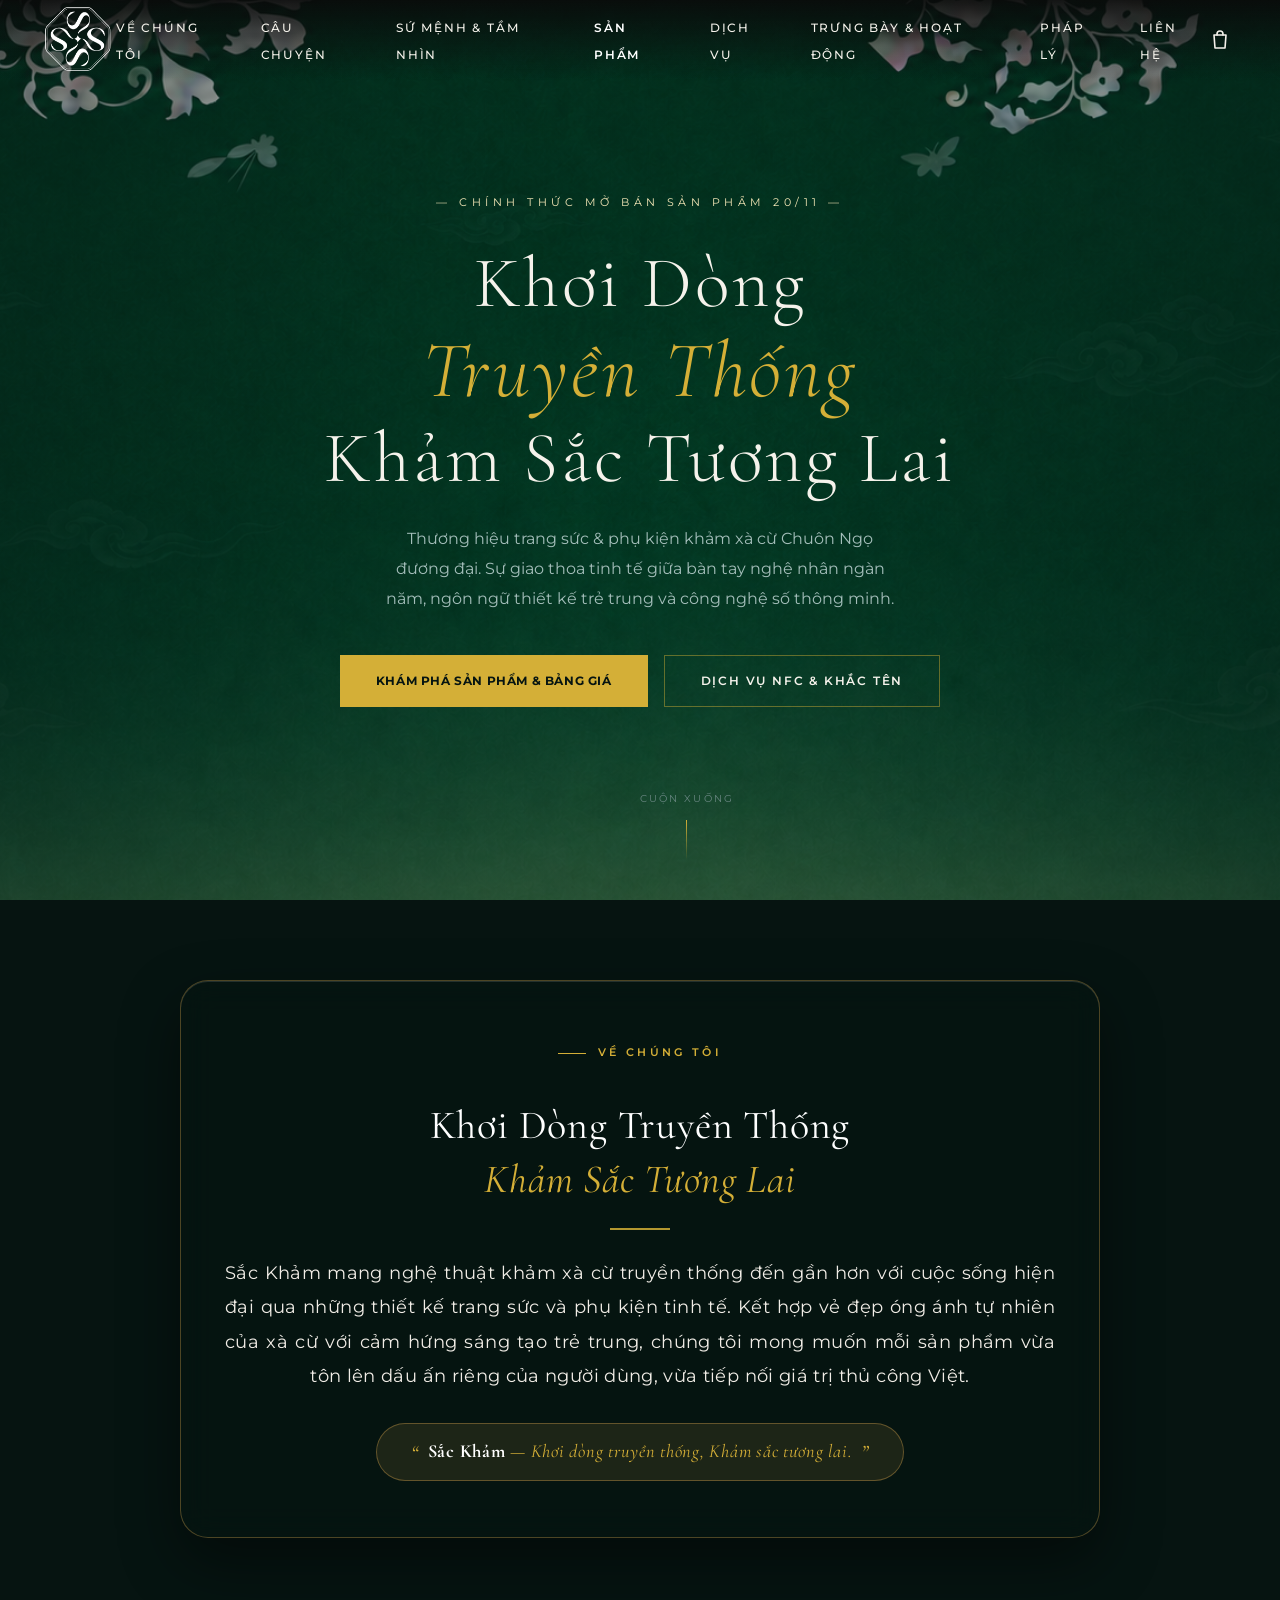
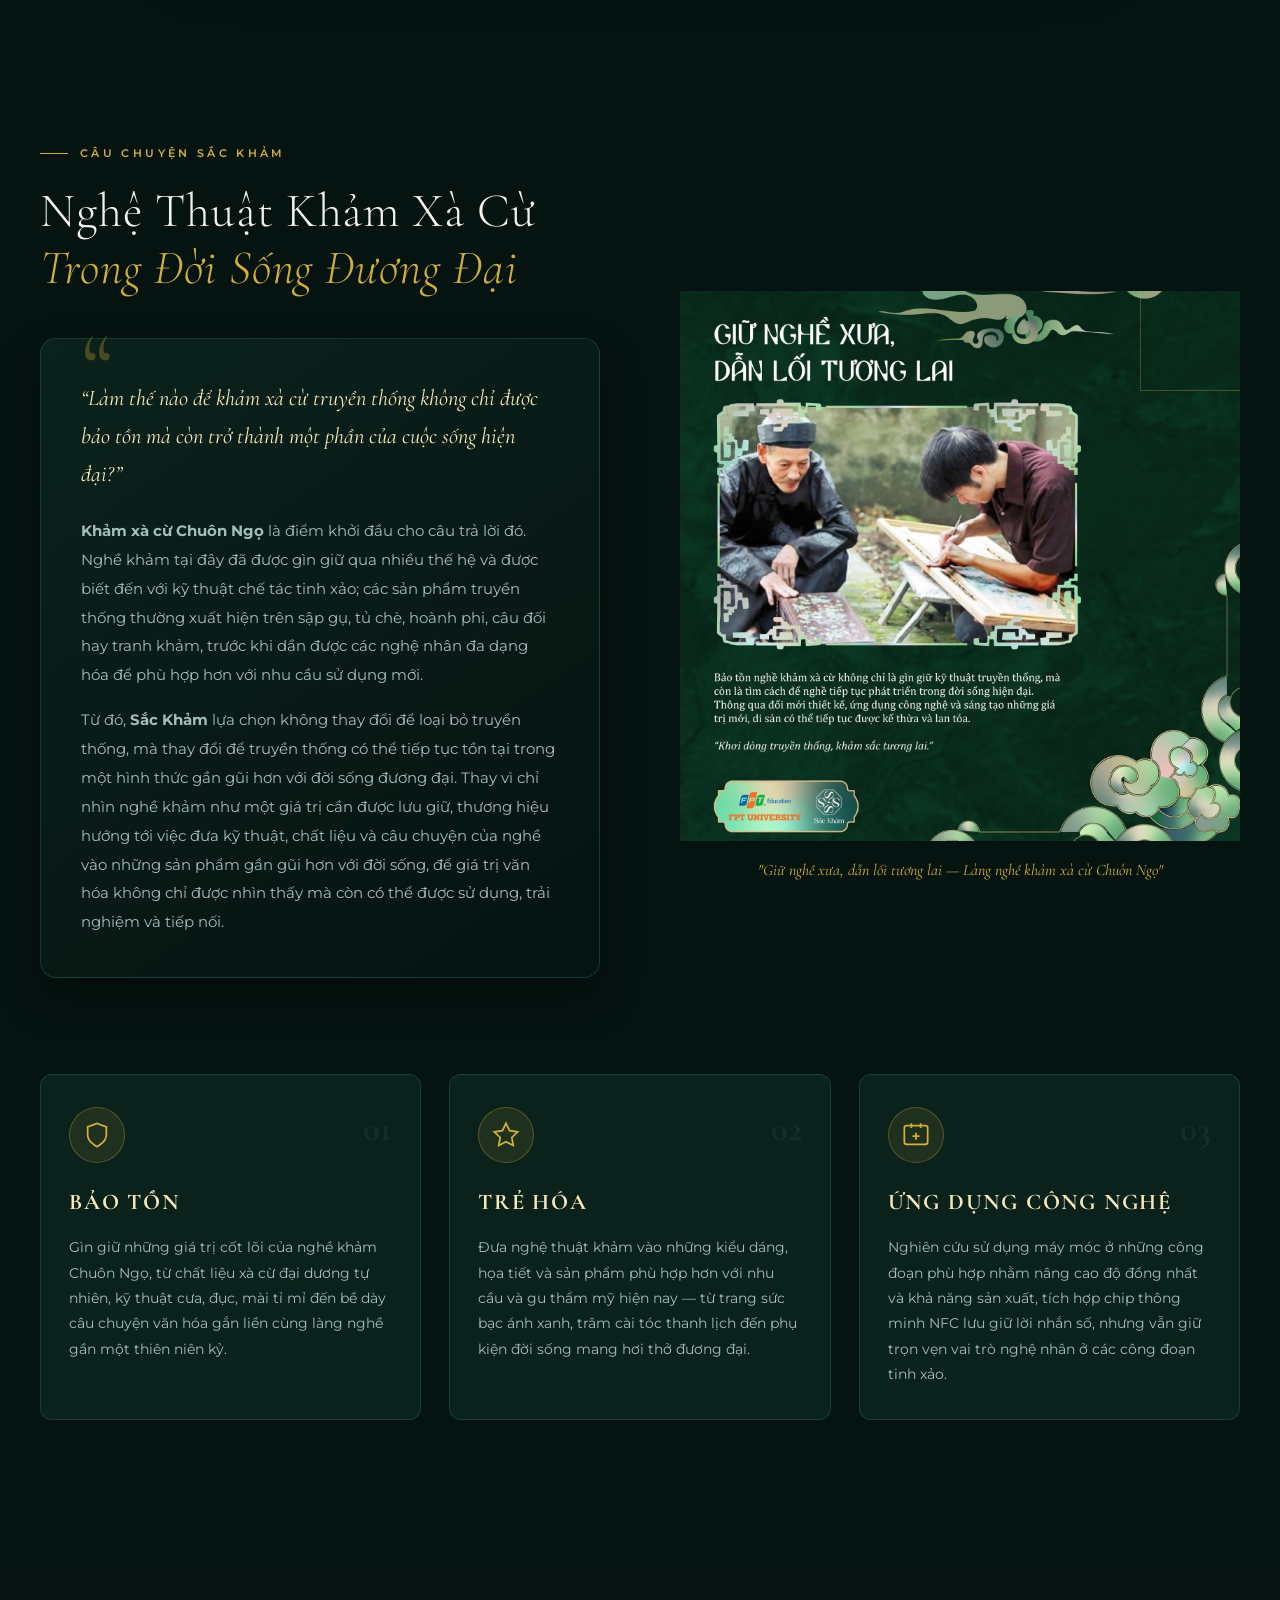
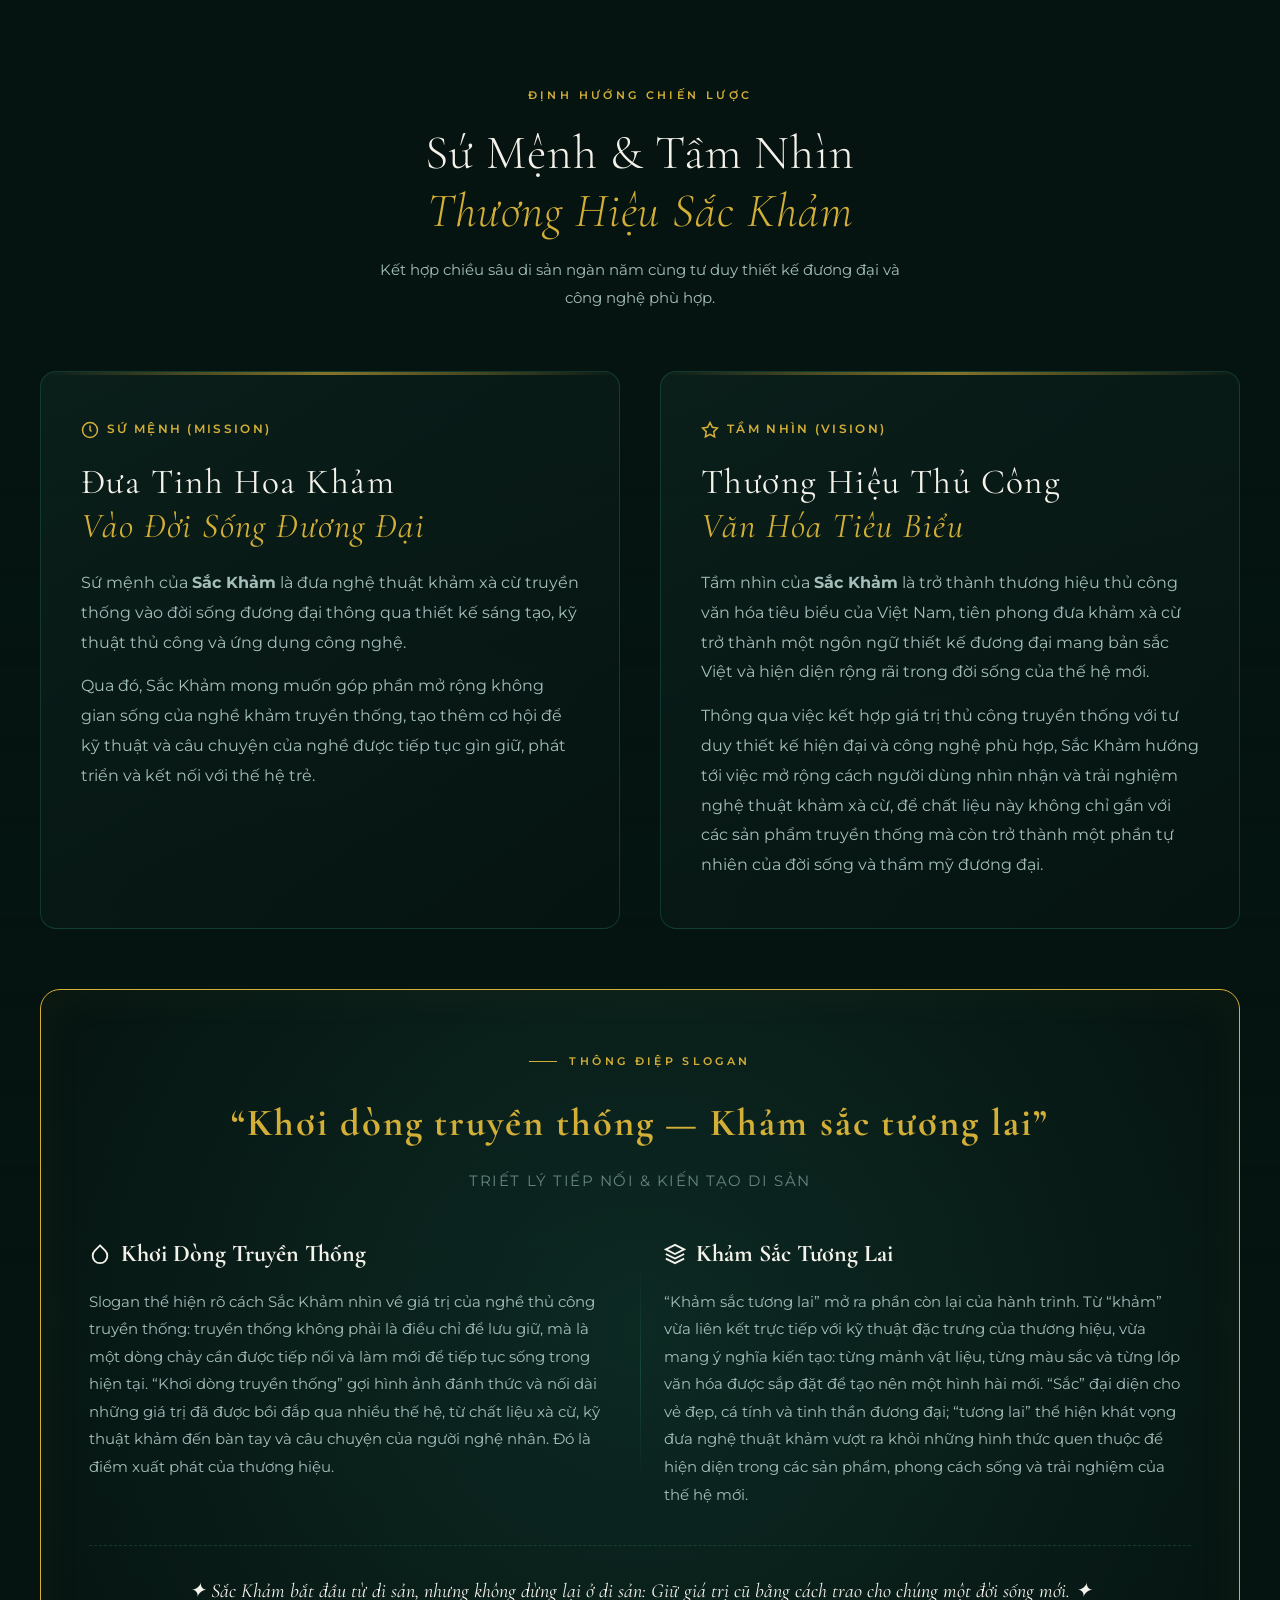
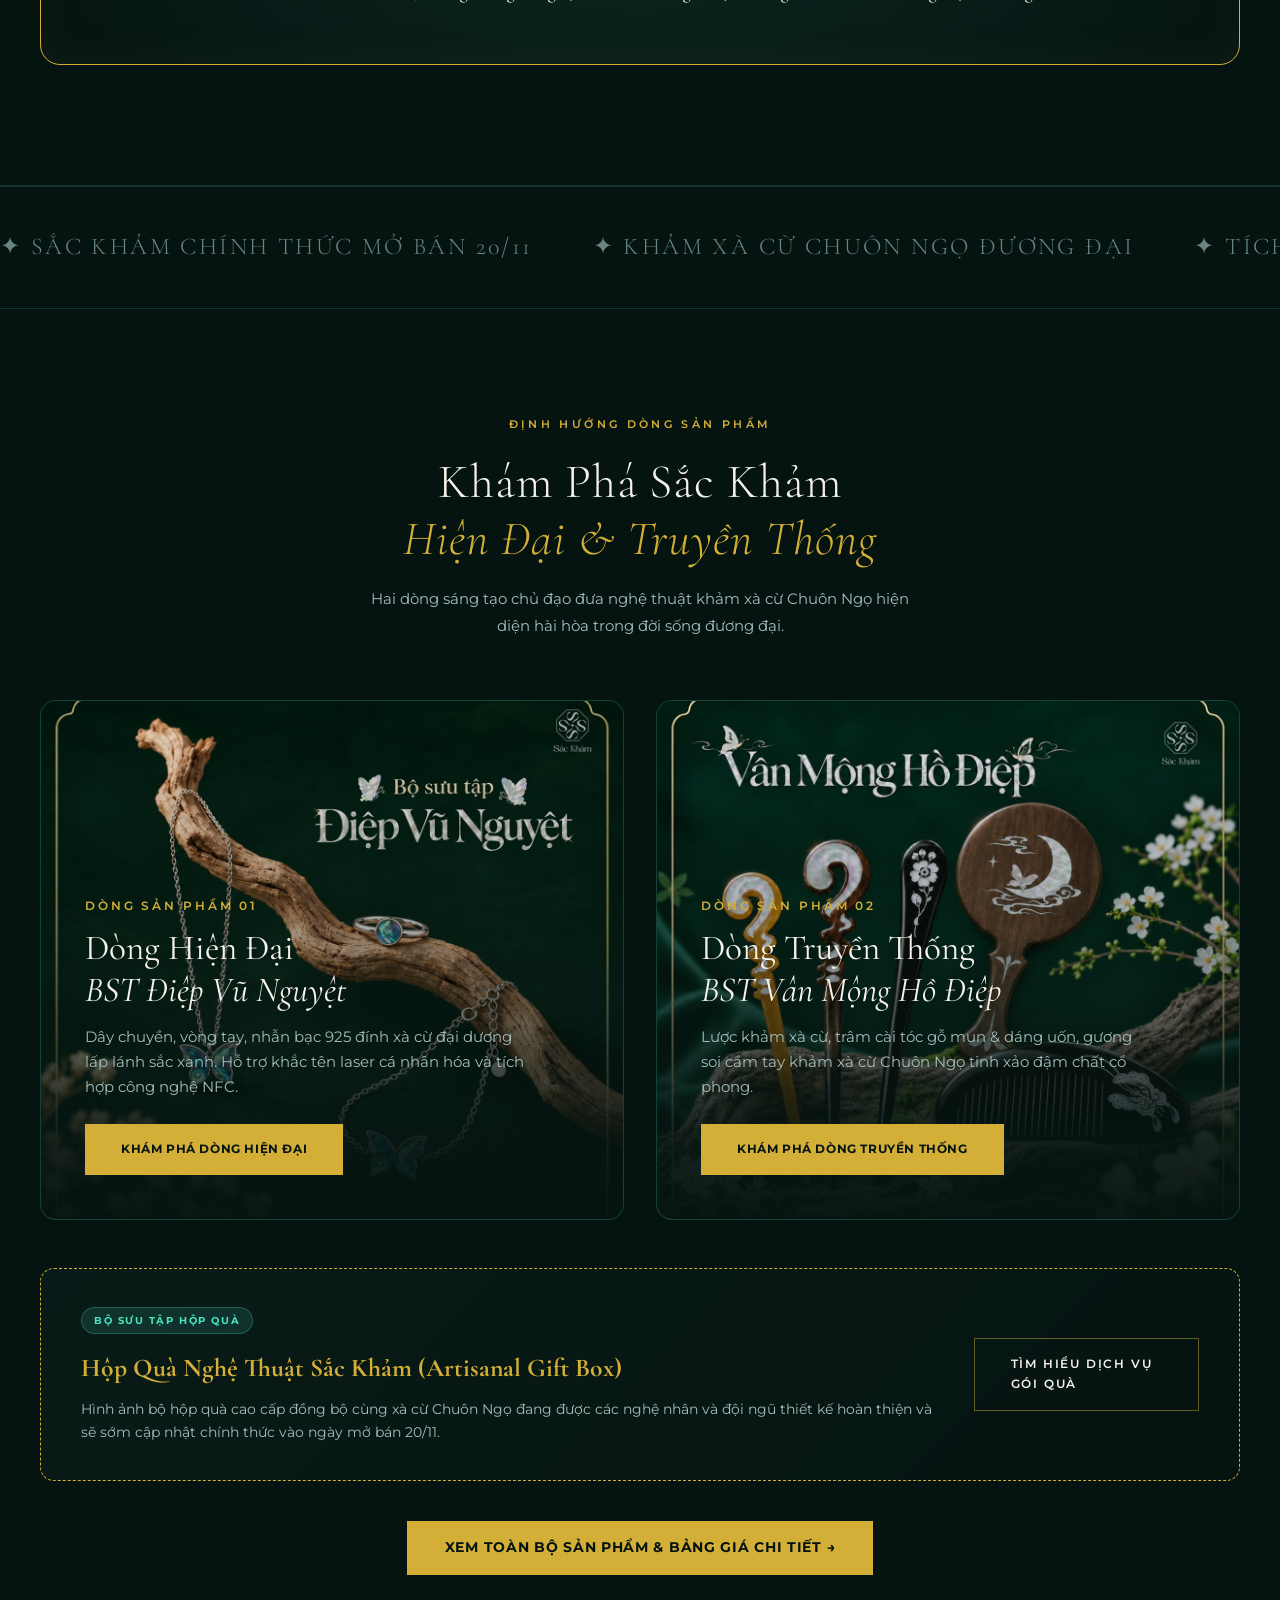
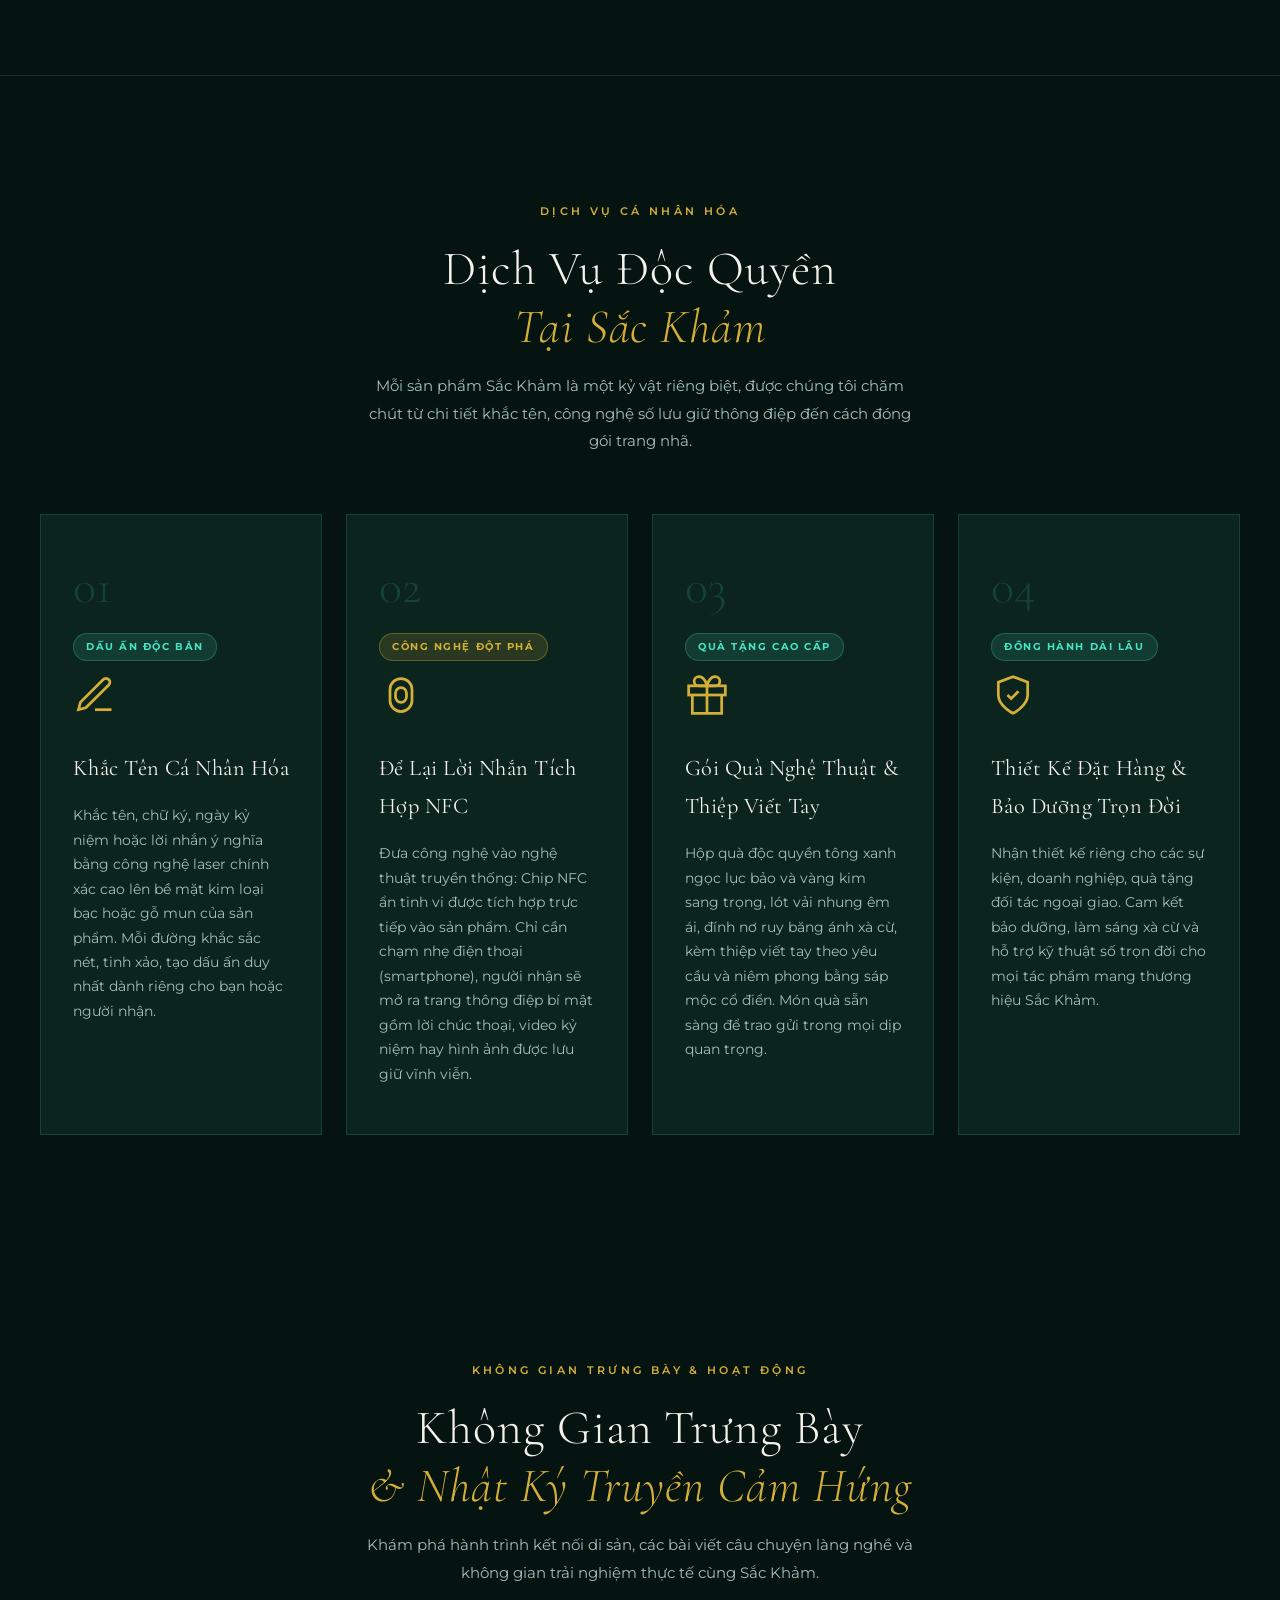
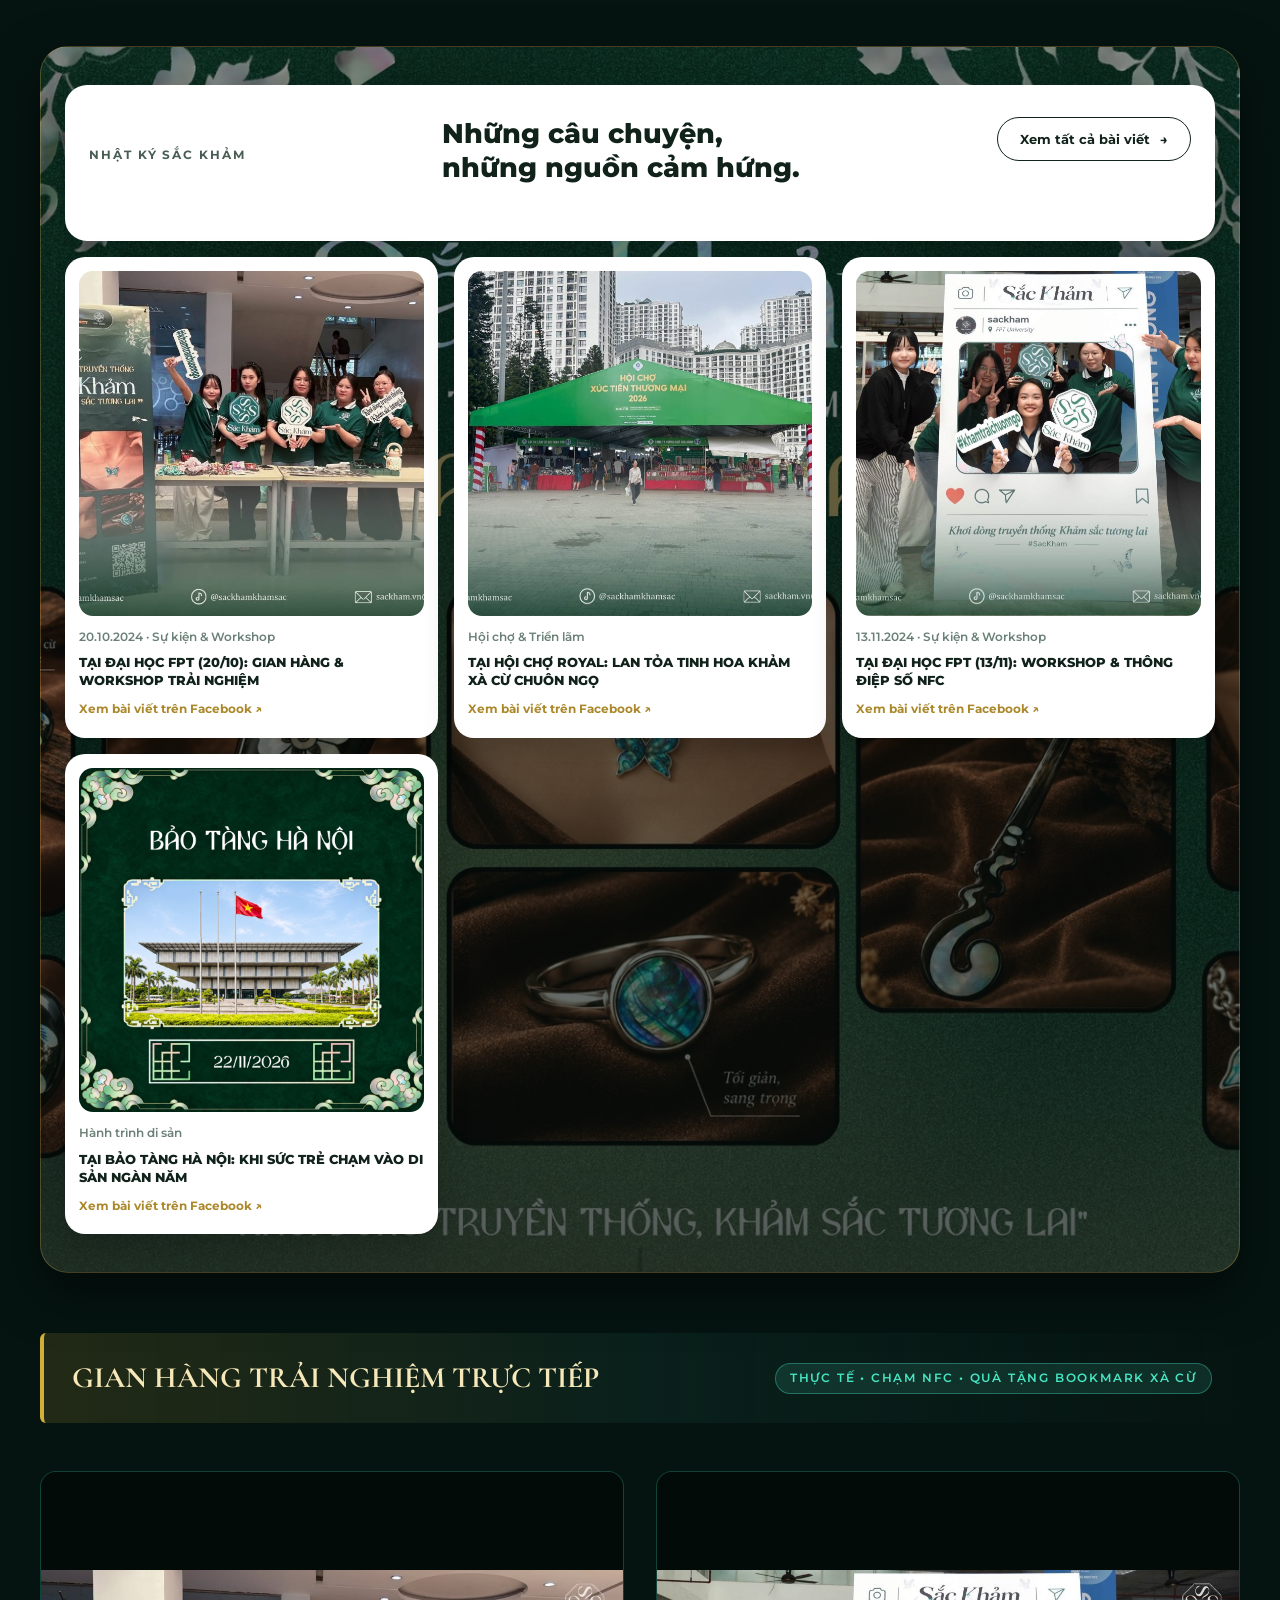
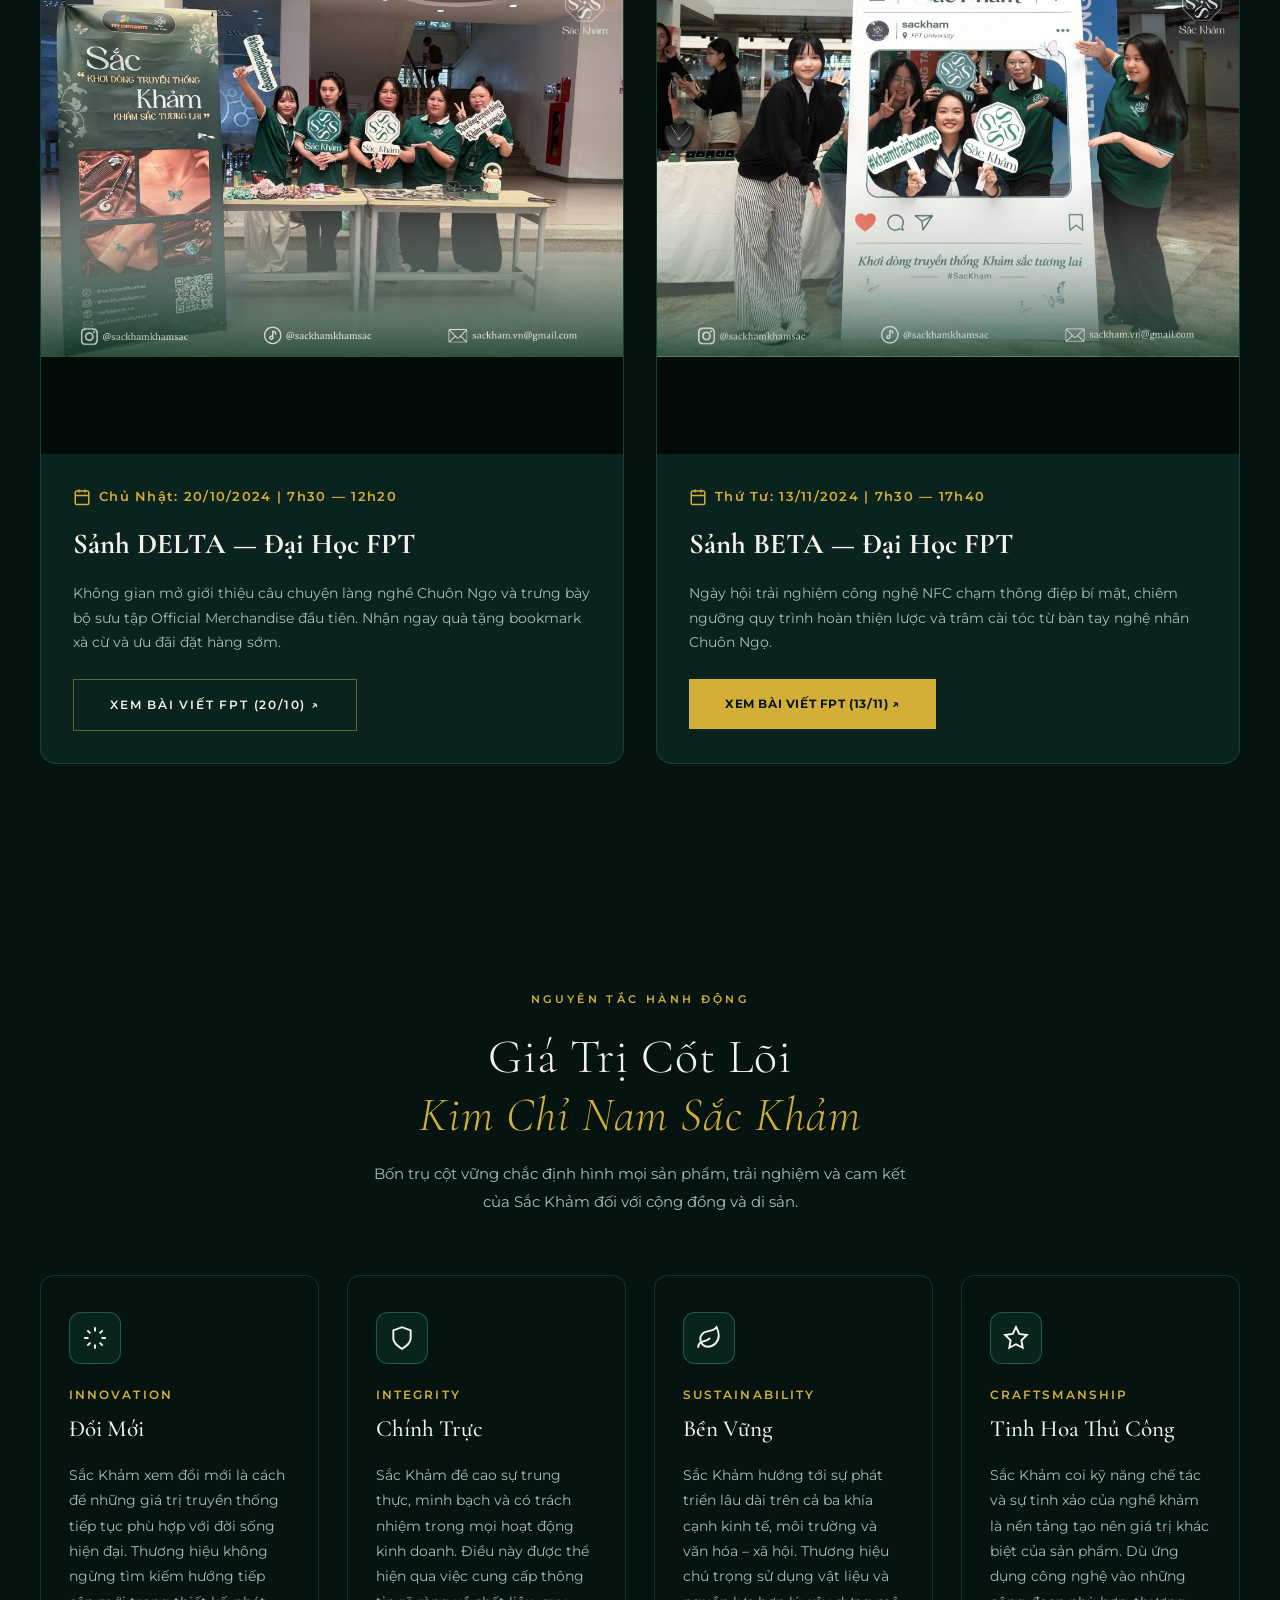
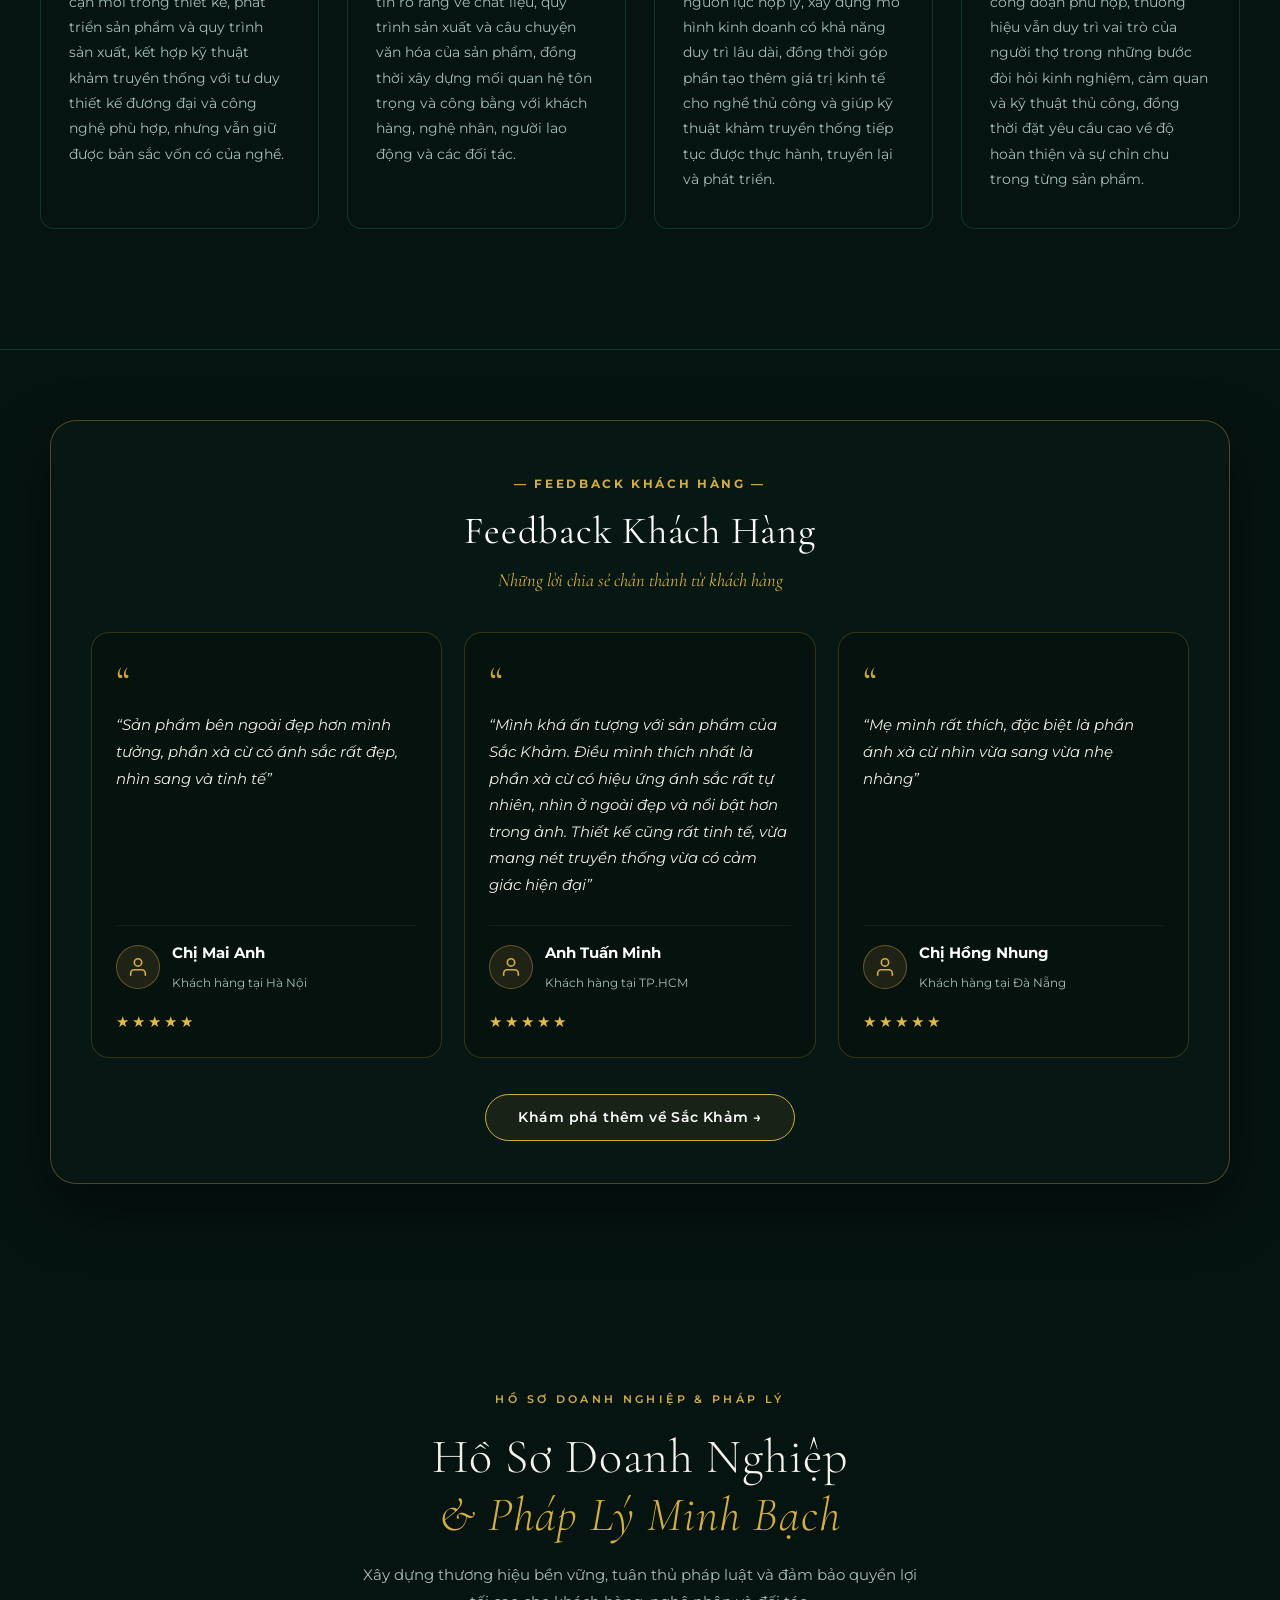
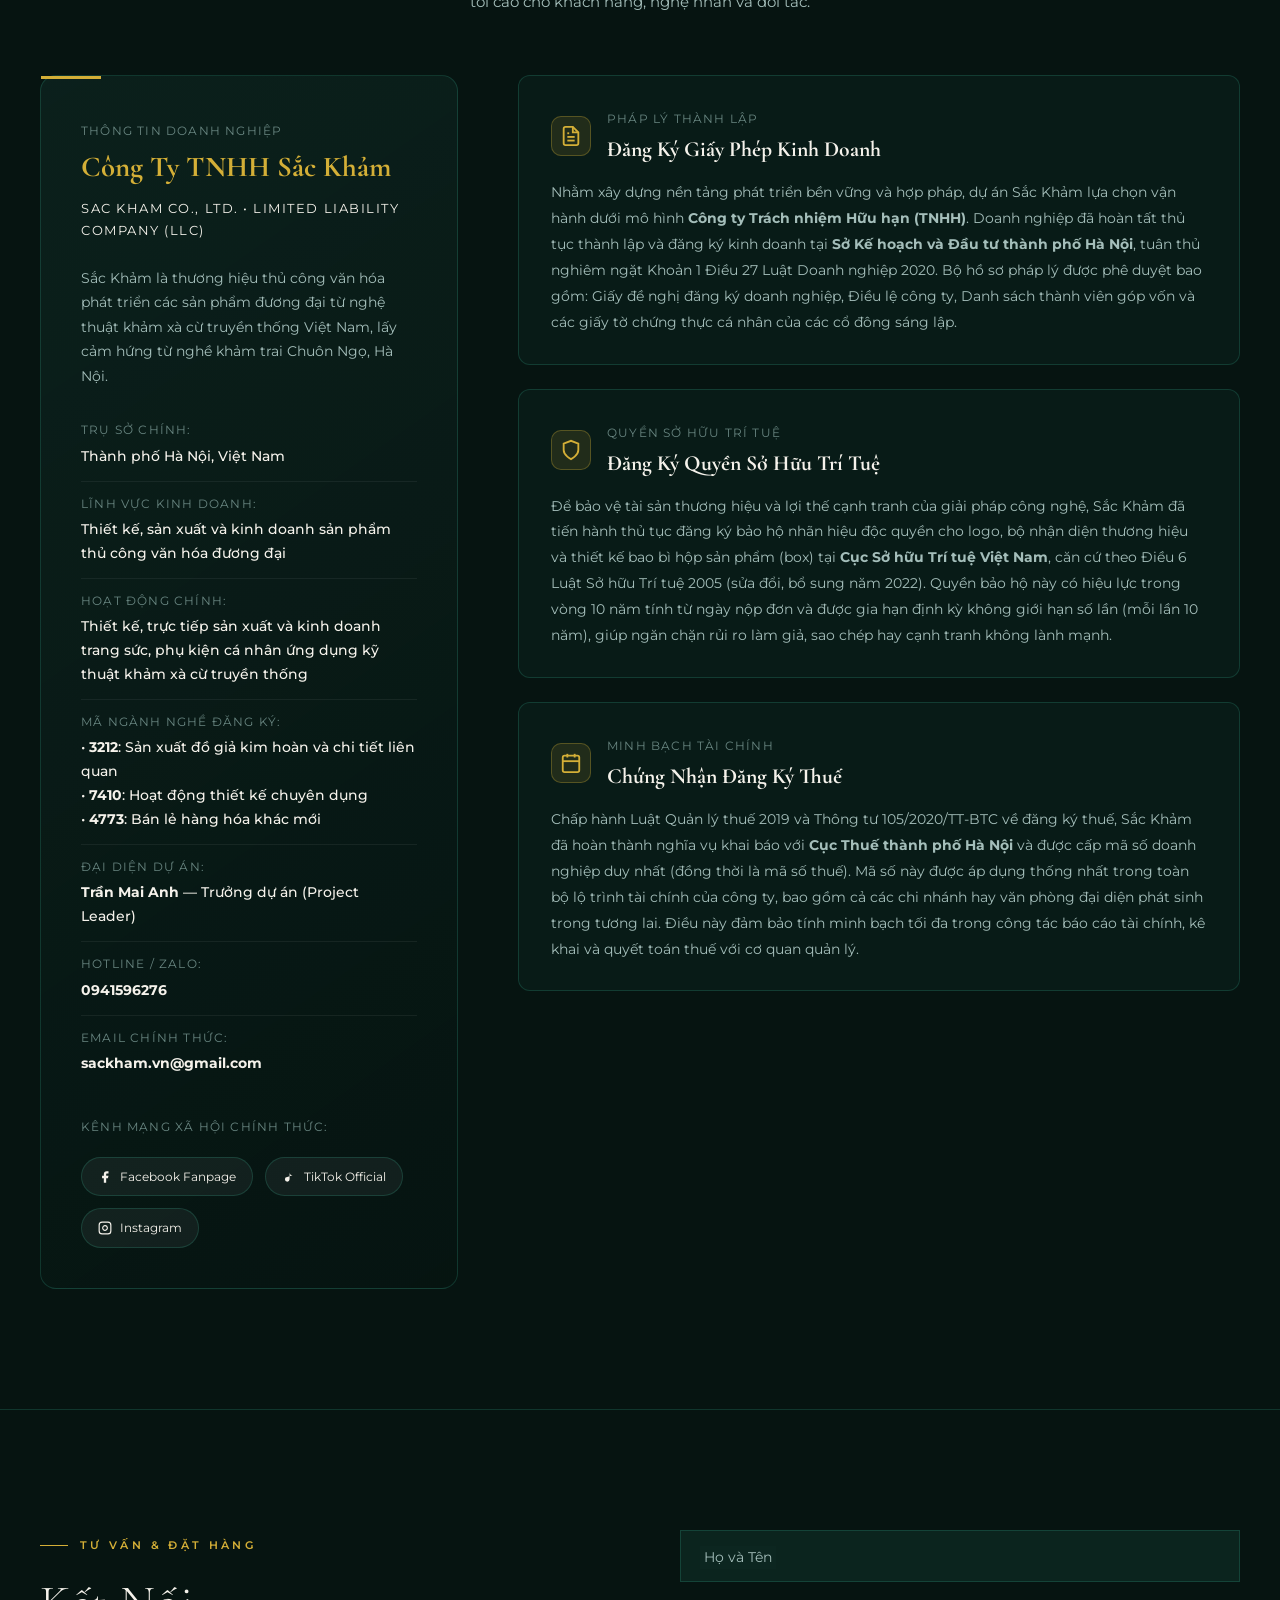
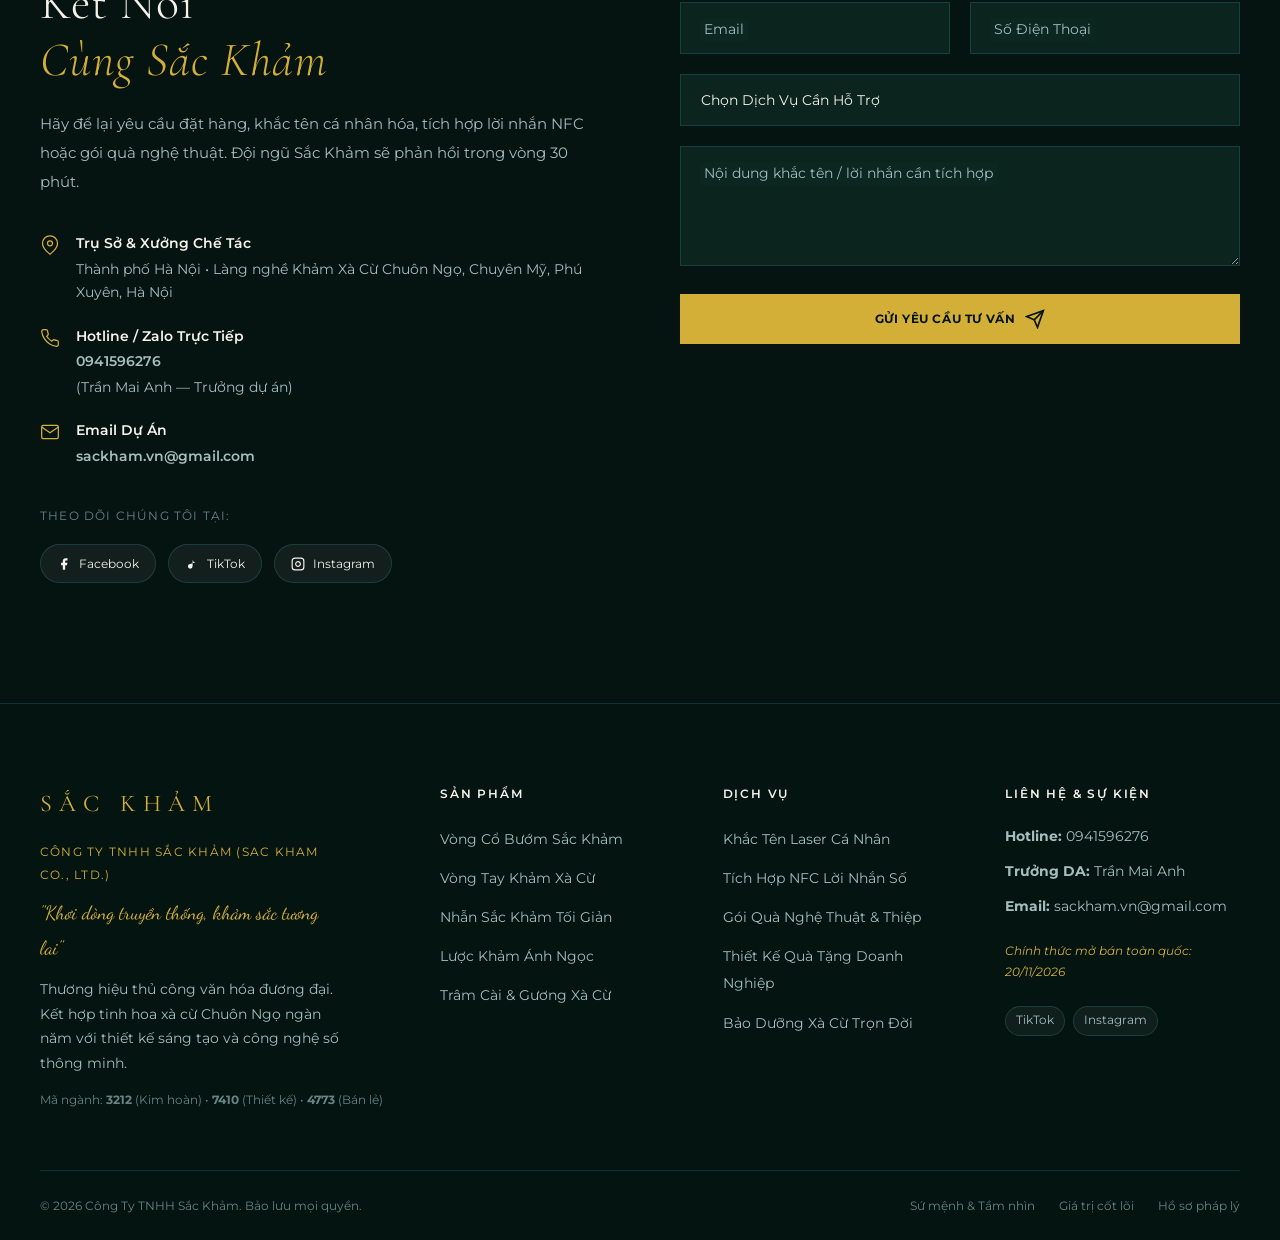
<file: index.html>
<!DOCTYPE html>
<html lang="vi">
<head>
    <meta charset="UTF-8">
    <meta name="viewport" content="width=device-width, initial-scale=1.0">
    <title>Sắc Khảm — Khơi Dòng Truyền Thống, Khảm Sắc Tương Lai</title>
    <meta name="description" content="Sắc Khảm — Thương hiệu trang sức & phụ kiện khảm xà cừ Chuôn Ngọ đương đại. Kết hợp tinh hoa thủ công ngàn năm với thiết kế sáng tạo và công nghệ NFC thông minh.">
    <meta name="keywords" content="Sắc Khảm, khảm trai, khảm xà cừ, Chuôn Ngọ, trang sức khảm xà cừ, quà tặng NFC, khắc tên laser, quà tặng doanh nghiệp">
    <link rel="preconnect" href="https://fonts.googleapis.com">
    <link rel="preconnect" href="https://fonts.gstatic.com" crossorigin>
    <link href="https://fonts.googleapis.com/css2?family=Cormorant+Garamond:ital,wght@0,300;0,400;0,500;0,600;0,700;1,300;1,400&family=Montserrat:wght@300;400;500;600;700&family=Dancing+Script:wght@400;500;600;700&display=swap" rel="stylesheet">
    <link rel="stylesheet" href="style.css?v=3.3">
</head>
<body>
    <!-- Preloader -->
    <div id="preloader">
        <div class="preloader-inner">
            <div class="preloader-logo">SẮC KHẢM</div>
            <div class="preloader-tagline" style="font-family: var(--font-accent); color: var(--color-gold); margin-top: 8px;">Khơi dòng truyền thống, khảm sắc tương lai</div>
            <div class="preloader-bar" style="margin-top: 24px;"><div class="preloader-progress"></div></div>
        </div>
    </div>

    <!-- Header -->
    <header id="header">
        <div class="header-inner">
            <div class="logo">
                <a href="#home" aria-label="Sắc Khảm">
                    <span class="logo-img-wrap"><img src="assets/images/logo.png" alt="Sắc Khảm" class="logo-img"></span>
                </a>
            </div>
            <nav id="main-nav">
                <ul>
                    <li><a href="#about-us" data-text="Về Chúng Tôi">Về Chúng Tôi</a></li>
                    <li><a href="#about" data-text="Câu Chuyện">Câu Chuyện</a></li>
                    <li><a href="#mission-vision" data-text="Sứ Mệnh & Tầm Nhìn">Sứ Mệnh & Tầm Nhìn</a></li>
                    <li><a href="san-pham.html" data-text="Sản Phẩm" style="color: #ffffff; font-weight: 600;">Sản Phẩm</a></li>
                    <li><a href="#services" data-text="Dịch Vụ">Dịch Vụ</a></li>
                    <li><a href="#events" data-text="Trưng Bày & Hoạt Động">Trưng Bày & Hoạt Động</a></li>
                    <li><a href="#legal" data-text="Pháp Lý">Pháp Lý</a></li>
                    <li><a href="#contact" data-text="Liên Hệ">Liên Hệ</a></li>
                </ul>
            </nav>
            <div class="header-actions">
                <button id="cart-btn" class="icon-btn cart-btn" aria-label="Giỏ hàng">
                    <svg width="24" height="24" viewBox="0 0 24 24" fill="none" stroke="currentColor" stroke-width="1.6" stroke-linecap="round" stroke-linejoin="round"><path d="M6 7h12l-1 13H7L6 7z"/><path d="M9 7V6a3 3 0 0 1 6 0v1"/></svg>
                    <span id="cart-count" class="cart-count">0</span>
                </button>
                <button id="menu-toggle" class="icon-btn hamburger" aria-label="Menu">
                    <span></span><span></span><span></span>
                </button>
            </div>
        </div>
    </header>

    <!-- Mobile Menu -->
    <div id="mobile-menu">
        <div class="mobile-menu-inner">
            <ul>
                <li><a href="#about-us">Về Chúng Tôi</a></li>
                <li><a href="#about">Câu Chuyện Sắc Khảm</a></li>
                <li><a href="#mission-vision">Sứ Mệnh & Tầm Nhìn</a></li>
                <li><a href="san-pham.html" style="color: #ffffff; font-weight: 600;">✦ Xem Sản Phẩm & Bảng Giá</a></li>
                <li><a href="#services">Dịch Vụ NFC & Khắc Tên</a></li>
                <li><a href="#events">Không Gian Trưng Bày & Hoạt Động</a></li>
                <li><a href="#core-values">Giá Trị Cốt Lõi</a></li>
                <li><a href="#legal">Pháp Lý & Doanh Nghiệp</a></li>
                <li><a href="#contact">Liên Hệ</a></li>
            </ul>
            <div class="mobile-menu-footer">
                <p class="mobile-tagline">"Khơi dòng truyền thống, khảm sắc tương lai"</p>
            </div>
        </div>
    </div>

    <!-- Hero Section -->
    <section id="home" class="hero">
        <div class="hero-bg">
            <img src="assets/images/nen_web.png" alt="Sắc Khảm — Khơi Dòng Truyền Thống, Khảm Sắc Tương Lai" />
            <div class="hero-overlay"></div>
        </div>
        <div class="hero-content">
            <div class="hero-badge" data-aos="fade-down">— CHÍNH THỨC MỞ BÁN SẢN PHẨM 20/11 —</div>
            <h1 data-aos="fade-up">
                <span class="hero-line">Khơi Dòng</span>
                <span class="hero-line accent">Truyền Thống</span>
                <span class="hero-line">Khảm Sắc Tương Lai</span>
            </h1>
            <p class="hero-desc" data-aos="fade-up" data-aos-delay="200">
                Thương hiệu trang sức & phụ kiện khảm xà cừ Chuôn Ngọ đương đại. Sự giao thoa tinh tế giữa bàn tay nghệ nhân ngàn năm, ngôn ngữ thiết kế trẻ trung và công nghệ số thông minh.
            </p>
            <div class="hero-actions" data-aos="fade-up" data-aos-delay="400">
                <a href="san-pham.html" class="btn btn-primary">Khám Phá Sản Phẩm & Bảng Giá</a>
                <a href="#services" class="btn btn-outline">Dịch Vụ NFC & Khắc Tên</a>
            </div>
        </div>
        <div class="hero-scroll">
            <span>Cuộn xuống</span>
            <div class="scroll-line"></div>
        </div>
    </section>

    <!-- Về Chúng Tôi Section -->
    <section id="about-us" class="about-us-section">
        <div class="container">
            <div class="about-us-wrapper" data-aos="fade-up">
                <span class="section-label">Về Chúng Tôi</span>
                <h2 class="about-us-title">
                    Khơi Dòng Truyền Thống<br>
                    <em>Khảm Sắc Tương Lai</em>
                </h2>
                <div class="about-us-divider"></div>
                <p class="about-us-text">
                    Sắc Khảm mang nghệ thuật khảm xà cừ truyền thống đến gần hơn với cuộc sống hiện đại qua những thiết kế trang sức và phụ kiện tinh tế. Kết hợp vẻ đẹp óng ánh tự nhiên của xà cừ với cảm hứng sáng tạo trẻ trung, chúng tôi mong muốn mỗi sản phẩm vừa tôn lên dấu ấn riêng của người dùng, vừa tiếp nối giá trị thủ công Việt.
                </p>
                <div class="about-us-slogan">
                    <span class="slogan-quote">“</span>
                    <strong>Sắc Khảm</strong> — Khơi dòng truyền thống, Khảm sắc tương lai.
                    <span class="slogan-quote">”</span>
                </div>
            </div>
        </div>
    </section>

    <!-- Brand Philosophy / About Section -->
    <section id="about" class="intro-section">
        <div class="container">
            <div class="intro-grid">
                <div class="intro-text" data-aos="fade-right">
                    <span class="section-label">Câu Chuyện Sắc Khảm</span>
                    <h2>Nghệ Thuật Khảm Xà Cừ<br><em>Trong Đời Sống Đương Đại</em></h2>
                    
                    <div class="brand-story-full">
                        <div class="story-lead">
                            “Làm thế nào để khảm xà cừ truyền thống không chỉ được bảo tồn mà còn trở thành một phần của cuộc sống hiện đại?”
                        </div>
                        <div class="story-body">
                            <p>
                                <strong>Khảm xà cừ Chuôn Ngọ</strong> là điểm khởi đầu cho câu trả lời đó. Nghề khảm tại đây đã được gìn giữ qua nhiều thế hệ và được biết đến với kỹ thuật chế tác tinh xảo; các sản phẩm truyền thống thường xuất hiện trên sập gụ, tủ chè, hoành phi, câu đối hay tranh khảm, trước khi dần được các nghệ nhân đa dạng hóa để phù hợp hơn với nhu cầu sử dụng mới.
                            </p>
                            <p>
                                Từ đó, <strong>Sắc Khảm</strong> lựa chọn không thay đổi để loại bỏ truyền thống, mà thay đổi để truyền thống có thể tiếp tục tồn tại trong một hình thức gần gũi hơn với đời sống đương đại. Thay vì chỉ nhìn nghề khảm như một giá trị cần được lưu giữ, thương hiệu hướng tới việc đưa kỹ thuật, chất liệu và câu chuyện của nghề vào những sản phẩm gần gũi hơn với đời sống, để giá trị văn hóa không chỉ được nhìn thấy mà còn có thể được sử dụng, trải nghiệm và tiếp nối.
                            </p>
                        </div>
                    </div>
                </div>

                <div class="intro-image" data-aos="fade-left">
                    <div class="image-frame">
                        <img src="assets/images/story_artisan_teach.jpg" alt="Giữ nghề xưa, dẫn lối tương lai - Nghệ nhân Sắc Khảm" />
                        <div class="image-accent"></div>
                    </div>
                    <div style="margin-top: 16px; text-align: center; font-family: var(--font-display); font-style: italic; color: var(--color-gold);">
                        "Giữ nghề xưa, dẫn lối tương lai — Làng nghề khảm xà cừ Chuôn Ngọ"
                    </div>
                </div>
            </div>

            <!-- 3 Định Hướng Cốt Lõi -->
            <div class="pillars-grid" data-aos="fade-up">
                <div class="pillar-card">
                    <span class="pillar-number">01</span>
                    <div class="pillar-icon">
                        <svg width="28" height="28" viewBox="0 0 24 24" fill="none" stroke="currentColor" stroke-width="1.5">
                            <path d="M12 22s8-4 8-10V5l-8-3-8 3v7c0 6 8 10 8 10z"/>
                        </svg>
                    </div>
                    <h3>Bảo Tồn</h3>
                    <p>
                        Gìn giữ những giá trị cốt lõi của nghề khảm Chuôn Ngọ, từ chất liệu xà cừ đại dương tự nhiên, kỹ thuật cưa, đục, mài tỉ mỉ đến bề dày câu chuyện văn hóa gắn liền cùng làng nghề gần một thiên niên kỷ.
                    </p>
                </div>

                <div class="pillar-card">
                    <span class="pillar-number">02</span>
                    <div class="pillar-icon">
                        <svg width="28" height="28" viewBox="0 0 24 24" fill="none" stroke="currentColor" stroke-width="1.5">
                            <path d="M12 2l3.09 6.26L22 9.27l-5 4.87 1.18 6.88L12 17.77l-6.18 3.25L7 14.14 2 9.27l6.91-1.01L12 2z"/>
                        </svg>
                    </div>
                    <h3>Trẻ Hóa</h3>
                    <p>
                        Đưa nghệ thuật khảm vào những kiểu dáng, họa tiết và sản phẩm phù hợp hơn với nhu cầu và gu thẩm mỹ hiện nay — từ trang sức bạc ánh xanh, trâm cài tóc thanh lịch đến phụ kiện đời sống mang hơi thở đương đại.
                    </p>
                </div>

                <div class="pillar-card">
                    <span class="pillar-number">03</span>
                    <div class="pillar-icon">
                        <svg width="28" height="28" viewBox="0 0 24 24" fill="none" stroke="currentColor" stroke-width="1.5">
                            <path d="M4 4h16c1.1 0 2 .9 2 2v12c0 1.1-.9 2-2 2H4c-1.1 0-2-.9-2-2V6c0-1.1.9-2 2-2z"/>
                            <path d="M8 2v4M16 2v4M9 13h6M12 10v6"/>
                        </svg>
                    </div>
                    <h3>Ứng Dụng Công Nghệ</h3>
                    <p>
                        Nghiên cứu sử dụng máy móc ở những công đoạn phù hợp nhằm nâng cao độ đồng nhất và khả năng sản xuất, tích hợp chip thông minh NFC lưu giữ lời nhắn số, nhưng vẫn giữ trọn vẹn vai trò nghệ nhân ở các công đoạn tinh xảo.
                    </p>
                </div>
            </div>
        </div>
    </section>

    <!-- Sứ Mệnh & Tầm Nhìn & Slogan Section -->
    <section id="mission-vision" class="mission-vision-section">
        <div class="container">
            <div class="section-header" data-aos="fade-up">
                <span class="section-label">Định Hướng Chiến Lược</span>
                <h2>Sứ Mệnh & Tầm Nhìn<br><em>Thương Hiệu Sắc Khảm</em></h2>
                <p class="section-desc">Kết hợp chiều sâu di sản ngàn năm cùng tư duy thiết kế đương đại và công nghệ phù hợp.</p>
            </div>

            <div class="mission-vision-grid">
                <!-- Sứ Mệnh -->
                <div class="mv-card" data-aos="fade-right">
                    <span class="mv-badge">
                        <svg width="18" height="18" viewBox="0 0 24 24" fill="none" stroke="currentColor" stroke-width="2"><circle cx="12" cy="12" r="10"/><polyline points="12 6 12 12 14 14"/></svg>
                        Sứ Mệnh (Mission)
                    </span>
                    <h3>Đưa Tinh Hoa Khảm<br><em>Vào Đời Sống Đương Đại</em></h3>
                    <p>
                        Sứ mệnh của <strong>Sắc Khảm</strong> là đưa nghệ thuật khảm xà cừ truyền thống vào đời sống đương đại thông qua thiết kế sáng tạo, kỹ thuật thủ công và ứng dụng công nghệ. 
                    </p>
                    <p style="margin-top: 14px;">
                        Qua đó, Sắc Khảm mong muốn góp phần mở rộng không gian sống của nghề khảm truyền thống, tạo thêm cơ hội để kỹ thuật và câu chuyện của nghề được tiếp tục gìn giữ, phát triển và kết nối với thế hệ trẻ.
                    </p>
                </div>

                <!-- Tầm Nhìn -->
                <div class="mv-card" data-aos="fade-left">
                    <span class="mv-badge">
                        <svg width="18" height="18" viewBox="0 0 24 24" fill="none" stroke="currentColor" stroke-width="2"><polygon points="12 2 15.09 8.26 22 9.27 17 14.14 18.18 21.02 12 17.77 5.82 21.02 7 14.14 2 9.27 8.91 8.26 12 2"/></svg>
                        Tầm Nhìn (Vision)
                    </span>
                    <h3>Thương Hiệu Thủ Công<br><em>Văn Hóa Tiêu Biểu</em></h3>
                    <p>
                        Tầm nhìn của <strong>Sắc Khảm</strong> là trở thành thương hiệu thủ công văn hóa tiêu biểu của Việt Nam, tiên phong đưa khảm xà cừ trở thành một ngôn ngữ thiết kế đương đại mang bản sắc Việt và hiện diện rộng rãi trong đời sống của thế hệ mới.
                    </p>
                    <p style="margin-top: 14px;">
                        Thông qua việc kết hợp giá trị thủ công truyền thống với tư duy thiết kế hiện đại và công nghệ phù hợp, Sắc Khảm hướng tới việc mở rộng cách người dùng nhìn nhận và trải nghiệm nghệ thuật khảm xà cừ, để chất liệu này không chỉ gắn với các sản phẩm truyền thống mà còn trở thành một phần tự nhiên của đời sống và thẩm mỹ đương đại.
                    </p>
                </div>
            </div>

            <!-- Slogan Deep Dive -->
            <div class="slogan-banner" data-aos="fade-up">
                <div class="slogan-header">
                    <span class="section-label">Thông Điệp Slogan</span>
                    <h3 class="slogan-title">“Khơi dòng truyền thống — Khảm sắc tương lai”</h3>
                    <p class="slogan-subtitle">Triết Lý Tiếp Nối & Kiến Tạo Di Sản</p>
                </div>
                <div class="slogan-breakdown">
                    <div class="slogan-part">
                        <h4>
                            <svg width="22" height="22" viewBox="0 0 24 24" fill="none" stroke="currentColor" stroke-width="2"><path d="M12 2.69l5.66 5.66a8 8 0 1 1-11.31 0z"/></svg>
                            Khơi Dòng Truyền Thống
                        </h4>
                        <p>
                            Slogan thể hiện rõ cách Sắc Khảm nhìn về giá trị của nghề thủ công truyền thống: truyền thống không phải là điều chỉ để lưu giữ, mà là một dòng chảy cần được tiếp nối và làm mới để tiếp tục sống trong hiện tại. “Khơi dòng truyền thống” gợi hình ảnh đánh thức và nối dài những giá trị đã được bồi đắp qua nhiều thế hệ, từ chất liệu xà cừ, kỹ thuật khảm đến bàn tay và câu chuyện của người nghệ nhân. Đó là điểm xuất phát của thương hiệu.
                        </p>
                    </div>
                    <div class="slogan-part">
                        <h4>
                            <svg width="22" height="22" viewBox="0 0 24 24" fill="none" stroke="currentColor" stroke-width="2"><path d="M12 2L2 7l10 5 10-5-10-5zM2 17l10 5 10-5M2 12l10 5 10-5"/></svg>
                            Khảm Sắc Tương Lai
                        </h4>
                        <p>
                            “Khảm sắc tương lai” mở ra phần còn lại của hành trình. Từ “khảm” vừa liên kết trực tiếp với kỹ thuật đặc trưng của thương hiệu, vừa mang ý nghĩa kiến tạo: từng mảnh vật liệu, từng màu sắc và từng lớp văn hóa được sắp đặt để tạo nên một hình hài mới. “Sắc” đại diện cho vẻ đẹp, cá tính và tinh thần đương đại; “tương lai” thể hiện khát vọng đưa nghệ thuật khảm vượt ra khỏi những hình thức quen thuộc để hiện diện trong các sản phẩm, phong cách sống và trải nghiệm của thế hệ mới.
                        </p>
                    </div>
                </div>
                <div class="slogan-conclusion">
                    ✦ Sắc Khảm bắt đầu từ di sản, nhưng không dừng lại ở di sản: Giữ giá trị cũ bằng cách trao cho chúng một đời sống mới. ✦
                </div>
            </div>
        </div>
    </section>

    <!-- Marquee Banner -->
    <section class="marquee-section">
        <div class="marquee-track">
            <div class="marquee-content">
                <span>✦ SẮC KHẢM CHÍNH THỨC MỞ BÁN 20/11</span>
                <span>✦ KHẢM XÀ CỪ CHUÔN NGỌ ĐƯƠNG ĐẠI</span>
                <span>✦ TÍCH HỢP LỜI NHẮN NFC THÔNG MINH</span>
                <span>✦ KHẮC TÊN LASER CÁ NHÂN HÓA</span>
                <span>✦ GÓI QUÀ NGHỆ THUẬT CAO CẤP</span>
                <span>✦ BẢO TỒN — TRẺ HÓA — CÔNG NGHỆ</span>
                <span>✦ SẮC KHẢM CHÍNH THỨC MỞ BÁN 20/11</span>
                <span>✦ KHẢM XÀ CỪ CHUÔN NGỌ ĐƯƠNG ĐẠI</span>
            </div>
        </div>
    </section>



    <!-- Dual Promo Section: Trang Sức & Quà Tặng Truyền Thống -->
    <section id="dual-promo" class="dual-promo-section">
        <div class="container">
            <div class="section-header" data-aos="fade-up">
                <span class="section-label">Định Hướng Dòng Sản Phẩm</span>
                <h2>Khám Phá Sắc Khảm<br><em>Hiện Đại & Truyền Thống</em></h2>
                <p class="section-desc">Hai dòng sáng tạo chủ đạo đưa nghệ thuật khảm xà cừ Chuôn Ngọ hiện diện hài hòa trong đời sống đương đại.</p>
            </div>
            <div class="dual-promo-grid">
                <!-- Promo 1: Trang Sức Hiện Đại -->
                <div class="promo-banner-card" data-aos="fade-right">
                    <img class="promo-bg" src="assets/images/sk_bst_diep_vu_nguyet.jpg" alt="Dòng Hiện Đại - BST Điệp Vũ Nguyệt" />
                    <div class="promo-overlay"></div>
                    <div class="promo-content">
                        <span class="promo-tag">Dòng Sản Phẩm 01</span>
                        <h3>Dòng Hiện Đại<br><em>BST Điệp Vũ Nguyệt</em></h3>
                        <p>Dây chuyền, vòng tay, nhẫn bạc 925 đính xà cừ đại dương lấp lánh sắc xanh. Hỗ trợ khắc tên laser cá nhân hóa và tích hợp công nghệ NFC.</p>
                        <a href="san-pham.html#modern" class="btn btn-primary">Khám Phá Dòng Hiện Đại</a>
                    </div>
                </div>

                <!-- Promo 2: Quà Tặng Truyền Thống -->
                <div class="promo-banner-card" data-aos="fade-left">
                    <img class="promo-bg" src="assets/images/sk_bst_van_mong.jpg" alt="Dòng Truyền Thống - BST Vân Mộng Hồ Điệp" />
                    <div class="promo-overlay"></div>
                    <div class="promo-content">
                        <span class="promo-tag">Dòng Sản Phẩm 02</span>
                        <h3>Dòng Truyền Thống<br><em>BST Vân Mộng Hồ Điệp</em></h3>
                        <p>Lược khảm xà cừ, trâm cài tóc gỗ mun & dáng uốn, gương soi cầm tay khảm xà cừ Chuôn Ngọ tinh xảo đậm chất cổ phong.</p>
                        <a href="san-pham.html#heritage" class="btn btn-primary">Khám Phá Dòng Truyền Thống</a>
                    </div>
                </div>
            </div>

            <!-- Hộp quà bên mình sẽ bổ sung sau -->
            <div class="giftbox-teaser" data-aos="fade-up">
                <div class="giftbox-teaser-info">
                    <span class="service-badge">Bộ Sưu Tập Hộp Quà</span>
                    <h4>Hộp Quà Nghệ Thuật Sắc Khảm (Artisanal Gift Box)</h4>
                    <p>Hình ảnh bộ hộp quà cao cấp đồng bộ cùng xà cừ Chuôn Ngọ đang được các nghệ nhân và đội ngũ thiết kế hoàn thiện và sẽ sớm cập nhật chính thức vào ngày mở bán 20/11.</p>
                </div>
                <a href="#services" class="btn btn-outline">Tìm Hiểu Dịch Vụ Gói Quà</a>
            </div>
            <div style="text-align: center; margin-top: 40px;" data-aos="fade-up">
                <a href="san-pham.html" class="btn btn-primary" style="font-size: 0.88rem; padding: 15px 38px;">
                    Xem Toàn Bộ Sản Phẩm & Bảng Giá Chi Tiết →
                </a>
            </div>
        </div>
    </section>

    <!-- Services Section (User Requested: Khắc tên, NFC lời nhắn, Gói quà) -->
    <section id="services" class="services-section">
        <div class="container">
            <div class="section-header" data-aos="fade-up">
                <span class="section-label">Dịch Vụ Cá Nhân Hóa</span>
                <h2>Dịch Vụ Độc Quyền<br><em>Tại Sắc Khảm</em></h2>
                <p class="section-desc">Mỗi sản phẩm Sắc Khảm là một kỷ vật riêng biệt, được chúng tôi chăm chút từ chi tiết khắc tên, công nghệ số lưu giữ thông điệp đến cách đóng gói trang nhã.</p>
            </div>
            <div class="services-grid">
                <!-- Service 1: Khắc Tên -->
                <div class="service-card" data-aos="fade-up">
                    <div class="service-number">01</div>
                    <span class="service-badge">Dấu Ấn Độc Bản</span>
                    <div class="service-icon">
                        <svg width="44" height="44" viewBox="0 0 24 24" fill="none" stroke="currentColor" stroke-width="1.5">
                            <path d="M12 20h9"/>
                            <path d="M16.5 3.5a2.121 2.121 0 0 1 3 3L7 19l-4 1 1-4L16.5 3.5z"/>
                        </svg>
                    </div>
                    <h3>Khắc Tên Cá Nhân Hóa</h3>
                    <p>
                        Khắc tên, chữ ký, ngày kỷ niệm hoặc lời nhắn ý nghĩa bằng công nghệ laser chính xác cao lên bề mặt kim loại bạc hoặc gỗ mun của sản phẩm. Mỗi đường khắc sắc nét, tinh xảo, tạo dấu ấn duy nhất dành riêng cho bạn hoặc người nhận.
                    </p>
                </div>

                <!-- Service 2: NFC Lời Nhắn -->
                <div class="service-card" data-aos="fade-up" data-aos-delay="100">
                    <div class="service-number">02</div>
                    <span class="service-badge nfc">Công Nghệ Đột Phá</span>
                    <div class="service-icon">
                        <svg width="44" height="44" viewBox="0 0 24 24" fill="none" stroke="currentColor" stroke-width="1.5">
                            <path d="M6 9a6 6 0 0 1 12 0v6a6 6 0 0 1-12 0V9z"/>
                            <path d="M9 11a3 3 0 0 1 6 0v2a3 3 0 0 1-6 0v-2z"/>
                        </svg>
                    </div>
                    <h3>Để Lại Lời Nhắn Tích Hợp NFC</h3>
                    <p>
                        Đưa công nghệ vào nghệ thuật truyền thống: Chip NFC ẩn tinh vi được tích hợp trực tiếp vào sản phẩm. Chỉ cần chạm nhẹ điện thoại (smartphone), người nhận sẽ mở ra trang thông điệp bí mật gồm lời chúc thoại, video kỷ niệm hay hình ảnh được lưu giữ vĩnh viễn.
                    </p>
                </div>

                <!-- Service 3: Gói Quà Nghệ Thuật -->
                <div class="service-card" data-aos="fade-up" data-aos-delay="200">
                    <div class="service-number">03</div>
                    <span class="service-badge">Quà Tặng Cao Cấp</span>
                    <div class="service-icon">
                        <svg width="44" height="44" viewBox="0 0 24 24" fill="none" stroke="currentColor" stroke-width="1.5">
                            <polyline points="20 12 20 22 4 22 4 12"/>
                            <rect x="2" y="7" width="20" height="5"/>
                            <line x1="12" y1="22" x2="12" y2="7"/>
                            <path d="M12 7H7.5a2.5 2.5 0 0 1 0-5C11 2 12 7 12 7z"/>
                            <path d="M12 7h4.5a2.5 2.5 0 0 0 0-5C13 2 12 7 12 7z"/>
                        </svg>
                    </div>
                    <h3>Gói Quà Nghệ Thuật & Thiệp Viết Tay</h3>
                    <p>
                        Hộp quà độc quyền tông xanh ngọc lục bảo và vàng kim sang trọng, lót vải nhung êm ái, đính nơ ruy băng ánh xà cừ, kèm thiệp viết tay theo yêu cầu và niêm phong bằng sáp mộc cổ điển. Món quà sẵn sàng để trao gửi trong mọi dịp quan trọng.
                    </p>
                </div>

                <!-- Service 4: Thiết Kế Riêng & Bảo Hành -->
                <div class="service-card" data-aos="fade-up" data-aos-delay="300">
                    <div class="service-number">04</div>
                    <span class="service-badge">Đồng Hành Dài Lâu</span>
                    <div class="service-icon">
                        <svg width="44" height="44" viewBox="0 0 24 24" fill="none" stroke="currentColor" stroke-width="1.5">
                            <path d="M12 22s8-4 8-10V5l-8-3-8 3v7c0 6 8 10 8 10z"/>
                            <path d="m9 12 2 2 4-4"/>
                        </svg>
                    </div>
                    <h3>Thiết Kế Đặt Hàng & Bảo Dưỡng Trọn Đời</h3>
                    <p>
                        Nhận thiết kế riêng cho các sự kiện, doanh nghiệp, quà tặng đối tác ngoại giao. Cam kết bảo dưỡng, làm sáng xà cừ và hỗ trợ kỹ thuật số trọn đời cho mọi tác phẩm mang thương hiệu Sắc Khảm.
                    </p>
                </div>
            </div>
        </div>
    </section>

    <!-- Events / Exhibition Showcase Section -->
    <section id="events" class="events-section">
        <div class="container">
            <div class="section-header" data-aos="fade-up">
                <span class="section-label">Không Gian Trưng Bày & Hoạt Động</span>
                <h2>Không Gian Trưng Bày<br><em>& Nhật Ký Truyền Cảm Hứng</em></h2>
                <p class="section-desc">Khám phá hành trình kết nối di sản, các bài viết câu chuyện làng nghề và không gian trải nghiệm thực tế cùng Sắc Khảm.</p>
            </div>

            <!-- Magazine / Facebook Stories Showcase (Như ảnh thiết kế) -->
            <div class="stories-magazine-wrap" data-aos="fade-up">
                <div class="stories-grid">
                    <!-- Card 1: Khối Tiêu Đề bên trái (Style như ảnh mockup) -->
                    <div class="story-lead-card">
                        <span class="story-lead-tag">NHẬT KÝ SẮC KHẢM</span>
                        <h3 class="story-lead-title">Những câu chuyện,<br>những nguồn cảm hứng.</h3>
                        <a href="https://www.facebook.com/profile.php?id=61594771267252" target="_blank" rel="noopener" class="story-lead-btn">
                            <span>Xem tất cả bài viết</span>
                            <span class="arrow">→</span>
                        </a>
                    </div>

                    <!-- Card 2: Tại đại học FPT (20/10) -->
                    <a href="https://www.facebook.com/share/p/1HwGkdK1o3/" target="_blank" rel="noopener" class="story-post-card">
                        <div class="story-post-thumb">
                            <img src="assets/images/post_fpt_20_10.jpg" alt="Sắc Khảm tại Đại học FPT (20/10)" />
                        </div>
                        <div class="story-post-body">
                            <span class="story-post-date">20.10.2024 · Sự kiện & Workshop</span>
                            <h4 class="story-post-title">TẠI ĐẠI HỌC FPT (20/10): GIAN HÀNG & WORKSHOP TRẢI NGHIỆM</h4>
                            <span class="story-post-link">Xem bài viết trên Facebook ↗</span>
                        </div>
                    </a>

                    <!-- Card 3: Tại hội chợ Royal -->
                    <a href="https://www.facebook.com/share/p/1AJNr617Pd/" target="_blank" rel="noopener" class="story-post-card">
                        <div class="story-post-thumb">
                            <img src="assets/images/post_royal_city.jpg" alt="Sắc Khảm tại Hội chợ Royal City" />
                        </div>
                        <div class="story-post-body">
                            <span class="story-post-date">Hội chợ & Triển lãm</span>
                            <h4 class="story-post-title">TẠI HỘI CHỢ ROYAL: LAN TỎA TINH HOA KHẢM XÀ CỪ CHUÔN NGỌ</h4>
                            <span class="story-post-link">Xem bài viết trên Facebook ↗</span>
                        </div>
                    </a>

                    <!-- Card 4: Tại đại học FPT (13/11) -->
                    <a href="https://www.facebook.com/share/p/1ETmkYmY1N/" target="_blank" rel="noopener" class="story-post-card">
                        <div class="story-post-thumb">
                            <img src="assets/images/post_fpt_13_11.jpg" alt="Sắc Khảm tại Đại học FPT (13/11)" />
                        </div>
                        <div class="story-post-body">
                            <span class="story-post-date">13.11.2024 · Sự kiện & Workshop</span>
                            <h4 class="story-post-title">TẠI ĐẠI HỌC FPT (13/11): WORKSHOP & THÔNG ĐIỆP SỐ NFC</h4>
                            <span class="story-post-link">Xem bài viết trên Facebook ↗</span>
                        </div>
                    </a>

                    <!-- Card 5: Tại bảo tàng Hà Nội -->
                    <a href="https://www.facebook.com/share/p/1HabQqSnTi/" target="_blank" rel="noopener" class="story-post-card">
                        <div class="story-post-thumb">
                            <img src="assets/images/post_bao_tang_hn.jpg" alt="Sắc Khảm tại Bảo tàng Hà Nội" />
                        </div>
                        <div class="story-post-body">
                            <span class="story-post-date">Hành trình di sản</span>
                            <h4 class="story-post-title">TẠI BẢO TÀNG HÀ NỘI: KHI SỨC TRẺ CHẠM VÀO DI SẢN NGÀN NĂM</h4>
                            <span class="story-post-link">Xem bài viết trên Facebook ↗</span>
                        </div>
                    </a>
                </div>
            </div>

            <!-- Khối Gian Hàng Trực Tiếp -->
            <div style="margin-top: 60px;">
                <div class="stream-section-header" style="margin-bottom: 28px;">
                    <h3 class="stream-section-title">
                        <span>GIAN HÀNG TRẢI NGHIỆM TRỰC TIẾP</span>
                    </h3>
                    <span class="stream-section-tag">Thực tế • Chạm NFC • Quà tặng Bookmark Xà Cừ</span>
                </div>
                <div class="events-grid">
                    <div class="event-card" data-aos="fade-up">
                        <div class="event-image">
                            <img src="assets/images/post_fpt_20_10.jpg" alt="Gian hàng Sắc Khảm tại Sảnh Delta FPT University" />
                        </div>
                        <div class="event-content">
                            <div class="event-date-badge">
                                <svg width="18" height="18" viewBox="0 0 24 24" fill="none" stroke="currentColor" stroke-width="2"><rect x="3" y="4" width="18" height="18" rx="2" ry="2"/><line x1="16" y1="2" x2="16" y2="6"/><line x1="8" y1="2" x2="8" y2="6"/><line x1="3" y1="10" x2="21" y2="10"/></svg>
                                <span>Chủ Nhật: 20/10/2024 | 7h30 — 12h20</span>
                            </div>
                            <h3 class="event-title">Sảnh DELTA — Đại Học FPT</h3>
                            <p class="event-desc">
                                Không gian mở giới thiệu câu chuyện làng nghề Chuôn Ngọ và trưng bày bộ sưu tập Official Merchandise đầu tiên. Nhận ngay quà tặng bookmark xà cừ và ưu đãi đặt hàng sớm.
                            </p>
                            <a href="https://www.facebook.com/share/p/1HwGkdK1o3/" target="_blank" rel="noopener" class="btn btn-outline" style="align-self: flex-start;">Xem Bài Viết FPT (20/10) ↗</a>
                        </div>
                    </div>

                    <div class="event-card" data-aos="fade-up" data-aos-delay="100">
                        <div class="event-image">
                            <img src="assets/images/post_fpt_13_11.jpg" alt="Gian hàng Sắc Khảm tại Sảnh Beta FPT University" />
                        </div>
                        <div class="event-content">
                            <div class="event-date-badge">
                                <svg width="18" height="18" viewBox="0 0 24 24" fill="none" stroke="currentColor" stroke-width="2"><rect x="3" y="4" width="18" height="18" rx="2" ry="2"/><line x1="16" y1="2" x2="16" y2="6"/><line x1="8" y1="2" x2="8" y2="6"/><line x1="3" y1="10" x2="21" y2="10"/></svg>
                                <span>Thứ Tư: 13/11/2024 | 7h30 — 17h40</span>
                            </div>
                            <h3 class="event-title">Sảnh BETA — Đại Học FPT</h3>
                            <p class="event-desc">
                                Ngày hội trải nghiệm công nghệ NFC chạm thông điệp bí mật, chiêm ngưỡng quy trình hoàn thiện lược và trâm cài tóc từ bàn tay nghệ nhân Chuôn Ngọ.
                            </p>
                            <a href="https://www.facebook.com/share/p/1ETmkYmY1N/" target="_blank" rel="noopener" class="btn btn-primary" style="align-self: flex-start;">Xem Bài Viết FPT (13/11) ↗</a>
                        </div>
                    </div>
                </div>
            </div>
        </div>
    </section>


    <!-- Giá Trị Cốt Lõi Section -->
    <section id="core-values" class="core-values-section">
        <div class="container">
            <div class="section-header" data-aos="fade-up">
                <span class="section-label">Nguyên Tắc Hành Động</span>
                <h2>Giá Trị Cốt Lõi<br><em>Kim Chỉ Nam Sắc Khảm</em></h2>
                <p class="section-desc">Bốn trụ cột vững chắc định hình mọi sản phẩm, trải nghiệm và cam kết của Sắc Khảm đối với cộng đồng và di sản.</p>
            </div>
            <div class="core-values-grid">
                <!-- Value 1: Innovation -->
                <div class="value-card" data-aos="fade-up">
                    <div class="value-icon">
                        <svg width="26" height="26" viewBox="0 0 24 24" fill="none" stroke="currentColor" stroke-width="1.8"><path d="M12 2v4M12 18v4M4.93 4.93l2.83 2.83M16.24 16.24l2.83 2.83M2 12h4M18 12h4M4.93 19.07l2.83-2.83M16.24 7.76l2.83-2.83"/></svg>
                    </div>
                    <span class="value-en">Innovation</span>
                    <h3>Đổi Mới</h3>
                    <p>
                        Sắc Khảm xem đổi mới là cách để những giá trị truyền thống tiếp tục phù hợp với đời sống hiện đại. Thương hiệu không ngừng tìm kiếm hướng tiếp cận mới trong thiết kế, phát triển sản phẩm và quy trình sản xuất, kết hợp kỹ thuật khảm truyền thống với tư duy thiết kế đương đại và công nghệ phù hợp, nhưng vẫn giữ được bản sắc vốn có của nghề.
                    </p>
                </div>

                <!-- Value 2: Integrity -->
                <div class="value-card" data-aos="fade-up" data-aos-delay="100">
                    <div class="value-icon">
                        <svg width="26" height="26" viewBox="0 0 24 24" fill="none" stroke="currentColor" stroke-width="1.8"><path d="M12 22s8-4 8-10V5l-8-3-8 3v7c0 6 8 10 8 10z"/></svg>
                    </div>
                    <span class="value-en">Integrity</span>
                    <h3>Chính Trực</h3>
                    <p>
                        Sắc Khảm đề cao sự trung thực, minh bạch và có trách nhiệm trong mọi hoạt động kinh doanh. Điều này được thể hiện qua việc cung cấp thông tin rõ ràng về chất liệu, quy trình sản xuất và câu chuyện văn hóa của sản phẩm, đồng thời xây dựng mối quan hệ tôn trọng và công bằng với khách hàng, nghệ nhân, người lao động và các đối tác.
                    </p>
                </div>

                <!-- Value 3: Sustainability -->
                <div class="value-card" data-aos="fade-up" data-aos-delay="200">
                    <div class="value-icon">
                        <svg width="26" height="26" viewBox="0 0 24 24" fill="none" stroke="currentColor" stroke-width="1.8"><path d="M11 20A7 7 0 0 1 9.8 6.1C15.5 5 17 4.48 19 2c1 2 2 4.18 2 8 0 5.5-4.78 10-10 10Z"/><path d="M2 21c0-3 1.85-5.36 5.08-6C9.5 14.52 12 13 13 12"/></svg>
                    </div>
                    <span class="value-en">Sustainability</span>
                    <h3>Bền Vững</h3>
                    <p>
                        Sắc Khảm hướng tới sự phát triển lâu dài trên cả ba khía cạnh kinh tế, môi trường và văn hóa – xã hội. Thương hiệu chú trọng sử dụng vật liệu và nguồn lực hợp lý, xây dựng mô hình kinh doanh có khả năng duy trì lâu dài, đồng thời góp phần tạo thêm giá trị kinh tế cho nghề thủ công và giúp kỹ thuật khảm truyền thống tiếp tục được thực hành, truyền lại và phát triển.
                    </p>
                </div>

                <!-- Value 4: Craftsmanship -->
                <div class="value-card" data-aos="fade-up" data-aos-delay="300">
                    <div class="value-icon">
                        <svg width="26" height="26" viewBox="0 0 24 24" fill="none" stroke="currentColor" stroke-width="1.8"><polygon points="12 2 15.09 8.26 22 9.27 17 14.14 18.18 21.02 12 17.77 5.82 21.02 7 14.14 2 9.27 8.91 8.26 12 2"/></svg>
                    </div>
                    <span class="value-en">Craftsmanship</span>
                    <h3>Tinh Hoa Thủ Công</h3>
                    <p>
                        Sắc Khảm coi kỹ năng chế tác và sự tinh xảo của nghề khảm là nền tảng tạo nên giá trị khác biệt của sản phẩm. Dù ứng dụng công nghệ vào những công đoạn phù hợp, thương hiệu vẫn duy trì vai trò của người thợ trong những bước đòi hỏi kinh nghiệm, cảm quan và kỹ thuật thủ công, đồng thời đặt yêu cầu cao về độ hoàn thiện và sự chỉn chu trong từng sản phẩm.
                    </p>
                </div>
            </div>
        </div>
    </section>

    <!-- Feedback Khách Hàng Section (Khách hàng nói gì về Sắc Khảm) -->
    <section id="feedback" class="feedback-section">
        <div class="container">
            <div class="feedback-wrapper" data-aos="fade-up">
                <span class="feedback-badge">— FEEDBACK KHÁCH HÀNG —</span>
                <h2 class="feedback-title">Feedback Khách Hàng</h2>
                <p class="feedback-subtitle">Những lời chia sẻ chân thành từ khách hàng</p>

                <div class="feedback-grid">
                    <!-- Feedback 1: Chị Mai Anh -->
                    <div class="feedback-card" data-aos="fade-up" data-aos-delay="100">
                        <div class="feedback-quote-mark">“</div>
                        <p class="feedback-quote-text">
                            “Sản phẩm bên ngoài đẹp hơn mình tưởng, phần xà cừ có ánh sắc rất đẹp, nhìn sang và tinh tế”
                        </p>
                        <div class="feedback-card-bottom">
                            <div class="feedback-author-row">
                                <div class="feedback-avatar">
                                    <svg width="22" height="22" viewBox="0 0 24 24" fill="none" stroke="currentColor" stroke-width="1.8" stroke-linecap="round" stroke-linejoin="round">
                                        <path d="M20 21v-2a4 4 0 0 0-4-4H8a4 4 0 0 0-4 4v2"></path>
                                        <circle cx="12" cy="7" r="4"></circle>
                                    </svg>
                                </div>
                                <div class="feedback-author-meta">
                                    <h4>Chị Mai Anh</h4>
                                    <span>Khách hàng tại Hà Nội</span>
                                </div>
                            </div>
                            <div class="feedback-stars">★★★★★</div>
                        </div>
                    </div>

                    <!-- Feedback 2: Anh Tuấn Minh -->
                    <div class="feedback-card" data-aos="fade-up" data-aos-delay="200">
                        <div class="feedback-quote-mark">“</div>
                        <p class="feedback-quote-text">
                            “Mình khá ấn tượng với sản phẩm của Sắc Khảm. Điều mình thích nhất là phần xà cừ có hiệu ứng ánh sắc rất tự nhiên, nhìn ở ngoài đẹp và nổi bật hơn trong ảnh. Thiết kế cũng rất tinh tế, vừa mang nét truyền thống vừa có cảm giác hiện đại”
                        </p>
                        <div class="feedback-card-bottom">
                            <div class="feedback-author-row">
                                <div class="feedback-avatar">
                                    <svg width="22" height="22" viewBox="0 0 24 24" fill="none" stroke="currentColor" stroke-width="1.8" stroke-linecap="round" stroke-linejoin="round">
                                        <path d="M20 21v-2a4 4 0 0 0-4-4H8a4 4 0 0 0-4 4v2"></path>
                                        <circle cx="12" cy="7" r="4"></circle>
                                    </svg>
                                </div>
                                <div class="feedback-author-meta">
                                    <h4>Anh Tuấn Minh</h4>
                                    <span>Khách hàng tại TP.HCM</span>
                                </div>
                            </div>
                            <div class="feedback-stars">★★★★★</div>
                        </div>
                    </div>

                    <!-- Feedback 3: Chị Hồng Nhung -->
                    <div class="feedback-card" data-aos="fade-up" data-aos-delay="300">
                        <div class="feedback-quote-mark">“</div>
                        <p class="feedback-quote-text">
                            “Mẹ mình rất thích, đặc biệt là phần ánh xà cừ nhìn vừa sang vừa nhẹ nhàng”
                        </p>
                        <div class="feedback-card-bottom">
                            <div class="feedback-author-row">
                                <div class="feedback-avatar">
                                    <svg width="22" height="22" viewBox="0 0 24 24" fill="none" stroke="currentColor" stroke-width="1.8" stroke-linecap="round" stroke-linejoin="round">
                                        <path d="M20 21v-2a4 4 0 0 0-4-4H8a4 4 0 0 0-4 4v2"></path>
                                        <circle cx="12" cy="7" r="4"></circle>
                                    </svg>
                                </div>
                                <div class="feedback-author-meta">
                                    <h4>Chị Hồng Nhung</h4>
                                    <span>Khách hàng tại Đà Nẵng</span>
                                </div>
                            </div>
                            <div class="feedback-stars">★★★★★</div>
                        </div>
                    </div>
                </div>

                <div class="feedback-action">
                    <a href="san-pham.html" class="feedback-cta-btn">Khám phá thêm về Sắc Khảm →</a>
                </div>
            </div>
        </div>
    </section>

    <!-- Hồ Sơ Doanh Nghiệp & Pháp Lý Section -->
    <section id="legal" class="legal-section">
        <div class="container">
            <div class="section-header" data-aos="fade-up">
                <span class="section-label">Hồ Sơ Doanh Nghiệp & Pháp Lý</span>
                <h2>Hồ Sơ Doanh Nghiệp<br><em>& Pháp Lý Minh Bạch</em></h2>
                <p class="section-desc">Xây dựng thương hiệu bền vững, tuân thủ pháp luật và đảm bảo quyền lợi tối cao cho khách hàng, nghệ nhân và đối tác.</p>
            </div>

            <div class="legal-grid">
                <!-- Thông Tin Doanh Nghiệp -->
                <div class="company-profile-card" data-aos="fade-right">
                    <span class="meta-label">Thông Tin Doanh Nghiệp</span>
                    <h3>Công Ty TNHH Sắc Khảm</h3>
                    <span class="company-type">Sac Kham Co., Ltd. • Limited Liability Company (LLC)</span>
                    <p style="color: var(--color-text-muted); font-size: 0.9rem; line-height: 1.7;">
                        Sắc Khảm là thương hiệu thủ công văn hóa phát triển các sản phẩm đương đại từ nghệ thuật khảm xà cừ truyền thống Việt Nam, lấy cảm hứng từ nghề khảm trai Chuôn Ngọ, Hà Nội.
                    </p>

                    <ul class="profile-meta-list">
                        <li>
                            <span class="meta-label">Trụ sở chính:</span>
                            <span class="meta-val">Thành phố Hà Nội, Việt Nam</span>
                        </li>
                        <li>
                            <span class="meta-label">Lĩnh vực kinh doanh:</span>
                            <span class="meta-val">Thiết kế, sản xuất và kinh doanh sản phẩm thủ công văn hóa đương đại</span>
                        </li>
                        <li>
                            <span class="meta-label">Hoạt động chính:</span>
                            <span class="meta-val">Thiết kế, trực tiếp sản xuất và kinh doanh trang sức, phụ kiện cá nhân ứng dụng kỹ thuật khảm xà cừ truyền thống</span>
                        </li>
                        <li>
                            <span class="meta-label">Mã ngành nghề đăng ký:</span>
                            <span class="meta-val">
                                • <strong>3212</strong>: Sản xuất đồ giả kim hoàn và chi tiết liên quan<br>
                                • <strong>7410</strong>: Hoạt động thiết kế chuyên dụng<br>
                                • <strong>4773</strong>: Bán lẻ hàng hóa khác mới
                            </span>
                        </li>
                        <li>
                            <span class="meta-label">Đại diện dự án:</span>
                            <span class="meta-val"><strong>Trần Mai Anh</strong> — Trưởng dự án (Project Leader)</span>
                        </li>
                        <li>
                            <span class="meta-label">Hotline / Zalo:</span>
                            <span class="meta-val"><strong>0941596276</strong></span>
                        </li>
                        <li>
                            <span class="meta-label">Email chính thức:</span>
                            <span class="meta-val"><strong>sackham.vn@gmail.com</strong></span>
                        </li>
                    </ul>

                    <div style="margin-top: 24px;">
                        <span class="meta-label">Kênh mạng xã hội chính thức:</span>
                        <div class="social-badges">
                            <a href="https://www.facebook.com/profile.php?id=61594771267252" target="_blank" rel="noopener" class="social-pill">
                                <svg width="14" height="14" viewBox="0 0 24 24" fill="currentColor"><path d="M18 2h-3a5 5 0 0 0-5 5v3H7v4h3v8h4v-8h3l1-4h-4V7a1 1 0 0 1 1-1h3z"/></svg>
                                Facebook Fanpage
                            </a>
                            <a href="https://www.tiktok.com/@sackhamkhamsac?_r=1&_t=ZS-9BXXBE9mn7E" target="_blank" rel="noopener" class="social-pill">
                                <svg width="14" height="14" viewBox="0 0 24 24" fill="currentColor"><path d="M9 12a4 4 0 1 0 4 4V4a5 5 0 0 0 5 5"/></svg>
                                TikTok Official
                            </a>
                            <a href="https://www.instagram.com/sackhamkhamsac?cnvx=MWZvMHkzc3F0eHU1eA==" target="_blank" rel="noopener" class="social-pill">
                                <svg width="14" height="14" viewBox="0 0 24 24" fill="none" stroke="currentColor" stroke-width="2"><rect x="2" y="2" width="20" height="20" rx="5" ry="5"/><path d="M16 11.37A4 4 0 1 1 12.63 8 4 4 0 0 1 16 11.37z"/><line x1="17.5" y1="6.5" x2="17.51" y2="6.5"/></svg>
                                Instagram
                            </a>
                        </div>
                    </div>
                </div>

                <!-- Trụ Cột Pháp Lý -->
                <div class="legal-pillars" data-aos="fade-left">
                    <!-- Giấy phép kinh doanh -->
                    <div class="legal-item">
                        <div class="legal-item-header">
                            <div class="legal-badge-icon">
                                <svg width="22" height="22" viewBox="0 0 24 24" fill="none" stroke="currentColor" stroke-width="2"><path d="M14 2H6a2 2 0 0 0-2 2v16a2 2 0 0 0 2 2h12a2 2 0 0 0 2-2V8z"/><polyline points="14 2 14 8 20 8"/><line x1="16" y1="13" x2="8" y2="13"/><line x1="16" y1="17" x2="8" y2="17"/><polyline points="10 9 9 9 8 9"/></svg>
                            </div>
                            <div>
                                <span class="meta-label">Pháp Lý Thành Lập</span>
                                <h4>Đăng Ký Giấy Phép Kinh Doanh</h4>
                            </div>
                        </div>
                        <p>
                            Nhằm xây dựng nền tảng phát triển bền vững và hợp pháp, dự án Sắc Khảm lựa chọn vận hành dưới mô hình <strong>Công ty Trách nhiệm Hữu hạn (TNHH)</strong>. Doanh nghiệp đã hoàn tất thủ tục thành lập và đăng ký kinh doanh tại <strong>Sở Kế hoạch và Đầu tư thành phố Hà Nội</strong>, tuân thủ nghiêm ngặt Khoản 1 Điều 27 Luật Doanh nghiệp 2020. Bộ hồ sơ pháp lý được phê duyệt bao gồm: Giấy đề nghị đăng ký doanh nghiệp, Điều lệ công ty, Danh sách thành viên góp vốn và các giấy tờ chứng thực cá nhân của các cổ đông sáng lập.
                        </p>
                    </div>

                    <!-- Đăng ký Sở hữu Trí tuệ -->
                    <div class="legal-item">
                        <div class="legal-item-header">
                            <div class="legal-badge-icon">
                                <svg width="22" height="22" viewBox="0 0 24 24" fill="none" stroke="currentColor" stroke-width="2"><path d="M12 22s8-4 8-10V5l-8-3-8 3v7c0 6 8 10 8 10z"/></svg>
                            </div>
                            <div>
                                <span class="meta-label">Quyền Sở Hữu Trí Tuệ</span>
                                <h4>Đăng Ký Quyền Sở Hữu Trí Tuệ</h4>
                            </div>
                        </div>
                        <p>
                            Để bảo vệ tài sản thương hiệu và lợi thế cạnh tranh của giải pháp công nghệ, Sắc Khảm đã tiến hành thủ tục đăng ký bảo hộ nhãn hiệu độc quyền cho logo, bộ nhận diện thương hiệu và thiết kế bao bì hộp sản phẩm (box) tại <strong>Cục Sở hữu Trí tuệ Việt Nam</strong>, căn cứ theo Điều 6 Luật Sở hữu Trí tuệ 2005 (sửa đổi, bổ sung năm 2022). Quyền bảo hộ này có hiệu lực trong vòng 10 năm tính từ ngày nộp đơn và được gia hạn định kỳ không giới hạn số lần (mỗi lần 10 năm), giúp ngăn chặn rủi ro làm giả, sao chép hay cạnh tranh không lành mạnh.
                        </p>
                    </div>

                    <!-- Chứng nhận đăng ký thuế -->
                    <div class="legal-item">
                        <div class="legal-item-header">
                            <div class="legal-badge-icon">
                                <svg width="22" height="22" viewBox="0 0 24 24" fill="none" stroke="currentColor" stroke-width="2"><rect x="3" y="4" width="18" height="18" rx="2" ry="2"/><line x1="16" y1="2" x2="16" y2="6"/><line x1="8" y1="2" x2="8" y2="6"/><line x1="3" y1="10" x2="21" y2="10"/></svg>
                            </div>
                            <div>
                                <span class="meta-label">Minh Bạch Tài Chính</span>
                                <h4>Chứng Nhận Đăng Ký Thuế</h4>
                            </div>
                        </div>
                        <p>
                            Chấp hành Luật Quản lý thuế 2019 và Thông tư 105/2020/TT-BTC về đăng ký thuế, Sắc Khảm đã hoàn thành nghĩa vụ khai báo với <strong>Cục Thuế thành phố Hà Nội</strong> và được cấp mã số doanh nghiệp duy nhất (đồng thời là mã số thuế). Mã số này được áp dụng thống nhất trong toàn bộ lộ trình tài chính của công ty, bao gồm cả các chi nhánh hay văn phòng đại diện phát sinh trong tương lai. Điều này đảm bảo tính minh bạch tối đa trong công tác báo cáo tài chính, kê khai và quyết toán thuế với cơ quan quản lý.
                        </p>
                    </div>
                </div>
            </div>
        </div>
    </section>

    <!-- Contact Section -->
    <section id="contact" class="contact-section">
        <div class="container">
            <div class="contact-grid">
                <div class="contact-info" data-aos="fade-right">
                    <span class="section-label">Tư Vấn & Đặt Hàng</span>
                    <h2>Kết Nối<br><em>Cùng Sắc Khảm</em></h2>
                    <p>Hãy để lại yêu cầu đặt hàng, khắc tên cá nhân hóa, tích hợp lời nhắn NFC hoặc gói quà nghệ thuật. Đội ngũ Sắc Khảm sẽ phản hồi trong vòng 30 phút.</p>
                    <div class="contact-details">
                        <div class="contact-item">
                            <svg width="20" height="20" viewBox="0 0 24 24" fill="none" stroke="currentColor" stroke-width="1.5"><path d="M21 10c0 7-9 13-9 13s-9-6-9-13a9 9 0 0 1 18 0z"/><circle cx="12" cy="10" r="3"/></svg>
                            <div>
                                <strong>Trụ Sở & Xưởng Chế Tác</strong>
                                <p>Thành phố Hà Nội • Làng nghề Khảm Xà Cừ Chuôn Ngọ, Chuyên Mỹ, Phú Xuyên, Hà Nội</p>
                            </div>
                        </div>
                        <div class="contact-item">
                            <svg width="20" height="20" viewBox="0 0 24 24" fill="none" stroke="currentColor" stroke-width="1.5"><path d="M22 16.92v3a2 2 0 0 1-2.18 2 19.79 19.79 0 0 1-8.63-3.07 19.5 19.5 0 0 1-6-6 19.79 19.79 0 0 1-3.07-8.67A2 2 0 0 1 4.11 2h3a2 2 0 0 1 2 1.72c.127.96.361 1.903.7 2.81a2 2 0 0 1-.45 2.11L8.09 9.91a16 16 0 0 0 6 6l1.27-1.27a2 2 0 0 1 2.11-.45c.907.339 1.85.573 2.81.7A2 2 0 0 1 22 16.92z"/></svg>
                            <div>
                                <strong>Hotline / Zalo Trực Tiếp</strong>
                                <p><strong>0941596276</strong> (Trần Mai Anh — Trưởng dự án)</p>
                            </div>
                        </div>
                        <div class="contact-item">
                            <svg width="20" height="20" viewBox="0 0 24 24" fill="none" stroke="currentColor" stroke-width="1.5"><path d="M4 4h16c1.1 0 2 .9 2 2v12c0 1.1-.9 2-2 2H4c-1.1 0-2-.9-2-2V6c0-1.1.9-2 2-2z"/><polyline points="22,6 12,13 2,6"/></svg>
                            <div>
                                <strong>Email Dự Án</strong>
                                <p><strong>sackham.vn@gmail.com</strong></p>
                            </div>
                        </div>
                    </div>

                    <div style="margin-top: 28px;">
                        <span class="meta-label" style="display: block; margin-bottom: 8px;">Theo dõi chúng tôi tại:</span>
                        <div class="social-badges">
                            <a href="https://www.facebook.com/profile.php?id=61594771267252" target="_blank" rel="noopener" class="social-pill">
                                <svg width="14" height="14" viewBox="0 0 24 24" fill="currentColor"><path d="M18 2h-3a5 5 0 0 0-5 5v3H7v4h3v8h4v-8h3l1-4h-4V7a1 1 0 0 1 1-1h3z"/></svg>
                                Facebook
                            </a>
                            <a href="https://www.tiktok.com/@sackhamkhamsac?_r=1&_t=ZS-9BXXBE9mn7E" target="_blank" rel="noopener" class="social-pill">
                                <svg width="14" height="14" viewBox="0 0 24 24" fill="currentColor"><path d="M9 12a4 4 0 1 0 4 4V4a5 5 0 0 0 5 5"/></svg>
                                TikTok
                            </a>
                            <a href="https://www.instagram.com/sackhamkhamsac?cnvx=MWZvMHkzc3F0eHU1eA==" target="_blank" rel="noopener" class="social-pill">
                                <svg width="14" height="14" viewBox="0 0 24 24" fill="none" stroke="currentColor" stroke-width="2"><rect x="2" y="2" width="20" height="20" rx="5" ry="5"/><path d="M16 11.37A4 4 0 1 1 12.63 8 4 4 0 0 1 16 11.37z"/><line x1="17.5" y1="6.5" x2="17.51" y2="6.5"/></svg>
                                Instagram
                            </a>
                        </div>
                    </div>
                </div>
                <div class="contact-form-wrapper" data-aos="fade-left">
                    <form id="contact-form" class="contact-form">
                        <div class="form-group">
                            <input type="text" id="contact-name" name="name" required placeholder=" " />
                            <label for="contact-name">Họ và Tên</label>
                        </div>
                        <div class="form-row">
                            <div class="form-group">
                                <input type="email" id="contact-email" name="email" required placeholder=" " />
                                <label for="contact-email">Email</label>
                            </div>
                            <div class="form-group">
                                <input type="tel" id="contact-phone" name="phone" placeholder=" " />
                                <label for="contact-phone">Số Điện Thoại</label>
                            </div>
                        </div>
                        <div class="form-group">
                            <select id="contact-subject" name="subject" required>
                                <option value="" disabled selected>Chọn Dịch Vụ Cần Hỗ Trợ</option>
                                <option value="nfc">Khắc Tên & Tích Hợp NFC Lời Nhắn</option>
                                <option value="gift">Gói Quà Nghệ Thuật & Thiệp Viết Tay</option>
                                <option value="preorder">Đặt Mua Bộ Sưu Tập 20/11</option>
                                <option value="custom">Đặt Hàng Thiết Kế Riêng Doanh Nghiệp</option>
                            </select>
                        </div>
                        <div class="form-group">
                            <textarea id="contact-message" name="message" rows="4" required placeholder=" "></textarea>
                            <label for="contact-message">Nội dung khắc tên / lời nhắn cần tích hợp</label>
                        </div>
                        <button type="submit" class="btn btn-primary btn-full">
                            <span>Gửi Yêu Cầu Tư Vấn</span>
                            <svg width="20" height="20" viewBox="0 0 24 24" fill="none" stroke="currentColor" stroke-width="2"><path d="M22 2L11 13"/><path d="M22 2l-7 20-4-9-9-4 20-7z"/></svg>
                        </button>
                    </form>
                </div>
            </div>
        </div>
    </section>

    <!-- Footer -->
    <footer id="footer">
        <div class="container">
            <div class="footer-grid">
                <div class="footer-brand">
                    <div class="footer-logo">SẮC KHẢM</div>
                    <p style="margin-top: 6px; font-size: 0.78rem; color: var(--color-gold); letter-spacing: 0.1em; text-transform: uppercase;">Công Ty TNHH Sắc Khảm (Sac Kham Co., Ltd.)</p>
                    <p style="margin-top: 10px; color: var(--color-gold); font-family: var(--font-accent); font-size: 1.2rem;">"Khơi dòng truyền thống, khảm sắc tương lai"</p>
                    <p style="margin-top: 12px; font-size: 0.85rem; color: var(--color-text-muted); line-height: 1.8;">
                        Thương hiệu thủ công văn hóa đương đại. Kết hợp tinh hoa xà cừ Chuôn Ngọ ngàn năm với thiết kế sáng tạo và công nghệ số thông minh.
                    </p>
                    <div style="margin-top: 14px; font-size: 0.78rem; color: var(--color-text-dim);">
                        Mã ngành: <strong>3212</strong> (Kim hoàn) • <strong>7410</strong> (Thiết kế) • <strong>4773</strong> (Bán lẻ)
                    </div>
                </div>
                <div class="footer-links">
                    <h4>Sản Phẩm</h4>
                    <ul>
                        <li><a href="san-pham.html#necklace">Vòng Cổ Bướm Sắc Khảm</a></li>
                        <li><a href="san-pham.html#bracelet">Vòng Tay Khảm Xà Cừ</a></li>
                        <li><a href="san-pham.html#ring">Nhẫn Sắc Khảm Tối Giản</a></li>
                        <li><a href="san-pham.html#hair">Lược Khảm Ánh Ngọc</a></li>
                        <li><a href="san-pham.html#hair">Trâm Cài & Gương Xà Cừ</a></li>
                    </ul>
                </div>
                <div class="footer-links">
                    <h4>Dịch Vụ</h4>
                    <ul>
                        <li><a href="#services">Khắc Tên Laser Cá Nhân</a></li>
                        <li><a href="#services">Tích Hợp NFC Lời Nhắn Số</a></li>
                        <li><a href="#services">Gói Quà Nghệ Thuật & Thiệp</a></li>
                        <li><a href="#services">Thiết Kế Quà Tặng Doanh Nghiệp</a></li>
                        <li><a href="#services">Bảo Dưỡng Xà Cừ Trọn Đời</a></li>
                    </ul>
                </div>
                <div class="footer-links">
                    <h4>Liên Hệ & Sự Kiện</h4>
                    <ul class="hours">
                        <li><strong>Hotline:</strong> 0941596276</li>
                        <li><strong>Trưởng DA:</strong> Trần Mai Anh</li>
                        <li><strong>Email:</strong> sackham.vn@gmail.com</li>
                        <li class="note" style="margin-top: 10px;">Chính thức mở bán toàn quốc: 20/11/2026</li>
                        <li style="margin-top: 12px; display: flex; gap: 8px; flex-wrap: wrap;">
                            <a href="https://www.tiktok.com/@sackhamkhamsac?_r=1&_t=ZS-9BXXBE9mn7E" target="_blank" rel="noopener" class="social-pill" style="padding: 4px 10px; font-size: 0.72rem;">TikTok</a>
                            <a href="https://www.instagram.com/sackhamkhamsac?cnvx=MWZvMHkzc3F0eHU1eA==" target="_blank" rel="noopener" class="social-pill" style="padding: 4px 10px; font-size: 0.72rem;">Instagram</a>
                        </li>
                    </ul>
                </div>
            </div>
            <div class="footer-bottom">
                <p>&copy; 2026 Công Ty TNHH Sắc Khảm. Bảo lưu mọi quyền.</p>
                <div class="footer-bottom-links">
                    <a href="#mission-vision">Sứ mệnh & Tầm nhìn</a>
                    <a href="#core-values">Giá trị cốt lõi</a>
                    <a href="#legal">Hồ sơ pháp lý</a>
                </div>
            </div>
        </div>
    </footer>

    <!-- Quick View Modal -->
    <div id="quick-view-modal" class="modal-overlay">
        <div class="modal-container">
            <button class="modal-close" id="modal-close-btn">&times;</button>
            <div class="modal-grid">
                <div class="modal-image">
                    <img id="modal-img" src="assets/images/product_necklace_model.jpg" alt="Chi tiết sản phẩm" />
                </div>
                <div class="modal-info">
                    <span class="service-badge" id="modal-badge">Official Merchandise</span>
                    <h3 id="modal-title">Tên Sản Phẩm</h3>
                    <p class="modal-price" id="modal-price">Liên hệ mở bán 20/11</p>
                    <ul class="modal-features" id="modal-features">
                        <li>Chất liệu: Xà cừ tự nhiên Chuôn Ngọ tuyển chọn</li>
                        <li>Khung: Bạc 925 sáng bóng / Gỗ mun cao cấp</li>
                        <li>Tùy chọn: Khắc tên laser theo yêu cầu</li>
                        <li>Công nghệ: Tích hợp vi chip NFC lời nhắn số</li>
                        <li>Đóng gói: Hộp quà sang trọng Sắc Khảm</li>
                    </ul>
                    <button type="button" class="btn btn-primary" id="modal-order-btn" style="width: 100%; justify-content: center;">Thêm Vào Giỏ Hàng</button>
                </div>
            </div>
        </div>
    </div>

    <!-- Full-Page Cart & Checkout Overlay -->
    <div id="cart-overlay" class="cart-overlay"></div>
    <aside id="cart-drawer" class="cart-drawer" aria-label="Giỏ hàng">
        <div class="cart-full-wrap">
            <!-- Top bar -->
            <div class="cart-top-bar">
                <div class="cart-top-brand">
                    <img src="assets/images/logo.png" alt="Sắc Khảm" class="cart-logo-img" onerror="this.style.display='none'">
                    <h3>Sắc Khảm — Giỏ Hàng</h3>
                </div>
                <div class="cart-steps-nav">
                    <span class="cart-step-dot active" id="step-nav-1">1. Giỏ Hàng</span>
                    <span class="step-nav-arrow">→</span>
                    <span class="cart-step-dot" id="step-nav-2">2. Đặt Hàng</span>
                    <span class="step-nav-arrow">→</span>
                    <span class="cart-step-dot" id="step-nav-3">3. Hoàn Tất</span>
                </div>
                <button id="cart-close" class="cart-close-full" aria-label="Đóng giỏ hàng">
                    <span>Đóng</span>
                    <svg width="18" height="18" viewBox="0 0 24 24" fill="none" stroke="currentColor" stroke-width="2"><line x1="18" y1="6" x2="6" y2="18"></line><line x1="6" y1="6" x2="18" y2="18"></line></svg>
                </button>
            </div>

            <!-- STEP 1: Cart list -->
            <div id="cart-step-1" class="cart-step-content">
                <ul id="cart-items" class="cart-items-table"></ul>
                <div id="cart-empty" class="cart-empty-full">
                    <div class="empty-icon">🛍️</div>
                    <h4>Giỏ hàng của bạn đang trống</h4>
                    <p>Khám phá các tuyệt tác khảm xà cừ Chuôn Ngọ và thêm vào giỏ hàng.</p>
                    <button class="btn btn-outline" id="empty-shop-btn" style="margin-top: 16px;">Khám Phá Sản Phẩm Ngay</button>
                </div>
                <div id="cart-footer" class="cart-bottom-bar" style="display:none;">
                    <div class="cart-summary-text">
                        <span>✦ Miễn phí gói quà nghệ thuật Sắc Khảm & vận chuyển toàn quốc</span>
                    </div>
                    <div class="cart-actions-group">
                        <button id="cart-continue-btn" class="btn btn-outline">Tiếp Tục Mua Sắm</button>
                        <button id="cart-checkout-btn" class="btn btn-primary">
                            <span>Tiến Hành Đặt Hàng</span>
                            <svg width="18" height="18" viewBox="0 0 24 24" fill="none" stroke="currentColor" stroke-width="2"><path d="M5 12h14M12 5l7 7-7 7"/></svg>
                        </button>
                    </div>
                </div>
            </div>

            <!-- STEP 2: Checkout form -->
            <div id="cart-step-2" class="cart-step-content" style="display:none;">
                <div class="checkout-grid">
                    <!-- Left: Order summary -->
                    <div class="checkout-left-col">
                        <div class="checkout-summary-card">
                            <div class="summary-header">
                                <h4>Tóm Tắt Đơn Hàng</h4>
                                <button id="cart-back-btn" class="cart-back-btn" type="button">
                                    <svg width="16" height="16" viewBox="0 0 24 24" fill="none" stroke="currentColor" stroke-width="2"><path d="M19 12H5M12 19l-7-7 7-7"/></svg>
                                    Chỉnh sửa giỏ hàng
                                </button>
                            </div>
                            <div id="checkout-summary" class="checkout-order-summary"></div>
                            <div class="checkout-perks">
                                <div class="perk-item">✦ Miễn phí khắc laser tên, chữ ký hoặc ngày kỷ niệm</div>
                                <div class="perk-item">✦ Tích hợp công nghệ chạm NFC lời nhắn số tương lai</div>
                                <div class="perk-item">✦ Đóng gói hộp quà nhung nghệ thuật cao cấp</div>
                                <div class="perk-item">✦ Bảo hành phục chế & làm sáng xà cừ trọn đời</div>
                            </div>
                        </div>
                    </div>

                    <!-- Right: Delivery Info Form -->
                    <div class="checkout-right-col">
                        <form id="checkout-form" class="checkout-form-full">
                            <h4 class="form-title">Thông Tin Người Nhận</h4>
                            <div class="form-row">
                                <div class="form-group">
                                    <input type="text" id="co-name" name="name" required placeholder=" " autocomplete="name"/>
                                    <label for="co-name">Họ và Tên *</label>
                                </div>
                                <div class="form-group">
                                    <input type="tel" id="co-phone" name="phone" required placeholder=" " autocomplete="tel" pattern="[0-9]{9,11}"/>
                                    <label for="co-phone">Số Điện Thoại *</label>
                                </div>
                            </div>
                            <div class="form-group">
                                <input type="email" id="co-email" name="email" placeholder=" " autocomplete="email"/>
                                <label for="co-email">Email (nhận xác nhận đơn)</label>
                            </div>
                            <div class="form-group">
                                <input type="text" id="co-address" name="address" required placeholder=" " autocomplete="street-address"/>
                                <label for="co-address">Địa chỉ giao hàng (Số nhà, tên đường, phường/xã, quận/huyện, tỉnh/TP) *</label>
                            </div>
                            <div class="checkout-section-label" style="margin-top:16px;">Yêu Cầu Riêng (Tuỳ chọn)</div>
                            <div class="form-group">
                                <input type="text" id="co-engrave" name="engrave" placeholder=" "/>
                                <label for="co-engrave">Nội dung khắc laser / Lời nhắn NFC</label>
                            </div>
                            <div class="form-group">
                                <textarea id="co-note" name="note" rows="3" placeholder=" "></textarea>
                                <label for="co-note">Ghi chú cho nghệ nhân Sắc Khảm</label>
                            </div>
                            <button type="submit" class="btn btn-primary btn-full" id="checkout-submit-btn" style="padding: 16px; font-size: 1rem;">
                                <span>Xác Nhận Đặt Hàng</span>
                                <svg width="20" height="20" viewBox="0 0 24 24" fill="none" stroke="currentColor" stroke-width="2"><path d="M22 2L11 13"/><path d="M22 2l-7 20-4-9-9-4 20-7z"/></svg>
                            </button>
                            <p class="checkout-note">✦ Đội ngũ Sắc Khảm sẽ liên hệ xác nhận qua điện thoại / Zalo trong vòng 30 phút.</p>
                        </form>
                    </div>
                </div>
            </div>

            <!-- STEP 3: Success -->
            <div id="cart-step-3" class="cart-step-content" style="display:none;">
                <div class="checkout-success-full">
                    <div class="success-icon-badge">✦</div>
                    <span class="service-badge">Đặt Hàng Thành Công</span>
                    <h2>Cảm Ơn Bạn Đã Đồng Hành Cùng Sắc Khảm!</h2>
                    <p id="success-name-msg" class="success-lead">Đơn hàng của bạn đã được ghi nhận vào hệ thống thành công.</p>
                    <div class="success-card-meta">
                        <div class="meta-row"><strong>Đơn vị chế tác:</strong> Làng nghề Khảm Xà Cừ Chuôn Ngọ, Phú Xuyên, Hà Nội</div>
                        <div class="meta-row"><strong>Hotline / Zalo:</strong> 0941596276 (Trần Mai Anh — Trưởng DA)</div>
                        <div class="meta-row"><strong>Email chính thức:</strong> sackham.vn@gmail.com</div>
                    </div>
                    <button id="success-close-btn" class="btn btn-primary" style="margin-top:28px; padding: 14px 36px;">Tiếp Tục Khám Phá Sản Phẩm</button>
                </div>
            </div>
        </div>
    </aside>
    <!-- Back to Top -->
    <button id="back-to-top" aria-label="Lên đầu trang">
        <svg width="20" height="20" viewBox="0 0 24 24" fill="none" stroke="currentColor" stroke-width="2"><path d="M18 15l-6-6-6 6"/></svg>
    </button>

    <script src="script.js?v=3.0"></script>
</body>
</html>
</file>
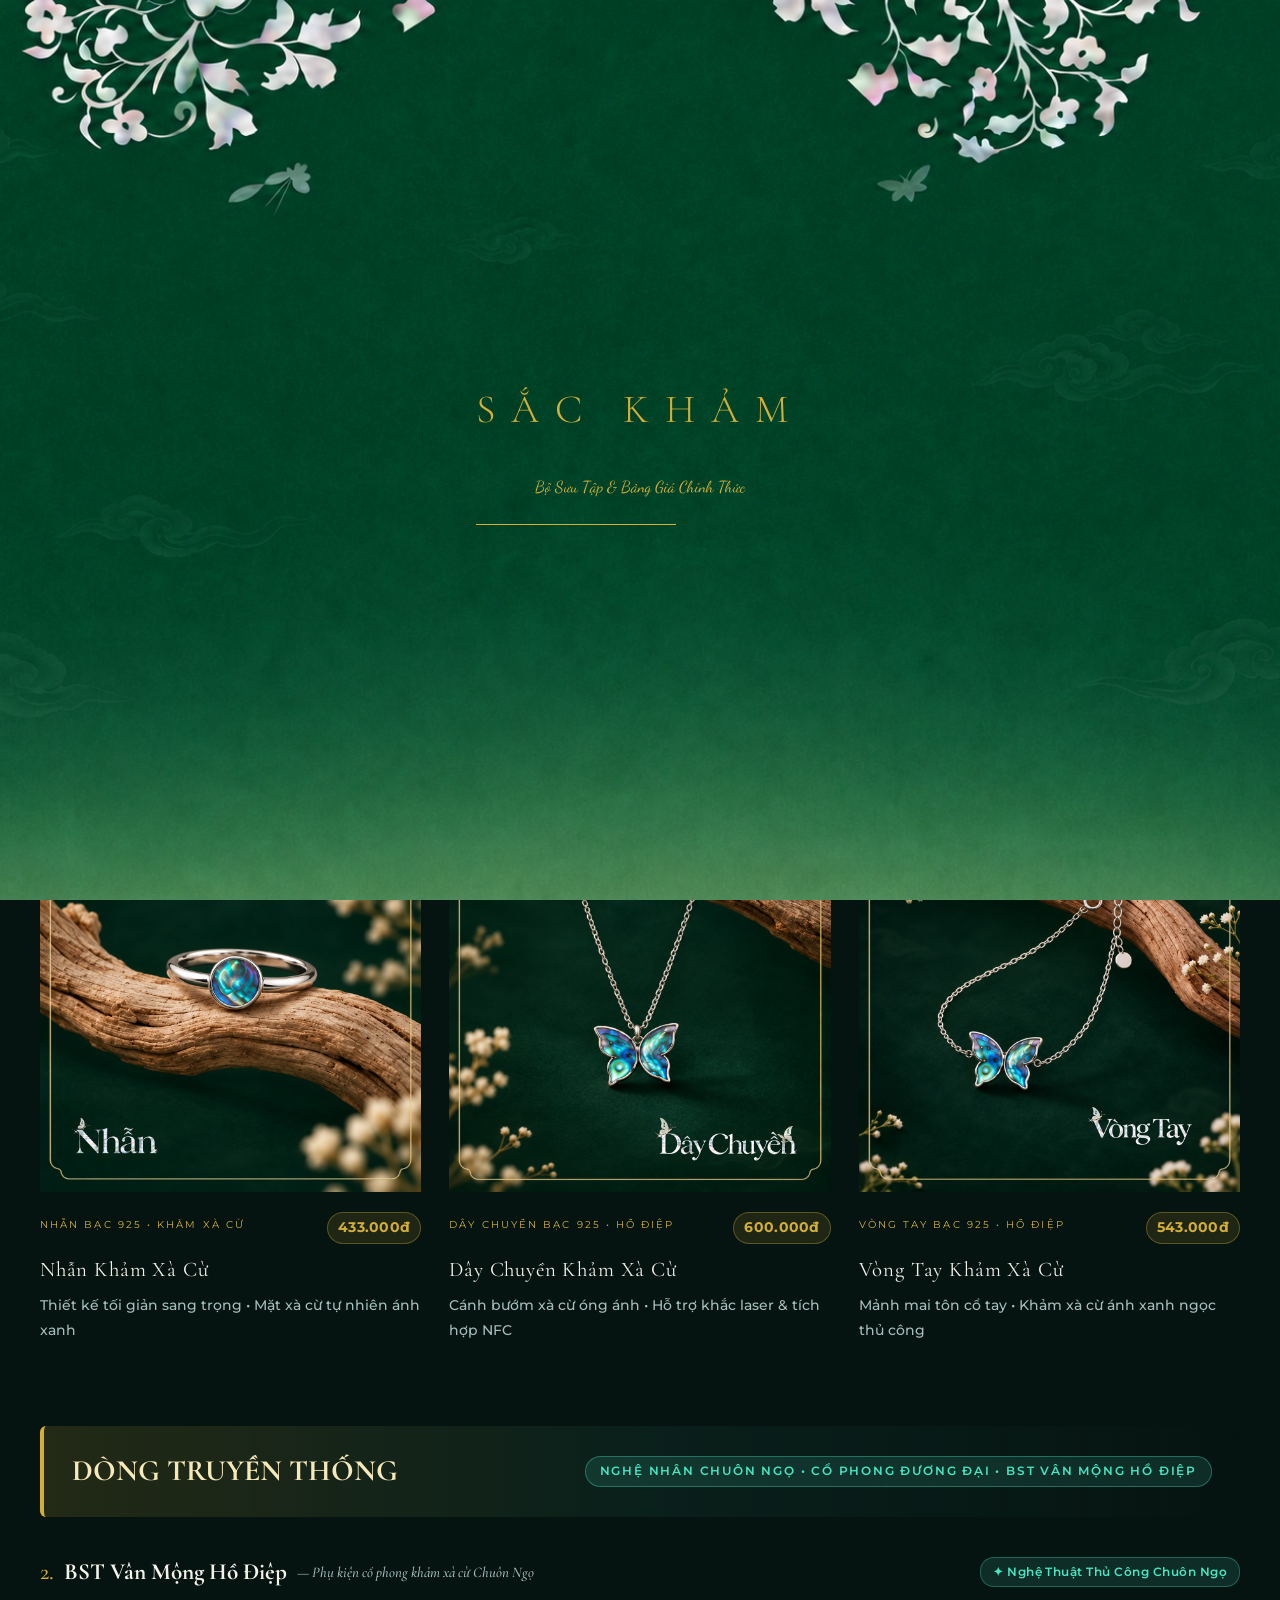
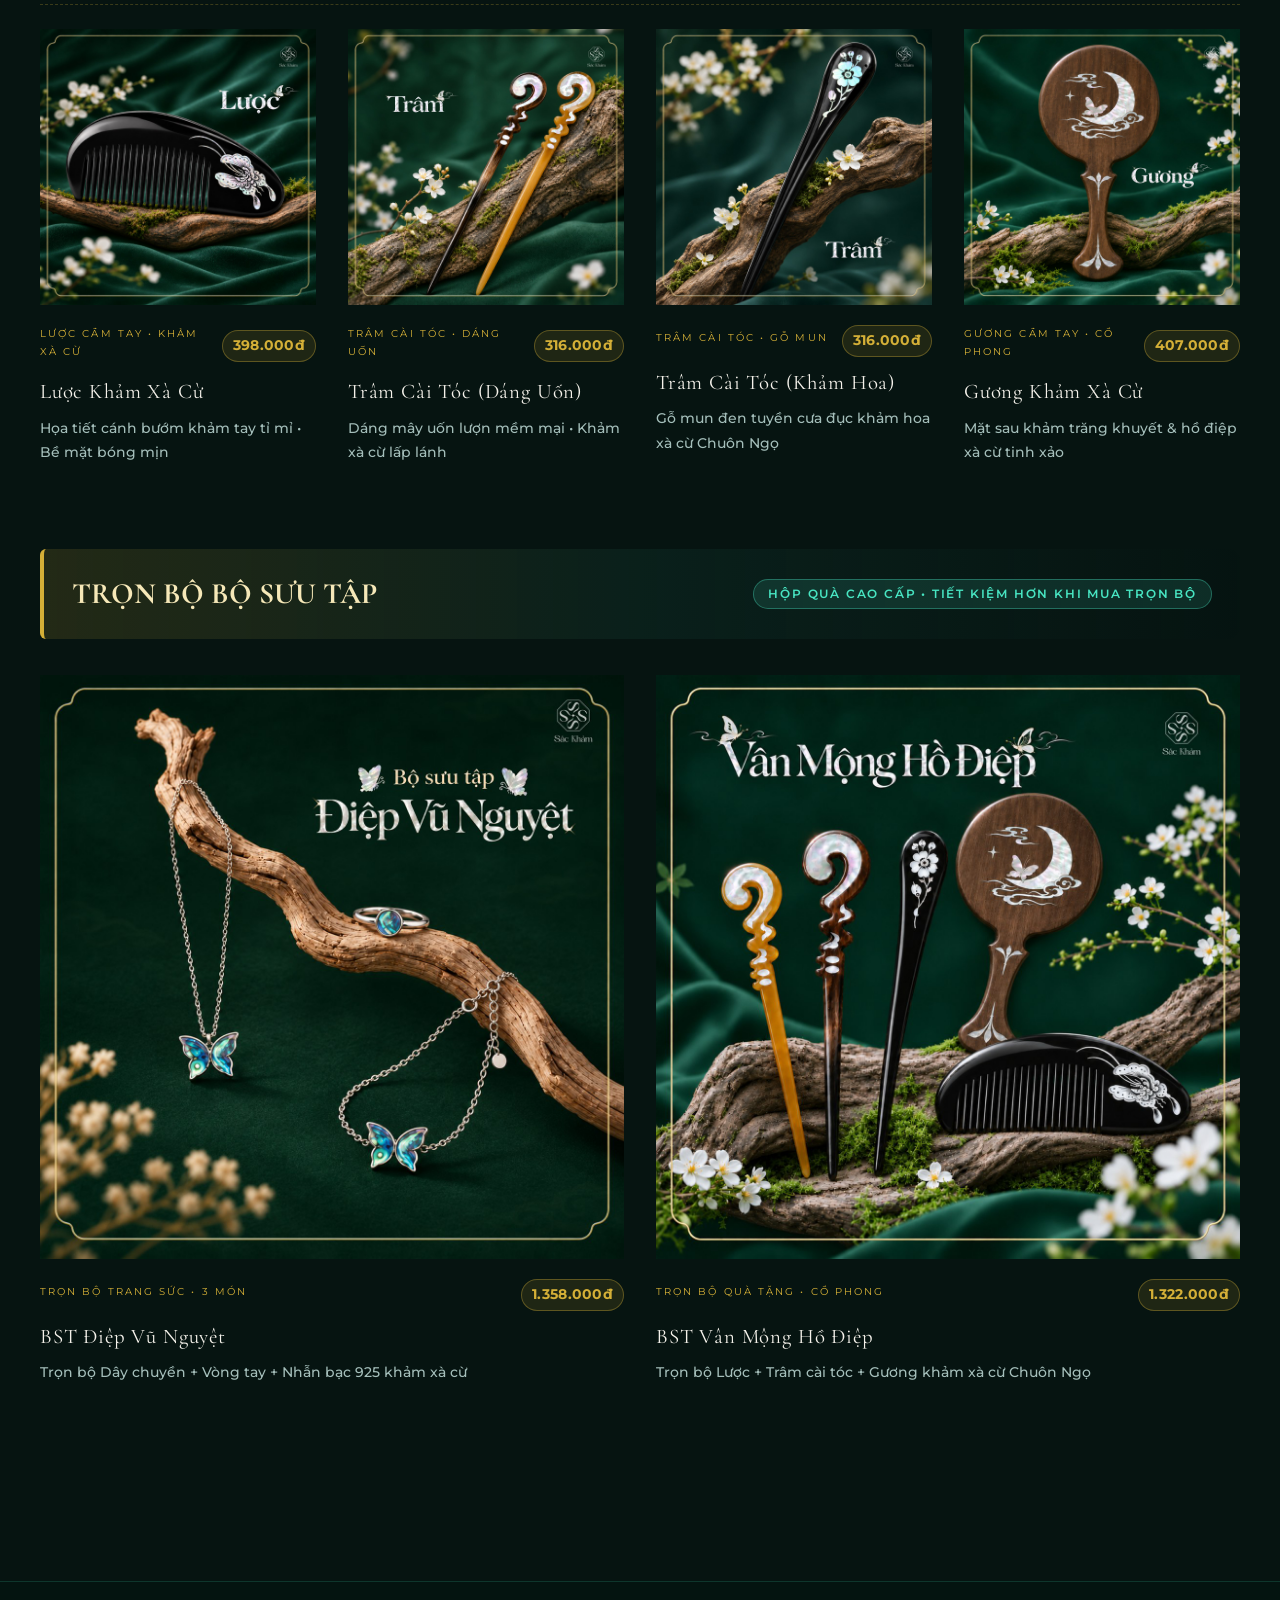
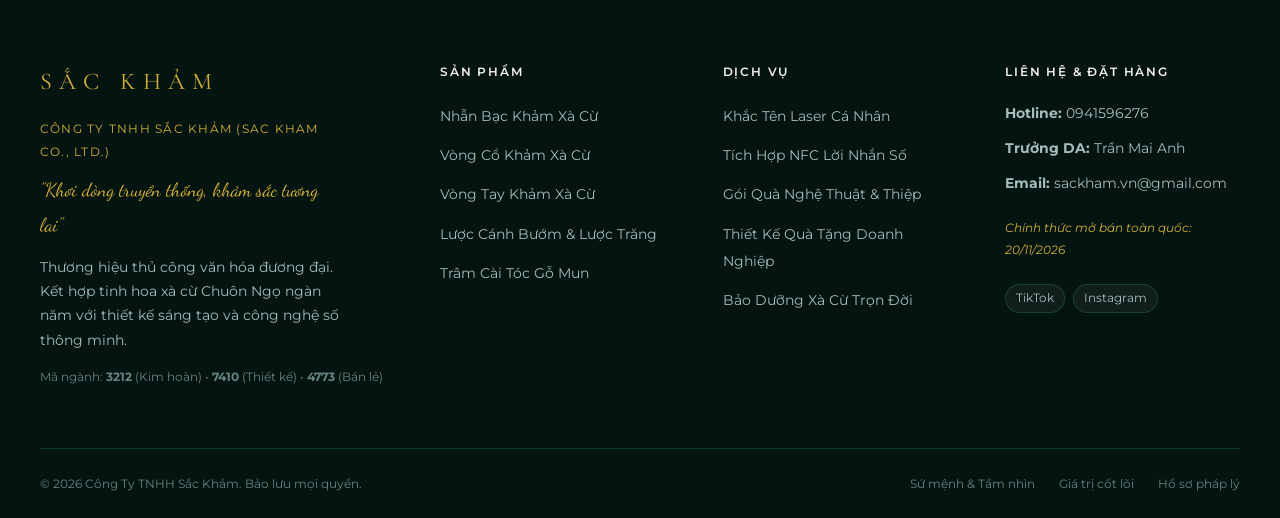
<file: products.html>
<!DOCTYPE html>
<html lang="vi">
<head>
    <meta charset="UTF-8">
    <meta name="viewport" content="width=device-width, initial-scale=1.0">
    <title>Sản Phẩm & Bảng Giá — Sắc Khảm Chuôn Ngọ</title>
    <meta name="description" content="Danh mục sản phẩm và bảng giá chính thức Sắc Khảm: Nhẫn, Dây chuyền, Vòng tay bạc Ý 925 khảm xà cừ Chuôn Ngọ, Lược, Trâm gỗ mun và Combo BST ưu đãi mở bán 20/11.">
    <link rel="preconnect" href="https://fonts.googleapis.com">
    <link rel="preconnect" href="https://fonts.gstatic.com" crossorigin>
    <link href="https://fonts.googleapis.com/css2?family=Cormorant+Garamond:ital,wght@0,300;0,400;0,500;0,600;0,700;1,300;1,400&family=Montserrat:wght@300;400;500;600;700&family=Dancing+Script:wght@400;500;600;700&display=swap" rel="stylesheet">
    <link rel="stylesheet" href="style.css?v=3.3">
</head>
<body class="products-page">
    <!-- Preloader -->
    <div id="preloader">
        <div class="preloader-inner">
            <div class="preloader-logo">SẮC KHẢM</div>
            <div class="preloader-tagline" style="font-family: var(--font-accent); color: var(--color-gold); margin-top: 8px;">Bộ Sưu Tập & Bảng Giá Chính Thức</div>
            <div class="preloader-bar" style="margin-top: 24px;"><div class="preloader-progress"></div></div>
        </div>
    </div>

    <!-- Header -->
    <header id="header">
        <div class="header-inner">
            <div class="logo">
                <a href="index.html" aria-label="Sắc Khảm">
                    <span class="logo-img-wrap"><img src="assets/images/logo.png" alt="Sắc Khảm" class="logo-img"></span>
                </a>
            </div>
            <nav id="main-nav">
                <ul>
                    <li><a href="index.html" data-text="Trang Chủ">Trang Chủ</a></li>
                    <li><a href="index.html#about-us" data-text="Về Chúng Tôi">Về Chúng Tôi</a></li>
                    <li><a href="index.html#about" data-text="Câu Chuyện">Câu Chuyện</a></li>
                    <li><a href="san-pham.html" data-text="Sản Phẩm" class="active" style="color: #ffffff; font-weight: 600;">Sản Phẩm</a></li>
                    <li><a href="index.html#services" data-text="Dịch Vụ">Dịch Vụ</a></li>
                    <li><a href="index.html#events" data-text="Trưng Bày & Hoạt Động">Trưng Bày & Hoạt Động</a></li>
                    <li><a href="index.html#legal" data-text="Pháp Lý">Pháp Lý</a></li>
                    <li><a href="index.html#contact" data-text="Liên Hệ">Liên Hệ</a></li>
                </ul>
            </nav>
            <div class="header-actions">
                <button id="cart-btn" class="icon-btn cart-btn" aria-label="Giỏ hàng">
                    <svg width="24" height="24" viewBox="0 0 24 24" fill="none" stroke="currentColor" stroke-width="1.6" stroke-linecap="round" stroke-linejoin="round"><path d="M6 7h12l-1 13H7L6 7z"/><path d="M9 7V6a3 3 0 0 1 6 0v1"/></svg>
                    <span id="cart-count" class="cart-count">0</span>
                </button>
                <button id="menu-toggle" class="icon-btn hamburger" aria-label="Menu">
                    <span></span><span></span><span></span>
                </button>
            </div>
        </div>
    </header>

    <!-- Mobile Menu -->
    <div id="mobile-menu">
        <div class="mobile-menu-inner">
            <ul>
                <li><a href="index.html">← Về Trang Chủ</a></li>
                <li><a href="index.html#about-us">Về Chúng Tôi</a></li>
                <li><a href="san-pham.html" style="color: #ffffff; font-weight: 600;">✦ Xem Sản Phẩm & Bảng Giá</a></li>
                <li><a href="index.html#about">Câu Chuyện Sắc Khảm</a></li>
                <li><a href="index.html#services">Dịch Vụ NFC & Khắc Tên</a></li>
                <li><a href="index.html#events">Không Gian Trưng Bày</a></li>
                <li><a href="index.html#legal">Pháp Lý & Doanh Nghiệp</a></li>
                <li><a href="index.html#contact">Liên Hệ Đặt Hàng</a></li>
            </ul>
            <div class="mobile-menu-footer">
                <p class="mobile-tagline">"Khơi dòng truyền thống, khảm sắc tương lai"</p>
            </div>
        </div>
    </div>

    <!-- Products Hero Banner -->
    <section class="products-hero-section" style="padding-top: 130px; padding-bottom: 40px; text-align: center;">
        <div class="container">
            <div class="hero-badge" style="display: inline-block; margin-bottom: 16px;">— BẢNG GIÁ NIÊM YẾT & MỞ BÁN CHÍNH THỨC 20/11 —</div>
            <h1 style="font-family: var(--font-display); font-size: 3.2rem; font-weight: 400; margin-bottom: 16px; color: #fff;">
                Tuyệt Tác <span style="color: var(--color-gold); font-style: italic;">Sắc Khảm</span>
            </h1>
            <p style="max-width: 720px; margin: 0 auto 24px; color: var(--color-text-muted); font-size: 0.95rem; line-height: 1.8;">
                Khám phá đầy đủ trang sức bạc Ý 925 và phụ kiện quà tặng di sản khảm xà cừ Chuôn Ngọ. Tinh xảo từng đường cưa lọng thủ công, hỗ trợ khắc laser tên riêng và tích hợp công nghệ chạm số NFC bí mật.
            </p>
            <div style="display: flex; justify-content: center; gap: 12px; flex-wrap: wrap;">
                <a href="#modern-stream" class="btn btn-outline" style="font-size: 0.8rem; padding: 8px 20px;">Dòng Hiện Đại</a>
                <a href="#heritage-stream" class="btn btn-outline" style="font-size: 0.8rem; padding: 8px 20px;">Dòng Truyền Thống</a>
                <a href="index.html" class="btn btn-outline" style="font-size: 0.8rem; padding: 8px 20px;">← Về Trang Chủ</a>
            </div>
        </div>
    </section>

    <!-- Main Jewelry & Products Showcase -->
    <section id="jewelry" class="jewelry-section" style="padding-top: 20px;">
        <div class="container">
            <div class="jewelry-showcase">
                <!-- Filter Tabs -->
                <div class="jewelry-categories">
                    <button class="jewelry-tab active" data-category="all">Tất Cả</button>
                    <button class="jewelry-tab" data-category="modern">Dòng Hiện Đại</button>
                    <button class="jewelry-tab" data-category="heritage">Dòng Truyền Thống</button>
                    <button class="jewelry-tab" data-category="ring">Nhẫn</button>
                    <button class="jewelry-tab" data-category="necklace">Dây Chuyền</button>
                    <button class="jewelry-tab" data-category="bracelet">Vòng Tay</button>
                    <button class="jewelry-tab" data-category="hair">Trâm, Lược & Gương</button>
                    <button class="jewelry-tab" data-category="combo">Trọn Bộ BST</button>
                </div>

                <!-- I. DÒNG HIỆN ĐẠI -->
                <div class="collections-stream" id="modern-stream">
                    <div class="stream-section-header" data-aos="fade-up">
                        <h3 class="stream-section-title">
                            <span>DÒNG HIỆN ĐẠI</span>
                        </h3>
                        <span class="stream-section-tag">Bạc Ý 925 • Xà Cừ Đương Đại • BST Điệp Vũ Nguyệt</span>
                    </div>

                    <!-- BST Điệp Vũ Nguyệt (Sản phẩm lẻ) -->
                    <div class="bst-group">
                        <div class="bst-group-header" data-aos="fade-up">
                            <div class="bst-group-title">
                                <span class="gold-accent">1.</span>
                                <strong>BST Điệp Vũ Nguyệt</strong>
                                <span style="font-size: 0.92rem; color: var(--color-text-muted); font-style: italic;">— Trang sức bạc 925 khảm xà cừ ánh ngọc</span>
                            </div>
                            <span class="bst-status-badge available">✦ Đã Hoàn Thiện & Mở Bán</span>
                        </div>

                        <div class="jewelry-grid bst-3-col">
                            <!-- Nhẫn -->
                            <div class="jewelry-item" data-category="modern ring" data-aos="fade-up">
                                <div class="jewelry-image">
                                    <img src="assets/images/sk_nhan_0.jpg" alt="Nhẫn Khảm Xà Cừ Sắc Khảm" />
                                    <div class="jewelry-quick">
                                        <button class="quick-view" data-product="ring-butterfly">Xem Chi Tiết</button>
                                    </div>
                                </div>
                                <div class="jewelry-info">
                                    <div class="jewelry-info-header">
                                        <span class="jewelry-category">Nhẫn Bạc 925 • Khảm Xà Cừ</span>
                                        <span class="product-price-tag">433.000đ</span>
                                    </div>
                                    <h4>Nhẫn Khảm Xà Cừ</h4>
                                    <p class="jewelry-price">Thiết kế tối giản sang trọng • Mặt xà cừ tự nhiên ánh xanh</p>
                                </div>
                            </div>

                            <!-- Dây chuyền -->
                            <div class="jewelry-item" data-category="modern necklace" data-aos="fade-up" data-aos-delay="100">
                                <div class="jewelry-image">
                                    <img src="assets/images/sk_day_chuyen_1.jpg" alt="Dây Chuyền Khảm Xà Cừ Sắc Khảm" />
                                    <div class="jewelry-quick">
                                        <button class="quick-view" data-product="necklace-butterfly">Xem Chi Tiết</button>
                                    </div>
                                </div>
                                <div class="jewelry-info">
                                    <div class="jewelry-info-header">
                                        <span class="jewelry-category">Dây Chuyền Bạc 925 • Hồ Điệp</span>
                                        <span class="product-price-tag">600.000đ</span>
                                    </div>
                                    <h4>Dây Chuyền Khảm Xà Cừ</h4>
                                    <p class="jewelry-price">Cánh bướm xà cừ óng ánh • Hỗ trợ khắc laser & tích hợp NFC</p>
                                </div>
                            </div>

                            <!-- Vòng tay -->
                            <div class="jewelry-item" data-category="modern bracelet" data-aos="fade-up" data-aos-delay="200">
                                <div class="jewelry-image">
                                    <img src="assets/images/sk_vong_tay_1.jpg" alt="Vòng Tay Khảm Xà Cừ Sắc Khảm" />
                                    <div class="jewelry-quick">
                                        <button class="quick-view" data-product="bracelet-butterfly">Xem Chi Tiết</button>
                                    </div>
                                </div>
                                <div class="jewelry-info">
                                    <div class="jewelry-info-header">
                                        <span class="jewelry-category">Vòng Tay Bạc 925 • Hồ Điệp</span>
                                        <span class="product-price-tag">543.000đ</span>
                                    </div>
                                    <h4>Vòng Tay Khảm Xà Cừ</h4>
                                    <p class="jewelry-price">Mảnh mai tôn cổ tay • Khảm xà cừ ánh xanh ngọc thủ công</p>
                                </div>
                            </div>
                        </div>
                    </div>
                </div>

                <!-- II. DÒNG TRUYỀN THỐNG -->
                <div class="collections-stream" id="heritage-stream" style="margin-top: 64px;">
                    <div class="stream-section-header" data-aos="fade-up">
                        <h3 class="stream-section-title">
                            <span>DÒNG TRUYỀN THỐNG</span>
                        </h3>
                        <span class="stream-section-tag">Nghệ Nhân Chuôn Ngọ • Cổ Phong Đương Đại • BST Vân Mộng Hồ Điệp</span>
                    </div>

                    <!-- BST Vân Mộng Hồ Điệp (Sản phẩm lẻ) -->
                    <div class="bst-group">
                        <div class="bst-group-header" data-aos="fade-up">
                            <div class="bst-group-title">
                                <span class="gold-accent">2.</span>
                                <strong>BST Vân Mộng Hồ Điệp</strong>
                                <span style="font-size: 0.92rem; color: var(--color-text-muted); font-style: italic;">— Phụ kiện cổ phong khảm xà cừ Chuôn Ngọ</span>
                            </div>
                            <span class="bst-status-badge available">✦ Nghệ Thuật Thủ Công Chuôn Ngọ</span>
                        </div>

                        <div class="jewelry-grid" style="grid-template-columns: repeat(auto-fit, minmax(250px, 1fr));">
                            <!-- Lược khảm xà cừ -->
                            <div class="jewelry-item" data-category="heritage hair" data-aos="fade-up">
                                <div class="jewelry-image">
                                    <img src="assets/images/sk_luoc_1.jpg" alt="Lược Khảm Xà Cừ Sắc Khảm" />
                                    <div class="jewelry-quick">
                                        <button class="quick-view" data-product="comb-butterfly">Xem Chi Tiết</button>
                                    </div>
                                </div>
                                <div class="jewelry-info">
                                    <div class="jewelry-info-header">
                                        <span class="jewelry-category">Lược Cầm Tay • Khảm Xà Cừ</span>
                                        <span class="product-price-tag">398.000đ</span>
                                    </div>
                                    <h4>Lược Khảm Xà Cừ</h4>
                                    <p class="jewelry-price">Họa tiết cánh bướm khảm tay tỉ mỉ • Bề mặt bóng mịn</p>
                                </div>
                            </div>

                            <!-- Trâm cài tóc dáng uốn -->
                            <div class="jewelry-item" data-category="heritage hair" data-aos="fade-up" data-aos-delay="100">
                                <div class="jewelry-image">
                                    <img src="assets/images/sk_tram_0.jpg" alt="Trâm Cài Tóc Khảm Xà Cừ Dáng Uốn" />
                                    <div class="jewelry-quick">
                                        <button class="quick-view" data-product="hairpin-wave">Xem Chi Tiết</button>
                                    </div>
                                </div>
                                <div class="jewelry-info">
                                    <div class="jewelry-info-header">
                                        <span class="jewelry-category">Trâm Cài Tóc • Dáng Uốn</span>
                                        <span class="product-price-tag">316.000đ</span>
                                    </div>
                                    <h4>Trâm Cài Tóc (Dáng Uốn)</h4>
                                    <p class="jewelry-price">Dáng mây uốn lượn mềm mại • Khảm xà cừ lấp lánh</p>
                                </div>
                            </div>

                            <!-- Trâm cài tóc gỗ mun khảm hoa -->
                            <div class="jewelry-item" data-category="heritage hair" data-aos="fade-up" data-aos-delay="200">
                                <div class="jewelry-image">
                                    <img src="assets/images/sk_tram_2.jpg" alt="Trâm Cài Tóc Gỗ Mun Khảm Hoa" />
                                    <div class="jewelry-quick">
                                        <button class="quick-view" data-product="hairpin-flower">Xem Chi Tiết</button>
                                    </div>
                                </div>
                                <div class="jewelry-info">
                                    <div class="jewelry-info-header">
                                        <span class="jewelry-category">Trâm Cài Tóc • Gỗ Mun</span>
                                        <span class="product-price-tag">316.000đ</span>
                                    </div>
                                    <h4>Trâm Cài Tóc (Khảm Hoa)</h4>
                                    <p class="jewelry-price">Gỗ mun đen tuyền cưa đục khảm hoa xà cừ Chuôn Ngọ</p>
                                </div>
                            </div>

                            <!-- Gương khảm xà cừ -->
                            <div class="jewelry-item" data-category="heritage hair" data-aos="fade-up" data-aos-delay="300">
                                <div class="jewelry-image">
                                    <img src="assets/images/sk_guong_0.jpg" alt="Gương Khảm Xà Cừ Sắc Khảm" />
                                    <div class="jewelry-quick">
                                        <button class="quick-view" data-product="mirror-butterfly">Xem Chi Tiết</button>
                                    </div>
                                </div>
                                <div class="jewelry-info">
                                    <div class="jewelry-info-header">
                                        <span class="jewelry-category">Gương Cầm Tay • Cổ Phong</span>
                                        <span class="product-price-tag">407.000đ</span>
                                    </div>
                                    <h4>Gương Khảm Xà Cừ</h4>
                                    <p class="jewelry-price">Mặt sau khảm trăng khuyết & hồ điệp xà cừ tinh xảo</p>
                                </div>
                            </div>
                        </div>
                    </div>
                </div>

                <!-- III. TRỌN BỘ BỘ SƯU TẬP -->
                <div class="collections-stream" id="combo-stream" style="margin-top: 64px;">
                    <div class="stream-section-header" data-aos="fade-up">
                        <h3 class="stream-section-title">
                            <span>TRỌN BỘ BỘ SƯU TẬP</span>
                        </h3>
                        <span class="stream-section-tag">Hộp Quà Cao Cấp • Tiết Kiệm Hơn Khi Mua Trọn Bộ</span>
                    </div>

                    <div class="bst-group">
                        <div class="jewelry-grid" style="grid-template-columns: repeat(auto-fit, minmax(320px, 1fr));">
                            <!-- BST Điệp Vũ Nguyệt -->
                            <div class="jewelry-item" data-category="modern combo" data-aos="fade-up">
                                <div class="jewelry-image">
                                    <img src="assets/images/sk_bst_diep_vu_nguyet.jpg" alt="BST Điệp Vũ Nguyệt Sắc Khảm" />
                                    <div class="jewelry-quick">
                                        <button class="quick-view" data-product="bst-diep-vu-nguyet">Xem Chi Tiết</button>
                                    </div>
                                </div>
                                <div class="jewelry-info">
                                    <div class="jewelry-info-header">
                                        <span class="jewelry-category">Trọn Bộ Trang Sức • 3 Món</span>
                                        <span class="product-price-tag">1.358.000đ</span>
                                    </div>
                                    <h4>BST Điệp Vũ Nguyệt</h4>
                                    <p class="jewelry-price">Trọn bộ Dây chuyền + Vòng tay + Nhẫn bạc 925 khảm xà cừ</p>
                                </div>
                            </div>

                            <!-- BST Vân Mộng Hồ Điệp -->
                            <div class="jewelry-item" data-category="heritage combo" data-aos="fade-up" data-aos-delay="100">
                                <div class="jewelry-image">
                                    <img src="assets/images/sk_bst_van_mong.jpg" alt="BST Vân Mộng Hồ Điệp Sắc Khảm" />
                                    <div class="jewelry-quick">
                                        <button class="quick-view" data-product="bst-van-mong">Xem Chi Tiết</button>
                                    </div>
                                </div>
                                <div class="jewelry-info">
                                    <div class="jewelry-info-header">
                                        <span class="jewelry-category">Trọn Bộ Quà Tặng • Cổ Phong</span>
                                        <span class="product-price-tag">1.322.000đ</span>
                                    </div>
                                    <h4>BST Vân Mộng Hồ Điệp</h4>
                                    <p class="jewelry-price">Trọn bộ Lược + Trâm cài tóc + Gương khảm xà cừ Chuôn Ngọ</p>
                                </div>
                            </div>
                        </div>
                    </div>
                </div>
            </div>
        </div>
    </section>

    <!-- Footer -->
    <footer id="footer">
        <div class="container">
            <div class="footer-grid">
                <div class="footer-brand">
                    <div class="footer-logo">SẮC KHẢM</div>
                    <p style="margin-top: 6px; font-size: 0.78rem; color: var(--color-gold); letter-spacing: 0.1em; text-transform: uppercase;">Công Ty TNHH Sắc Khảm (Sac Kham Co., Ltd.)</p>
                    <p style="margin-top: 10px; color: var(--color-gold); font-family: var(--font-accent); font-size: 1.2rem;">"Khơi dòng truyền thống, khảm sắc tương lai"</p>
                    <p style="margin-top: 12px; font-size: 0.85rem; color: var(--color-text-muted); line-height: 1.8;">
                        Thương hiệu thủ công văn hóa đương đại. Kết hợp tinh hoa xà cừ Chuôn Ngọ ngàn năm với thiết kế sáng tạo và công nghệ số thông minh.
                    </p>
                    <div style="margin-top: 14px; font-size: 0.78rem; color: var(--color-text-dim);">
                        Mã ngành: <strong>3212</strong> (Kim hoàn) • <strong>7410</strong> (Thiết kế) • <strong>4773</strong> (Bán lẻ)
                    </div>
                </div>
                <div class="footer-links">
                    <h4>Sản Phẩm</h4>
                    <ul>
                        <li><a href="san-pham.html">Nhẫn Bạc Khảm Xà Cừ</a></li>
                        <li><a href="san-pham.html">Vòng Cổ Khảm Xà Cừ</a></li>
                        <li><a href="san-pham.html">Vòng Tay Khảm Xà Cừ</a></li>
                        <li><a href="san-pham.html">Lược Cánh Bướm & Lược Trăng</a></li>
                        <li><a href="san-pham.html">Trâm Cài Tóc Gỗ Mun</a></li>
                    </ul>
                </div>
                <div class="footer-links">
                    <h4>Dịch Vụ</h4>
                    <ul>
                        <li><a href="index.html#services">Khắc Tên Laser Cá Nhân</a></li>
                        <li><a href="index.html#services">Tích Hợp NFC Lời Nhắn Số</a></li>
                        <li><a href="index.html#services">Gói Quà Nghệ Thuật & Thiệp</a></li>
                        <li><a href="index.html#services">Thiết Kế Quà Tặng Doanh Nghiệp</a></li>
                        <li><a href="index.html#services">Bảo Dưỡng Xà Cừ Trọn Đời</a></li>
                    </ul>
                </div>
                <div class="footer-links">
                    <h4>Liên Hệ & Đặt Hàng</h4>
                    <ul class="hours">
                        <li><strong>Hotline:</strong> 0941596276</li>
                        <li><strong>Trưởng DA:</strong> Trần Mai Anh</li>
                        <li><strong>Email:</strong> sackham.vn@gmail.com</li>
                        <li class="note" style="margin-top: 10px;">Chính thức mở bán toàn quốc: 20/11/2026</li>
                        <li style="margin-top: 12px; display: flex; gap: 8px; flex-wrap: wrap;">
                            <a href="https://www.tiktok.com/@sackhamkhamsac?_r=1&_t=ZS-9BXXBE9mn7E" target="_blank" rel="noopener" class="social-pill" style="padding: 4px 10px; font-size: 0.72rem;">TikTok</a>
                            <a href="https://www.instagram.com/sackhamkhamsac?cnvx=MWZvMHkzc3F0eHU1eA==" target="_blank" rel="noopener" class="social-pill" style="padding: 4px 10px; font-size: 0.72rem;">Instagram</a>
                        </li>
                    </ul>
                </div>
            </div>
            <div class="footer-bottom">
                <p>&copy; 2026 Công Ty TNHH Sắc Khảm. Bảo lưu mọi quyền.</p>
                <div class="footer-bottom-links">
                    <a href="index.html#mission-vision">Sứ mệnh & Tầm nhìn</a>
                    <a href="index.html#core-values">Giá trị cốt lõi</a>
                    <a href="index.html#legal">Hồ sơ pháp lý</a>
                </div>
            </div>
        </div>
    </footer>

    <!-- Quick View Modal -->
    <div id="quick-view-modal" class="modal-overlay">
        <div class="modal-container">
            <button class="modal-close" id="modal-close-btn">&times;</button>
            <div class="modal-grid">
                <div class="modal-image">
                    <img id="modal-img" src="assets/images/product_necklace_model.jpg" alt="Chi tiết sản phẩm" />
                </div>
                <div class="modal-info">
                    <span class="service-badge" id="modal-badge">Official Merchandise</span>
                    <h3 id="modal-title">Tên Sản Phẩm</h3>
                    <p class="modal-price" id="modal-price">433.000đ</p>
                    <ul class="modal-features" id="modal-features">
                        <li>Chất liệu: Xà cừ tự nhiên Chuôn Ngọ tuyển chọn</li>
                        <li>Khung: Bạc Ý 925 sáng bóng / Gỗ mun cao cấp</li>
                        <li>Tùy chọn: Khắc tên laser theo yêu cầu</li>
                        <li>Công nghệ: Tích hợp vi chip NFC lời nhắn số</li>
                        <li>Đóng gói: Hộp quà sang trọng Sắc Khảm</li>
                    </ul>
                    <button type="button" class="btn btn-primary" id="modal-order-btn" style="width: 100%; justify-content: center;">Thêm Vào Giỏ Hàng</button>
                </div>
            </div>
        </div>
    </div>

    <!-- Full-Page Cart & Checkout Overlay -->
    <div id="cart-overlay" class="cart-overlay"></div>
    <aside id="cart-drawer" class="cart-drawer" aria-label="Giỏ hàng">
        <div class="cart-full-wrap">
            <div class="cart-top-bar">
                <div class="cart-top-brand">
                    <img src="assets/images/logo.png" alt="Sắc Khảm" class="cart-logo-img" onerror="this.style.display='none'">
                    <h3>Sắc Khảm — Giỏ Hàng</h3>
                </div>
                <div class="cart-steps-nav">
                    <span class="cart-step-dot active" id="step-nav-1">1. Giỏ Hàng</span>
                    <span class="step-nav-arrow">→</span>
                    <span class="cart-step-dot" id="step-nav-2">2. Đặt Hàng</span>
                    <span class="step-nav-arrow">→</span>
                    <span class="cart-step-dot" id="step-nav-3">3. Hoàn Tất</span>
                </div>
                <button id="cart-close" class="cart-close-full" aria-label="Đóng giỏ hàng">
                    <span>Đóng</span>
                    <svg width="18" height="18" viewBox="0 0 24 24" fill="none" stroke="currentColor" stroke-width="2"><line x1="18" y1="6" x2="6" y2="18"></line><line x1="6" y1="6" x2="18" y2="18"></line></svg>
                </button>
            </div>

            <!-- STEP 1 -->
            <div id="cart-step-1" class="cart-step-content">
                <ul id="cart-items" class="cart-items-table"></ul>
                <div id="cart-empty" class="cart-empty-full">
                    <div class="empty-icon">🛍️</div>
                    <h4>Giỏ hàng của bạn đang trống</h4>
                    <p>Khám phá các tuyệt tác khảm xà cừ Chuôn Ngọ và thêm vào giỏ hàng.</p>
                    <button class="btn btn-outline" id="empty-shop-btn" style="margin-top: 16px;">Xem Danh Sách Sản Phẩm</button>
                </div>
                <div id="cart-footer" class="cart-bottom-bar" style="display:none;">
                    <div class="cart-summary-text">
                        <span>✦ Miễn phí gói quà nghệ thuật Sắc Khảm & vận chuyển toàn quốc</span>
                    </div>
                    <div class="cart-actions-group">
                        <button id="cart-continue-btn" class="btn btn-outline">Tiếp Tục Mua Sắm</button>
                        <button id="cart-checkout-btn" class="btn btn-primary">
                            <span>Tiến Hành Đặt Hàng</span>
                            <svg width="18" height="18" viewBox="0 0 24 24" fill="none" stroke="currentColor" stroke-width="2"><path d="M5 12h14M12 5l7 7-7 7"/></svg>
                        </button>
                    </div>
                </div>
            </div>

            <!-- STEP 2 -->
            <div id="cart-step-2" class="cart-step-content" style="display:none;">
                <div class="checkout-grid">
                    <div class="checkout-left-col">
                        <div class="checkout-summary-card">
                            <div class="summary-header">
                                <h4>Tóm Tắt Đơn Hàng</h4>
                                <button id="cart-back-btn" class="cart-back-btn" type="button">
                                    <svg width="16" height="16" viewBox="0 0 24 24" fill="none" stroke="currentColor" stroke-width="2"><path d="M19 12H5M12 19l-7-7 7-7"/></svg>
                                    Chỉnh sửa giỏ hàng
                                </button>
                            </div>
                            <div id="checkout-summary" class="checkout-order-summary"></div>
                            <div class="checkout-perks">
                                <div class="perk-item">✦ Miễn phí khắc laser tên, chữ ký hoặc ngày kỷ niệm</div>
                                <div class="perk-item">✦ Tích hợp công nghệ chạm NFC lời nhắn số tương lai</div>
                                <div class="perk-item">✦ Đóng gói hộp quà nhung nghệ thuật cao cấp</div>
                                <div class="perk-item">✦ Bảo hành phục chế & làm sáng xà cừ trọn đời</div>
                            </div>
                        </div>
                    </div>
                    <div class="checkout-right-col">
                        <form id="checkout-form-el" class="checkout-form-full">
                            <h4>Thông Tin Nhận Hàng & Cá Nhân Hóa</h4>
                            <div class="form-group">
                                <input type="text" id="chk-name" name="name" required placeholder=" " />
                                <label for="chk-name">Họ và Tên *</label>
                            </div>
                            <div class="form-row">
                                <div class="form-group">
                                    <input type="tel" id="chk-phone" name="phone" required placeholder=" " />
                                    <label for="chk-phone">Số Điện Thoại (Zalo) *</label>
                                </div>
                                <div class="form-group">
                                    <input type="email" id="chk-email" name="email" placeholder=" " />
                                    <label for="chk-email">Email Nhận Hóa Đơn</label>
                                </div>
                            </div>
                            <div class="form-group">
                                <input type="text" id="chk-address" name="address" required placeholder=" " />
                                <label for="chk-address">Địa Chỉ Nhận Hàng *</label>
                            </div>
                            <div class="form-group">
                                <textarea id="chk-custom" name="custom_engraving" rows="2" placeholder=" "></textarea>
                                <label for="chk-custom">Tên / Ký hiệu cần khắc Laser & Lời nhắn NFC</label>
                            </div>
                            <div class="form-group">
                                <textarea id="chk-notes" name="notes" rows="2" placeholder=" "></textarea>
                                <label for="chk-notes">Ghi chú giao hàng</label>
                            </div>
                            <button type="submit" id="submit-order-btn" class="btn btn-primary btn-full">
                                <span>Xác Nhận Đặt Hàng</span>
                                <svg width="20" height="20" viewBox="0 0 24 24" fill="none" stroke="currentColor" stroke-width="2"><path d="M22 2L11 13"/><path d="M22 2l-7 20-4-9-9-4 20-7z"/></svg>
                            </button>
                        </form>
                    </div>
                </div>
            </div>

            <!-- STEP 3 -->
            <div id="cart-step-3" class="cart-step-content" style="display:none;">
                <div class="order-success-screen">
                    <div class="success-icon-wrap">
                        <svg width="48" height="48" viewBox="0 0 24 24" fill="none" stroke="currentColor" stroke-width="2"><path d="M22 11.08V12a10 10 0 1 1-5.93-9.14"/><polyline points="22 4 12 14.01 9 11.01"/></svg>
                    </div>
                    <h3>Đặt Hàng Thành Công!</h3>
                    <p class="success-order-id">Mã đơn hàng: <strong id="success-order-code">#SK-XXXX</strong></p>
                    <p class="success-note">Đội ngũ Sắc Khảm sẽ liên hệ xác nhận và duyệt mẫu khắc tên qua Zalo / Số điện thoại trong vòng 30 phút.</p>
                    <div style="margin-top: 24px;">
                        <button id="success-close-btn" class="btn btn-primary">Tiếp Tục Mua Sắm</button>
                    </div>
                </div>
            </div>
        </div>
    </aside>

    <script src="script.js"></script>
</body>
</html>
</file>
<file: style.css>
/* ===== CSS Variables & Design Tokens ===== */
:root {
    --color-bg: #061411;
    --color-bg-solid: #061411;
    --color-bg-alt: rgba(3, 20, 16, 0.45);
    --color-bg-card: rgba(13, 40, 34, 0.82);
    --color-bg-elevated: rgba(18, 52, 44, 0.9);
    --color-surface: #184239;
    --color-border: rgba(72, 229, 194, 0.16);
    --color-border-hover: rgba(212, 175, 55, 0.45);

    --color-text: #f5f2eb;
    --color-text-muted: #a4beba;
    --color-text-dim: #688580;

    --color-gold: #d4af37;
    --color-gold-light: #f6e8b8;
    --color-gold-dark: #ab882b;
    --color-gold-glow: rgba(212, 175, 55, 0.22);

    --color-pearl: #48e5c2;
    --color-pearl-glow: rgba(72, 229, 194, 0.25);
    --color-emerald-deep: #041914;

    --font-display: 'Cormorant Garamond', Georgia, serif;
    --font-body: 'Montserrat', -apple-system, sans-serif;
    --font-accent: 'Dancing Script', cursive;

    --ease-out: cubic-bezier(0.16, 1, 0.3, 1);
    --ease-in-out: cubic-bezier(0.83, 0, 0.17, 1);

    --header-height: 80px;
}

/* ===== Reset & Base ===== */
*, *::before, *::after {
    margin: 0;
    padding: 0;
    box-sizing: border-box;
}

html {
    scroll-behavior: smooth;
    font-size: 16px;
    -webkit-font-smoothing: antialiased;
    -moz-osx-font-smoothing: grayscale;
}

body {
    font-family: var(--font-body);
    background-color: var(--color-bg-solid);
    background-image: url('assets/images/nen_web.png');
    background-repeat: repeat;
    background-size: cover;
    background-position: center top;
    background-attachment: fixed;
    color: var(--color-text);
    line-height: 1.7;
    overflow-x: hidden;
}

img {
    max-width: 100%;
    height: auto;
    display: block;
}

a {
    color: inherit;
    text-decoration: none;
    transition: color 0.3s ease;
}

ul { list-style: none; }

.container {
    max-width: 1280px;
    margin: 0 auto;
    padding: 0 40px;
}

/* ===== Preloader ===== */
#preloader {
    position: fixed;
    top: 0;
    left: 0;
    width: 100%;
    height: 100%;
    background: var(--color-bg-solid) url('assets/images/nen_web.png') center/cover no-repeat;
    z-index: 10000;
    display: flex;
    align-items: center;
    justify-content: center;
    transition: opacity 0.6s ease, visibility 0.6s ease;
}

#preloader.loaded {
    opacity: 0;
    visibility: hidden;
}

.preloader-inner {
    text-align: center;
}

.preloader-logo {
    font-family: var(--font-display);
    font-size: 2.5rem;
    font-weight: 300;
    letter-spacing: 0.4em;
    color: var(--color-gold);
    margin-bottom: 30px;
}

.preloader-bar {
    width: 200px;
    height: 1px;
    background: var(--color-border);
    overflow: hidden;
}

.preloader-progress {
    width: 0;
    height: 100%;
    background: var(--color-gold);
    animation: preload 1.8s var(--ease-out) forwards;
}

@keyframes preload {
    to { width: 100%; }
}

/* ===== Header ===== */
#header {
    position: fixed;
    top: 0;
    left: 0;
    width: 100%;
    z-index: 1000;
    padding: 0 40px;
    height: var(--header-height);
    display: flex;
    align-items: center;
    transition: all 0.4s var(--ease-out);
}

#header::before {
    content: '';
    position: absolute;
    inset: 0;
    background: linear-gradient(to bottom, rgba(10,10,10,0.9), transparent);
    opacity: 1;
    transition: opacity 0.4s ease;
    pointer-events: none;
}

#header.scrolled {
    background: rgba(10, 10, 10, 0.92);
    backdrop-filter: blur(20px);
    -webkit-backdrop-filter: blur(20px);
    border-bottom: 1px solid var(--color-border);
    height: 70px;
}

#header.scrolled::before {
    opacity: 0;
}

.header-inner {
    display: flex;
    align-items: center;
    justify-content: space-between;
    width: 100%;
    position: relative;
    z-index: 1;
}

.logo a {
    display: flex;
    flex-direction: column;
    align-items: flex-start;
}

.logo-text {
    font-family: var(--font-display);
    font-size: 1.5rem;
    font-weight: 400;
    letter-spacing: 0.35em;
    color: var(--color-gold);
    line-height: 1.2;
}

.logo-tagline {
    font-size: 0.6rem;
    letter-spacing: 0.25em;
    color: var(--color-text-muted);
    text-transform: uppercase;
    margin-top: 2px;
}

#main-nav ul {
    display: flex;
    gap: 36px;
}

#main-nav a {
    font-size: 0.75rem;
    font-weight: 500;
    letter-spacing: 0.15em;
    text-transform: uppercase;
    color: var(--color-text);
    position: relative;
    padding: 4px 0;
}

#main-nav a::after {
    content: '';
    position: absolute;
    bottom: -2px;
    left: 0;
    width: 0;
    height: 1px;
    background: var(--color-gold);
    transition: width 0.4s var(--ease-out);
}

#main-nav a:hover {
    color: var(--color-gold);
}

#main-nav a:hover::after {
    width: 100%;
}

.header-actions {
    display: flex;
    gap: 12px;
    align-items: center;
}

.icon-btn {
    background: none;
    border: none;
    color: var(--color-text);
    cursor: pointer;
    width: 40px;
    height: 40px;
    display: flex;
    align-items: center;
    justify-content: center;
    transition: color 0.3s ease;
    border-radius: 50%;
}

.icon-btn:hover {
    color: var(--color-gold);
}

/* Hamburger */
.hamburger {
    display: none;
    flex-direction: column;
    gap: 5px;
    width: 28px;
}

.hamburger span {
    display: block;
    width: 100%;
    height: 1.5px;
    background: var(--color-text);
    transition: all 0.4s var(--ease-out);
    transform-origin: center;
}

.hamburger.active span:nth-child(1) {
    transform: translateY(6.5px) rotate(45deg);
}

.hamburger.active span:nth-child(2) {
    opacity: 0;
}

.hamburger.active span:nth-child(3) {
    transform: translateY(-6.5px) rotate(-45deg);
}

/* Mobile Menu */
#mobile-menu {
    position: fixed;
    top: 0;
    right: -100%;
    width: 100%;
    height: 100vh;
    background: rgba(10, 10, 10, 0.97);
    backdrop-filter: blur(30px);
    z-index: 999;
    display: flex;
    align-items: center;
    justify-content: center;
    transition: right 0.6s var(--ease-out);
}

#mobile-menu.open {
    right: 0;
}

.mobile-menu-inner {
    text-align: center;
}

.mobile-menu-inner ul {
    display: flex;
    flex-direction: column;
    gap: 24px;
}

.mobile-menu-inner a {
    font-family: var(--font-display);
    font-size: 2.5rem;
    font-weight: 300;
    letter-spacing: 0.1em;
    color: var(--color-text-muted);
    transition: all 0.3s ease;
}

.mobile-menu-inner a:hover {
    color: var(--color-gold);
    letter-spacing: 0.2em;
}

.mobile-menu-footer {
    margin-top: 60px;
}

.mobile-tagline {
    font-family: var(--font-accent);
    font-size: 1.1rem;
    color: var(--color-gold);
    opacity: 0.6;
}

/* ===== Section Shared ===== */
.section-label {
    display: inline-block;
    font-size: 0.7rem;
    font-weight: 600;
    letter-spacing: 0.3em;
    text-transform: uppercase;
    color: var(--color-gold);
    margin-bottom: 20px;
    position: relative;
    padding-left: 40px;
}

.section-label::before {
    content: '';
    position: absolute;
    left: 0;
    top: 50%;
    width: 28px;
    height: 1px;
    background: var(--color-gold);
}

.section-label.light {
    color: var(--color-gold-light);
}

.section-label.light::before {
    background: var(--color-gold-light);
}

.section-header {
    text-align: center;
    margin-bottom: 60px;
}

.section-header .section-label {
    padding-left: 0;
}

.section-header .section-label::before {
    display: none;
}

h2 {
    font-family: var(--font-display);
    font-size: 3rem;
    font-weight: 300;
    line-height: 1.2;
    letter-spacing: 0.02em;
    color: var(--color-text);
}

h2 em {
    font-style: italic;
    color: var(--color-gold);
}

.section-desc {
    font-size: 0.95rem;
    color: var(--color-text-muted);
    max-width: 560px;
    margin: 16px auto 0;
    line-height: 1.8;
}

/* ===== Buttons ===== */
.btn {
    display: inline-flex;
    align-items: center;
    gap: 10px;
    padding: 15px 36px;
    font-family: var(--font-body);
    font-size: 0.75rem;
    font-weight: 600;
    letter-spacing: 0.15em;
    text-transform: uppercase;
    border: none;
    cursor: pointer;
    transition: all 0.4s var(--ease-out);
    position: relative;
    overflow: hidden;
}

.btn-primary {
    background: var(--color-gold);
    color: #061411 !important;
    font-weight: 600;
}

.btn-primary::before {
    content: '';
    position: absolute;
    inset: 0;
    background: linear-gradient(120deg, transparent, rgba(255,255,255,0.2), transparent);
    transform: translateX(-100%);
    transition: transform 0.6s ease;
}

.btn-primary:hover::before {
    transform: translateX(100%);
}

.btn-primary:hover {
    background: var(--color-gold-light);
    transform: translateY(-2px);
    box-shadow: 0 8px 30px var(--color-gold-glow);
}

.btn-outline {
    background: transparent;
    color: var(--color-text);
    border: 1px solid var(--color-border-hover);
}

.btn-outline:hover {
    border-color: var(--color-gold);
    color: var(--color-gold);
    transform: translateY(-2px);
}

.btn-outline.light {
    border-color: rgba(255,255,255,0.3);
    color: #fff;
}

.btn-outline.light:hover {
    border-color: var(--color-gold-light);
    color: var(--color-gold-light);
}

.btn-full {
    width: 100%;
    justify-content: center;
}

/* ===== Hero ===== */
.hero {
    position: relative;
    height: 100vh;
    min-height: 700px;
    display: flex;
    align-items: center;
    justify-content: center;
    overflow: hidden;
}

.hero-bg {
    position: absolute;
    inset: 0;
}

.hero-bg img {
    width: 100%;
    height: 100%;
    object-fit: cover;
    transform: scale(1.1);
    animation: heroZoom 20s ease-in-out infinite alternate;
}

@keyframes heroZoom {
    from { transform: scale(1.1); }
    to { transform: scale(1.0); }
}

.hero-overlay {
    position: absolute;
    inset: 0;
    background: radial-gradient(
        circle at center,
        rgba(6, 20, 17, 0.25) 0%,
        rgba(6, 20, 17, 0.55) 100%
    );
}

.hero-content {
    position: relative;
    z-index: 2;
    text-align: center;
    max-width: 800px;
    padding: 0 20px;
}

.hero-badge {
    font-size: 0.7rem;
    letter-spacing: 0.4em;
    text-transform: uppercase;
    color: var(--color-gold-light);
    margin-bottom: 30px;
    opacity: 0;
    animation: fadeInUp 1s 0.5s var(--ease-out) forwards;
}

.hero h1 {
    font-family: var(--font-display);
    font-weight: 300;
    line-height: 1.15;
    margin-bottom: 24px;
}

.hero-line {
    display: block;
    font-size: 4.5rem;
    letter-spacing: 0.04em;
    opacity: 0;
    animation: fadeInUp 1s var(--ease-out) forwards;
}

.hero-line:nth-child(1) { animation-delay: 0.7s; }
.hero-line:nth-child(2) { animation-delay: 0.9s; }
.hero-line:nth-child(3) { animation-delay: 1.1s; }

.hero-line.accent {
    font-style: italic;
    color: var(--color-gold);
    font-size: 5rem;
}

.hero-desc {
    font-size: 1rem;
    color: var(--color-text-muted);
    max-width: 520px;
    margin: 0 auto 40px;
    line-height: 1.9;
    opacity: 0;
    animation: fadeInUp 1s 1.3s var(--ease-out) forwards;
}

.hero-actions {
    display: flex;
    gap: 16px;
    justify-content: center;
    flex-wrap: wrap;
    opacity: 0;
    animation: fadeInUp 1s 1.5s var(--ease-out) forwards;
}

.hero-scroll {
    position: absolute;
    bottom: 40px;
    left: 50%;
    transform: translateX(-50%);
    display: flex;
    flex-direction: column;
    align-items: center;
    gap: 12px;
    z-index: 2;
    opacity: 0;
    animation: fadeInUp 1s 2s var(--ease-out) forwards;
}

.hero-scroll span {
    font-size: 0.65rem;
    letter-spacing: 0.2em;
    text-transform: uppercase;
    color: var(--color-text-dim);
}

.scroll-line {
    width: 1px;
    height: 40px;
    background: linear-gradient(to bottom, var(--color-gold), transparent);
    animation: scrollPulse 2s ease-in-out infinite;
}

@keyframes scrollPulse {
    0%, 100% { opacity: 0.3; height: 40px; }
    50% { opacity: 1; height: 60px; }
}

@keyframes fadeInUp {
    from {
        opacity: 0;
        transform: translateY(30px);
    }
    to {
        opacity: 1;
        transform: translateY(0);
    }
}

/* ===== Intro Section ===== */
.intro-section {
    padding: 140px 0;
    background: var(--color-bg);
}

.intro-grid {
    display: grid;
    grid-template-columns: 1fr 1fr;
    gap: 80px;
    align-items: center;
}

.intro-text h2 {
    margin-bottom: 24px;
}

.intro-text p {
    color: var(--color-text-muted);
    font-size: 0.95rem;
    line-height: 1.9;
    margin-bottom: 40px;
}

.intro-stats {
    display: flex;
    gap: 40px;
}

.stat {
    text-align: center;
}

.stat-number {
    font-family: var(--font-display);
    font-size: 3rem;
    font-weight: 300;
    color: var(--color-gold);
    display: block;
    line-height: 1;
}

.stat-number::after {
    content: '+';
    font-size: 1.5rem;
}

.stat-label {
    font-size: 0.7rem;
    letter-spacing: 0.1em;
    text-transform: uppercase;
    color: var(--color-text-muted);
    margin-top: 8px;
    display: block;
}

.intro-image {
    position: relative;
}

.image-frame {
    position: relative;
    overflow: hidden;
}

.image-frame img {
    width: 100%;
    height: 550px;
    object-fit: cover;
    transition: transform 0.8s var(--ease-out);
}

.image-frame:hover img {
    transform: scale(1.05);
}

.image-accent {
    position: absolute;
    top: -20px;
    right: -20px;
    width: 120px;
    height: 120px;
    border: 1px solid var(--color-gold);
    opacity: 0.3;
    pointer-events: none;
}

/* ===== Collections ===== */
.collections-section {
    padding: 120px 0;
    background: var(--color-bg-alt);
}

.collections-grid {
    display: grid;
    grid-template-columns: 1.2fr 1fr 1fr;
    gap: 24px;
}

.collection-card {
    position: relative;
    overflow: hidden;
    cursor: pointer;
}

.collection-card.large {
    grid-row: span 2;
}

.card-image {
    position: relative;
    height: 100%;
    min-height: 300px;
    overflow: hidden;
}

.collection-card.large .card-image {
    min-height: 640px;
}

.card-image img {
    width: 100%;
    height: 100%;
    object-fit: cover;
    transition: transform 0.8s var(--ease-out);
}

.collection-card:hover .card-image img {
    transform: scale(1.08);
}

.card-overlay {
    position: absolute;
    inset: 0;
    background: linear-gradient(to top, rgba(10,10,10,0.9) 0%, rgba(10,10,10,0.1) 60%);
    display: flex;
    flex-direction: column;
    justify-content: flex-end;
    padding: 36px;
    transition: background 0.4s ease;
}

.collection-card:hover .card-overlay {
    background: linear-gradient(to top, rgba(10,10,10,0.95) 0%, rgba(10,10,10,0.3) 70%);
}

.card-category {
    font-size: 0.65rem;
    letter-spacing: 0.2em;
    text-transform: uppercase;
    color: var(--color-gold);
    margin-bottom: 8px;
}

.card-overlay h3 {
    font-family: var(--font-display);
    font-size: 1.8rem;
    font-weight: 400;
    letter-spacing: 0.04em;
    margin-bottom: 8px;
}

.card-overlay p {
    font-size: 0.85rem;
    color: var(--color-text-muted);
    margin-bottom: 16px;
    line-height: 1.6;
}

.card-link {
    font-size: 0.75rem;
    font-weight: 600;
    letter-spacing: 0.1em;
    text-transform: uppercase;
    color: var(--color-gold);
    transition: letter-spacing 0.3s ease;
}

.card-link:hover {
    letter-spacing: 0.2em;
}

/* ===== Jewelry ===== */
.jewelry-section {
    padding: 120px 0;
    background: var(--color-bg);
}

.jewelry-categories {
    display: flex;
    justify-content: center;
    gap: 8px;
    margin-bottom: 48px;
    flex-wrap: wrap;
}

.jewelry-tab {
    background: none;
    border: 1px solid var(--color-border);
    color: var(--color-text-muted);
    padding: 10px 24px;
    font-family: var(--font-body);
    font-size: 0.72rem;
    font-weight: 500;
    letter-spacing: 0.12em;
    text-transform: uppercase;
    cursor: pointer;
    transition: all 0.3s ease;
}

.jewelry-tab:hover,
.jewelry-tab.active {
    border-color: var(--color-gold);
    color: var(--color-gold);
    background: var(--color-gold-glow);
}

.jewelry-grid {
    display: grid;
    grid-template-columns: repeat(3, 1fr);
    gap: 32px;
}

.jewelry-item {
    transition: opacity 0.5s ease, transform 0.5s ease;
}

.jewelry-item.hidden {
    opacity: 0;
    transform: scale(0.95);
    position: absolute;
    pointer-events: none;
}

.jewelry-image {
    position: relative;
    overflow: hidden;
    aspect-ratio: 1 / 1;
    background: #061c16;
    display: flex;
    align-items: center;
    justify-content: center;
}

.jewelry-image img {
    width: 100%;
    height: 100%;
    object-fit: cover;
    object-position: center;
    transition: transform 0.6s var(--ease-out);
}

.jewelry-image img.contain-fit {
    object-fit: contain;
    padding: 14px;
}

.jewelry-item:hover .jewelry-image img {
    transform: scale(1.06);
}

.jewelry-quick {
    position: absolute;
    bottom: 0;
    left: 0;
    width: 100%;
    padding: 20px;
    display: flex;
    justify-content: center;
    transform: translateY(100%);
    transition: transform 0.4s var(--ease-out);
}

.jewelry-item:hover .jewelry-quick {
    transform: translateY(0);
}

.quick-view {
    background: rgba(10, 10, 10, 0.9);
    backdrop-filter: blur(10px);
    border: 1px solid var(--color-border-hover);
    color: var(--color-text);
    padding: 12px 28px;
    font-family: var(--font-body);
    font-size: 0.7rem;
    font-weight: 500;
    letter-spacing: 0.12em;
    text-transform: uppercase;
    cursor: pointer;
    transition: all 0.3s ease;
}

.quick-view:hover {
    background: var(--color-gold);
    color: var(--color-bg);
    border-color: var(--color-gold);
}

.jewelry-info {
    padding: 20px 0;
}

.jewelry-category {
    font-size: 0.65rem;
    letter-spacing: 0.2em;
    text-transform: uppercase;
    color: var(--color-gold);
    display: block;
    margin-bottom: 6px;
}

.jewelry-info h4 {
    font-family: var(--font-display);
    font-size: 1.3rem;
    font-weight: 400;
    letter-spacing: 0.04em;
    margin-bottom: 6px;
}

.jewelry-price {
    font-size: 0.9rem;
    color: var(--color-text-muted);
    font-weight: 500;
}

/* ===== Marquee ===== */
.marquee-section {
    padding: 40px 0;
    overflow: hidden;
    border-top: 1px solid var(--color-border);
    border-bottom: 1px solid var(--color-border);
    background: var(--color-bg-alt);
}

.marquee-track {
    overflow: hidden;
}

.marquee-content {
    display: flex;
    gap: 60px;
    white-space: nowrap;
    animation: marquee 30s linear infinite;
}

.marquee-content span {
    font-family: var(--font-display);
    font-size: 1.5rem;
    font-weight: 300;
    letter-spacing: 0.1em;
    color: var(--color-text-dim);
    flex-shrink: 0;
}

@keyframes marquee {
    from { transform: translateX(0); }
    to { transform: translateX(-50%); }
}

/* ===== Accessories ===== */
.accessories-section {
    padding: 140px 0;
    background: var(--color-bg);
}

.accessories-layout {
    display: grid;
    grid-template-columns: 1fr 1fr;
    gap: 80px;
    align-items: center;
}

.accessories-info h2 {
    margin-bottom: 20px;
}

.accessories-info > p {
    color: var(--color-text-muted);
    font-size: 0.95rem;
    line-height: 1.9;
    margin-bottom: 36px;
}

.accessories-list {
    display: flex;
    flex-direction: column;
    gap: 24px;
    margin-bottom: 40px;
}

.accessory-type {
    display: flex;
    gap: 20px;
    align-items: flex-start;
    padding: 20px;
    border: 1px solid var(--color-border);
    transition: all 0.3s ease;
}

.accessory-type:hover {
    border-color: var(--color-gold);
    background: var(--color-gold-glow);
}

.accessory-icon {
    color: var(--color-gold);
    flex-shrink: 0;
    margin-top: 2px;
}

.accessory-type h4 {
    font-family: var(--font-display);
    font-size: 1.2rem;
    font-weight: 400;
    margin-bottom: 4px;
}

.accessory-type p {
    font-size: 0.85rem;
    color: var(--color-text-muted);
}

.accessories-gallery {
    display: grid;
    gap: 16px;
}

.gallery-main {
    overflow: hidden;
}

.gallery-main img {
    width: 100%;
    height: 400px;
    object-fit: cover;
    transition: transform 0.6s var(--ease-out);
}

.gallery-main:hover img {
    transform: scale(1.04);
}

.gallery-secondary {
    display: grid;
    grid-template-columns: 1fr 1fr;
    gap: 16px;
}

.gallery-secondary img {
    width: 100%;
    height: 200px;
    object-fit: cover;
    transition: transform 0.6s var(--ease-out);
}

.gallery-secondary img:hover {
    transform: scale(1.04);
}

/* ===== Services ===== */
.services-section {
    padding: 120px 0;
    background: var(--color-bg-alt);
}

.services-grid {
    display: grid;
    grid-template-columns: repeat(4, 1fr);
    gap: 24px;
}

.service-card {
    padding: 48px 32px;
    border: 1px solid var(--color-border);
    background: var(--color-bg-card);
    transition: all 0.5s var(--ease-out);
    position: relative;
    overflow: hidden;
}

.service-card::before {
    content: '';
    position: absolute;
    top: 0;
    left: 0;
    width: 100%;
    height: 2px;
    background: var(--color-gold);
    transform: scaleX(0);
    transform-origin: left;
    transition: transform 0.5s var(--ease-out);
}

.service-card:hover::before {
    transform: scaleX(1);
}

.service-card:hover {
    border-color: var(--color-gold);
    transform: translateY(-8px);
    box-shadow: 0 20px 60px rgba(0,0,0,0.3);
}

.service-number {
    font-family: var(--font-display);
    font-size: 3rem;
    font-weight: 300;
    color: var(--color-border);
    line-height: 1;
    margin-bottom: 20px;
    transition: color 0.3s ease;
}

.service-card:hover .service-number {
    color: var(--color-gold-glow);
}

.service-icon {
    color: var(--color-gold);
    margin-bottom: 24px;
}

.service-card h3 {
    font-family: var(--font-display);
    font-size: 1.4rem;
    font-weight: 400;
    margin-bottom: 16px;
    letter-spacing: 0.02em;
}

.service-card p {
    font-size: 0.85rem;
    color: var(--color-text-muted);
    line-height: 1.8;
}

/* ===== Discover ===== */
.discover-section {
    position: relative;
    padding: 180px 0;
    overflow: hidden;
}

.discover-parallax {
    position: absolute;
    inset: 0;
}

.discover-parallax img {
    width: 100%;
    height: 100%;
    object-fit: cover;
}

.discover-overlay {
    position: absolute;
    inset: 0;
    background: linear-gradient(135deg, rgba(10,10,10,0.92) 0%, rgba(10,10,10,0.7) 100%);
}

.discover-content {
    position: relative;
    z-index: 2;
    max-width: 900px;
    margin: 0 auto;
    text-align: center;
    display: flex;
    flex-direction: column;
    align-items: center;
}

.discover-content .section-label {
    display: inline-block;
    margin-bottom: 14px;
}

.discover-content h2 {
    margin-bottom: 24px;
    color: #fff;
    text-align: center;
}

.discover-content > p {
    color: rgba(255,255,255,0.82);
    font-size: 1rem;
    line-height: 1.9;
    margin: 0 auto 48px auto;
    max-width: 720px;
    text-align: center;
}

.discover-steps {
    display: grid;
    grid-template-columns: repeat(3, 1fr);
    gap: 32px;
    margin-bottom: 48px;
    width: 100%;
    text-align: center;
}

.step {
    padding: 32px 24px;
    border: 1px solid rgba(255,255,255,0.12);
    border-radius: 14px;
    backdrop-filter: blur(12px);
    background: rgba(13, 40, 34, 0.55);
    transition: all 0.35s ease;
    display: flex;
    flex-direction: column;
    align-items: center;
    text-align: center;
}

.step:hover {
    border-color: var(--color-gold);
    background: rgba(212, 175, 55, 0.08);
    transform: translateY(-5px);
}

.step-icon {
    font-family: var(--font-display);
    font-size: 2.2rem;
    font-weight: 400;
    color: var(--color-gold);
    margin-bottom: 16px;
}

.step h4 {
    font-family: var(--font-display);
    font-size: 1.25rem;
    font-weight: 500;
    margin-bottom: 10px;
    color: #fff;
}

.step p {
    font-size: 0.88rem;
    color: rgba(255,255,255,0.72);
    line-height: 1.65;
    text-align: center;
}

/* ===== Testimonials ===== */
.testimonials-section {
    padding: 120px 0;
    background: var(--color-bg);
}

.testimonials-slider {
    max-width: 700px;
    margin: 0 auto;
    text-align: center;
    position: relative;
}

.testimonial {
    display: none;
    animation: fadeIn 0.5s ease;
}

.testimonial.active {
    display: block;
}

@keyframes fadeIn {
    from { opacity: 0; transform: translateY(10px); }
    to { opacity: 1; transform: translateY(0); }
}

.testimonial-quote {
    font-family: var(--font-display);
    font-size: 6rem;
    color: var(--color-gold);
    line-height: 0.5;
    margin-bottom: 20px;
    opacity: 0.4;
}

.testimonial p {
    font-size: 1.1rem;
    line-height: 2;
    color: var(--color-text);
    font-weight: 300;
    margin-bottom: 28px;
    font-style: italic;
}

.testimonial-author {
    display: flex;
    flex-direction: column;
    gap: 4px;
}

.author-name {
    font-family: var(--font-display);
    font-size: 1.2rem;
    font-weight: 500;
    color: var(--color-gold);
}

.author-title {
    font-size: 0.8rem;
    color: var(--color-text-muted);
    letter-spacing: 0.1em;
}

.testimonial-controls {
    display: flex;
    align-items: center;
    justify-content: center;
    gap: 24px;
    margin-top: 40px;
}

.testimonial-prev,
.testimonial-next {
    background: none;
    border: 1px solid var(--color-border);
    color: var(--color-text-muted);
    width: 48px;
    height: 48px;
    display: flex;
    align-items: center;
    justify-content: center;
    cursor: pointer;
    transition: all 0.3s ease;
    border-radius: 50%;
}

.testimonial-prev:hover,
.testimonial-next:hover {
    border-color: var(--color-gold);
    color: var(--color-gold);
}

.testimonial-dots {
    display: flex;
    gap: 8px;
}

.dot {
    width: 8px;
    height: 8px;
    border-radius: 50%;
    background: var(--color-border);
    cursor: pointer;
    transition: all 0.3s ease;
}

.dot.active {
    background: var(--color-gold);
    width: 24px;
    border-radius: 4px;
}

/* ===== Contact ===== */
.contact-section {
    padding: 120px 0;
    background: var(--color-bg-alt);
}

.contact-grid {
    display: grid;
    grid-template-columns: 1fr 1fr;
    gap: 80px;
    align-items: start;
}

.contact-info h2 {
    margin-bottom: 20px;
}

.contact-info > p {
    color: var(--color-text-muted);
    font-size: 0.95rem;
    line-height: 1.9;
    margin-bottom: 36px;
}

.contact-details {
    display: flex;
    flex-direction: column;
    gap: 20px;
    margin-bottom: 36px;
}

.contact-item {
    display: flex;
    gap: 16px;
    align-items: flex-start;
}

.contact-item svg {
    color: var(--color-gold);
    flex-shrink: 0;
    margin-top: 3px;
}

.contact-item strong {
    display: block;
    font-size: 0.85rem;
    font-weight: 600;
    margin-bottom: 2px;
}

.contact-item p {
    font-size: 0.88rem;
    color: var(--color-text-muted);
}

.social-links {
    display: flex;
    gap: 12px;
}

.social-link {
    width: 44px;
    height: 44px;
    display: flex;
    align-items: center;
    justify-content: center;
    border: 1px solid var(--color-border);
    color: var(--color-text-muted);
    transition: all 0.3s ease;
    border-radius: 50%;
}

.social-link:hover {
    border-color: var(--color-gold);
    color: var(--color-gold);
    background: var(--color-gold-glow);
}

/* Contact Form */
.contact-form {
    display: flex;
    flex-direction: column;
    gap: 20px;
}

.form-group {
    position: relative;
}

.form-group input,
.form-group textarea,
.form-group select {
    width: 100%;
    padding: 16px 20px;
    background: var(--color-bg-card);
    border: 1px solid var(--color-border);
    color: var(--color-text);
    font-family: var(--font-body);
    font-size: 0.9rem;
    transition: all 0.3s ease;
    outline: none;
}

.form-group input:focus,
.form-group textarea:focus,
.form-group select:focus {
    border-color: var(--color-gold);
    box-shadow: 0 0 0 3px var(--color-gold-glow);
}

.form-group label {
    position: absolute;
    left: 20px;
    top: 16px;
    font-size: 0.88rem;
    color: var(--color-text-muted);
    pointer-events: none;
    transition: all 0.3s ease;
    background: var(--color-bg-card);
    padding: 0 4px;
}

.form-group input:focus + label,
.form-group input:not(:placeholder-shown) + label,
.form-group textarea:focus + label,
.form-group textarea:not(:placeholder-shown) + label {
    top: -8px;
    font-size: 0.7rem;
    color: var(--color-gold);
    letter-spacing: 0.05em;
}

.form-group select {
    appearance: none;
    cursor: pointer;
}

.form-group textarea {
    resize: vertical;
    min-height: 120px;
}

.form-row {
    display: grid;
    grid-template-columns: 1fr 1fr;
    gap: 20px;
}

/* ===== Newsletter ===== */
.newsletter-section {
    padding: 80px 0;
    background: var(--color-bg);
    border-top: 1px solid var(--color-border);
}

.newsletter-inner {
    text-align: center;
    max-width: 540px;
    margin: 0 auto;
}

.newsletter-inner h3 {
    font-family: var(--font-display);
    font-size: 2rem;
    font-weight: 300;
    margin-bottom: 12px;
}

.newsletter-inner p {
    font-size: 0.9rem;
    color: var(--color-text-muted);
    margin-bottom: 28px;
}

.newsletter-form {
    display: flex;
    gap: 12px;
}

.newsletter-form input {
    flex: 1;
    padding: 14px 20px;
    background: var(--color-bg-card);
    border: 1px solid var(--color-border);
    color: var(--color-text);
    font-family: var(--font-body);
    font-size: 0.88rem;
    outline: none;
    transition: border-color 0.3s ease;
}

.newsletter-form input:focus {
    border-color: var(--color-gold);
}

/* ===== Footer ===== */
#footer {
    padding: 80px 0 0;
    background: var(--color-bg-alt);
    border-top: 1px solid var(--color-border);
}

.footer-grid {
    display: grid;
    grid-template-columns: 1.5fr 1fr 1fr 1fr;
    gap: 48px;
    padding-bottom: 60px;
}

.footer-logo {
    font-family: var(--font-display);
    font-size: 1.5rem;
    font-weight: 400;
    letter-spacing: 0.3em;
    color: var(--color-gold);
    margin-bottom: 16px;
}

.footer-brand p {
    font-size: 0.85rem;
    color: var(--color-text-muted);
    line-height: 1.8;
    max-width: 300px;
}

.footer-links h4 {
    font-size: 0.75rem;
    font-weight: 600;
    letter-spacing: 0.15em;
    text-transform: uppercase;
    color: var(--color-text);
    margin-bottom: 20px;
}

.footer-links ul {
    display: flex;
    flex-direction: column;
    gap: 12px;
}

.footer-links a {
    font-size: 0.85rem;
    color: var(--color-text-muted);
    transition: all 0.3s ease;
}

.footer-links a:hover {
    color: var(--color-gold);
    padding-left: 8px;
}

.footer-links .hours li {
    font-size: 0.85rem;
    color: var(--color-text-muted);
}

.footer-links .hours .note {
    font-size: 0.78rem;
    color: var(--color-gold);
    font-style: italic;
    margin-top: 4px;
}

.footer-bottom {
    display: flex;
    justify-content: space-between;
    align-items: center;
    padding: 24px 0;
    border-top: 1px solid var(--color-border);
}

.footer-bottom p {
    font-size: 0.78rem;
    color: var(--color-text-dim);
}

.footer-bottom-links {
    display: flex;
    gap: 24px;
}

.footer-bottom-links a {
    font-size: 0.78rem;
    color: var(--color-text-dim);
    transition: color 0.3s ease;
}

.footer-bottom-links a:hover {
    color: var(--color-gold);
}

/* ===== Back to Top ===== */
#back-to-top {
    position: fixed;
    bottom: 30px;
    right: 30px;
    width: 48px;
    height: 48px;
    background: var(--color-gold);
    color: var(--color-bg);
    border: none;
    cursor: pointer;
    display: flex;
    align-items: center;
    justify-content: center;
    opacity: 0;
    visibility: hidden;
    transform: translateY(20px);
    transition: all 0.4s var(--ease-out);
    z-index: 100;
    border-radius: 50%;
}

#back-to-top.visible {
    opacity: 1;
    visibility: visible;
    transform: translateY(0);
}

#back-to-top:hover {
    background: var(--color-gold-light);
    transform: translateY(-4px);
    box-shadow: 0 8px 20px var(--color-gold-glow);
}

/* ===== AOS (Animate on Scroll) - Custom ===== */
[data-aos] {
    opacity: 0;
    transition: all 0.8s var(--ease-out);
}

[data-aos="fade-up"] {
    transform: translateY(40px);
}

[data-aos="fade-down"] {
    transform: translateY(-40px);
}

[data-aos="fade-right"] {
    transform: translateX(-40px);
}

[data-aos="fade-left"] {
    transform: translateX(40px);
}

[data-aos].aos-animate {
    opacity: 1;
    transform: translateY(0) translateX(0);
}

/* ===== Responsive ===== */
@media (max-width: 1024px) {
    .container { padding: 0 24px; }
    #header { padding: 0 24px; }

    h2 { font-size: 2.4rem; }

    .hero-line { font-size: 3.2rem; }
    .hero-line.accent { font-size: 3.6rem; }

    .intro-grid { gap: 48px; }

    .collections-grid {
        grid-template-columns: 1fr 1fr;
    }

    .collection-card.large {
        grid-row: auto;
        grid-column: span 2;
    }

    .collection-card.large .card-image {
        min-height: 400px;
    }

    .services-grid {
        grid-template-columns: repeat(2, 1fr);
    }

    .discover-steps {
        grid-template-columns: 1fr;
        gap: 16px;
    }

    .footer-grid {
        grid-template-columns: 1fr 1fr;
        gap: 36px;
    }
}

@media (max-width: 768px) {
    :root {
        --header-height: 70px;
    }

    #main-nav { display: none; }
    .hamburger { display: flex; }
    #search-btn { display: none; }

    h2 { font-size: 2rem; }

    .hero-line { font-size: 2.4rem; }
    .hero-line.accent { font-size: 2.8rem; }
    .hero-desc { font-size: 0.9rem; }

    .intro-grid {
        grid-template-columns: 1fr;
        gap: 48px;
    }

    .intro-stats { gap: 24px; }
    .stat-number { font-size: 2.2rem; }

    .collections-grid {
        grid-template-columns: 1fr;
    }

    .collection-card.large {
        grid-column: auto;
    }

    .collection-card.large .card-image {
        min-height: 350px;
    }

    .jewelry-grid {
        grid-template-columns: repeat(2, 1fr);
        gap: 16px;
    }

    .accessories-layout {
        grid-template-columns: 1fr;
        gap: 48px;
    }

    .services-grid {
        grid-template-columns: 1fr;
    }

    .contact-grid {
        grid-template-columns: 1fr;
        gap: 48px;
    }

    .form-row {
        grid-template-columns: 1fr;
    }

    .newsletter-form {
        flex-direction: column;
    }

    .footer-grid {
        grid-template-columns: 1fr;
        gap: 32px;
    }

    .footer-bottom {
        flex-direction: column;
        gap: 12px;
        text-align: center;
    }
}

@media (max-width: 480px) {
    .hero-line { font-size: 2rem; }
    .hero-line.accent { font-size: 2.2rem; }

    .hero-actions {
        flex-direction: column;
        align-items: center;
    }

    .btn { padding: 13px 28px; }

    .jewelry-grid {
        grid-template-columns: 1fr;
    }

    .intro-stats {
        flex-direction: column;
        align-items: center;
    }
}

/* ===== Custom Cursor Effect ===== */
@media (pointer: fine) {
    body { cursor: default; }
    a, button, .collection-card { cursor: pointer; }
}

/* ===== Selection Styles ===== */
::selection {
    background: var(--color-gold);
    color: var(--color-bg);
}

::-moz-selection {
    background: var(--color-gold);
    color: var(--color-bg);
}

/* ===== Scrollbar ===== */
::-webkit-scrollbar {
    width: 6px;
}

::-webkit-scrollbar-track {
    background: var(--color-bg);
}

::-webkit-scrollbar-thumb {
    background: var(--color-gold-dark);
    border-radius: 3px;
}

::-webkit-scrollbar-thumb:hover {
    background: var(--color-gold);
}

/* ===== Sắc Khảm Brand Philosophy & Pillars ===== */
.brand-story-full {
    background: linear-gradient(145deg, rgba(13, 40, 34, 0.7), rgba(6, 20, 17, 0.9));
    border: 1px solid var(--color-border);
    border-radius: 16px;
    padding: 40px;
    margin: 40px 0 60px;
    position: relative;
    box-shadow: 0 20px 40px rgba(0, 0, 0, 0.4);
}

.brand-story-full::before {
    content: '“';
    position: absolute;
    top: -20px;
    left: 40px;
    font-family: var(--font-display);
    font-size: 6rem;
    color: var(--color-gold);
    line-height: 1;
    opacity: 0.3;
}

.story-lead {
    font-family: var(--font-display);
    font-size: 1.4rem;
    line-height: 1.7;
    color: var(--color-gold-light);
    margin-bottom: 24px;
    font-style: italic;
}

.story-body {
    font-size: 0.95rem;
    line-height: 1.9;
    color: var(--color-text-muted);
}

.story-body p {
    margin-bottom: 16px;
}

.story-body p:last-child {
    margin-bottom: 0;
}

.pillars-grid {
    display: grid;
    grid-template-columns: repeat(3, 1fr);
    gap: 28px;
    margin-top: 36px;
}

.pillar-card {
    background: rgba(18, 52, 44, 0.45);
    border: 1px solid rgba(72, 229, 194, 0.16);
    border-radius: 12px;
    padding: 32px 28px;
    position: relative;
    transition: all 0.4s var(--ease-out);
    overflow: hidden;
}

.pillar-card::before {
    content: '';
    position: absolute;
    top: 0;
    left: 0;
    width: 100%;
    height: 3px;
    background: linear-gradient(90deg, var(--color-gold), var(--color-pearl));
    opacity: 0;
    transition: opacity 0.4s ease;
}

.pillar-card:hover {
    transform: translateY(-8px);
    border-color: rgba(212, 175, 55, 0.4);
    box-shadow: 0 16px 32px rgba(4, 25, 20, 0.5), 0 0 20px rgba(72, 229, 194, 0.1);
}

.pillar-card:hover::before {
    opacity: 1;
}

.pillar-icon {
    width: 56px;
    height: 56px;
    border-radius: 50%;
    background: rgba(212, 175, 55, 0.1);
    border: 1px solid rgba(212, 175, 55, 0.3);
    display: flex;
    align-items: center;
    justify-content: center;
    color: var(--color-gold);
    margin-bottom: 20px;
}

.pillar-number {
    position: absolute;
    top: 24px;
    right: 28px;
    font-family: var(--font-display);
    font-size: 2.2rem;
    font-weight: 700;
    color: rgba(255, 255, 255, 0.05);
}

.pillar-card h3 {
    font-family: var(--font-display);
    font-size: 1.4rem;
    letter-spacing: 0.08em;
    color: var(--color-gold-light);
    margin-bottom: 14px;
    text-transform: uppercase;
}

.pillar-card p {
    font-size: 0.88rem;
    line-height: 1.8;
    color: var(--color-text-muted);
}

/* ===== Highlight Service Badges ===== */
.service-badge {
    display: inline-block;
    padding: 4px 12px;
    font-size: 0.65rem;
    letter-spacing: 0.15em;
    text-transform: uppercase;
    font-weight: 700;
    border-radius: 20px;
    background: rgba(72, 229, 194, 0.12);
    color: var(--color-pearl);
    border: 1px solid rgba(72, 229, 194, 0.25);
    margin-bottom: 12px;
}

.service-badge.nfc {
    background: rgba(212, 175, 55, 0.15);
    color: var(--color-gold);
    border-color: rgba(212, 175, 55, 0.35);
}

/* ===== Events / Exhibition Showcase ===== */
.events-section {
    padding: 100px 0;
    background: linear-gradient(180deg, var(--color-bg) 0%, var(--color-bg-alt) 50%, var(--color-bg) 100%);
    position: relative;
}

.events-grid {
    display: grid;
    grid-template-columns: repeat(2, 1fr);
    gap: 32px;
    margin-top: 48px;
}

.event-card {
    background: var(--color-bg-card);
    border: 1px solid var(--color-border);
    border-radius: 16px;
    overflow: hidden;
    transition: all 0.4s var(--ease-out);
    display: flex;
    flex-direction: column;
}

.event-card:hover {
    transform: translateY(-6px);
    border-color: var(--color-border-hover);
    box-shadow: 0 20px 40px rgba(0, 0, 0, 0.5);
}

.event-image {
    width: 100%;
    aspect-ratio: 1 / 1;
    height: auto;
    background: #020b08;
    overflow: hidden;
    position: relative;
    display: flex;
    align-items: center;
    justify-content: center;
}

.event-image img {
    width: 100%;
    height: 100%;
    object-fit: contain;
    transition: transform 0.6s var(--ease-out);
}

.event-card:hover .event-image img {
    transform: scale(1.02);
}

.event-content {
    padding: 32px;
    flex-grow: 1;
    display: flex;
    flex-direction: column;
}

.event-date-badge {
    display: inline-flex;
    align-items: center;
    gap: 8px;
    color: var(--color-gold);
    font-size: 0.8rem;
    font-weight: 600;
    letter-spacing: 0.1em;
    margin-bottom: 12px;
}

.event-title {
    font-family: var(--font-display);
    font-size: 1.8rem;
    color: var(--color-text);
    margin-bottom: 12px;
}

.event-desc {
    font-size: 0.9rem;
    line-height: 1.7;
    color: var(--color-text-muted);
    margin-bottom: 24px;
}

/* Quick View Modal */
.modal-overlay {
    position: fixed;
    inset: 0;
    background: rgba(0, 0, 0, 0.85);
    backdrop-filter: blur(8px);
    z-index: 10000;
    display: flex;
    align-items: center;
    justify-content: center;
    padding: 20px;
    opacity: 0;
    visibility: hidden;
    transition: all 0.3s ease;
}

.modal-overlay.active {
    opacity: 1;
    visibility: visible;
}

.modal-container {
    background: var(--color-bg-card);
    border: 1px solid var(--color-border);
    border-radius: 16px;
    max-width: 800px;
    width: 100%;
    max-height: 90vh;
    overflow-y: auto;
    position: relative;
    padding: 36px;
    box-shadow: 0 25px 50px rgba(0,0,0,0.6);
}

.modal-close {
    position: absolute;
    top: 20px;
    right: 20px;
    background: none;
    border: none;
    color: var(--color-text);
    font-size: 1.8rem;
    cursor: pointer;
    line-height: 1;
    width: 36px;
    height: 36px;
    display: flex;
    align-items: center;
    justify-content: center;
    border-radius: 50%;
    transition: background 0.3s;
}

.modal-close:hover {
    background: rgba(255, 255, 255, 0.1);
    color: var(--color-gold);
}

.modal-grid {
    display: grid;
    grid-template-columns: 1fr 1fr;
    gap: 32px;
    align-items: center;
}

.modal-image img {
    width: 100%;
    border-radius: 8px;
    border: 1px solid var(--color-border);
}

.modal-info h3 {
    font-family: var(--font-display);
    font-size: 2rem;
    color: var(--color-gold);
    margin-bottom: 12px;
}

.modal-price {
    font-size: 1.3rem;
    color: var(--color-text);
    font-weight: 600;
    margin-bottom: 20px;
}

.modal-features {
    list-style: none;
    margin-bottom: 24px;
}

.modal-features li {
    font-size: 0.88rem;
    color: var(--color-text-muted);
    margin-bottom: 8px;
    display: flex;
    align-items: center;
    gap: 8px;
}

.modal-features li::before {
    content: '✦';
    color: var(--color-gold);
}

@media (max-width: 768px) {
    .pillars-grid {
        grid-template-columns: 1fr;
    }
    .events-grid {
        grid-template-columns: 1fr;
    }
    .modal-grid {
        grid-template-columns: 1fr;
    }
}

/* ===== 1.3 COMPANY INTRODUCTION & MISSION / VISION STYLES ===== */
.mission-vision-section {
    padding: 120px 0;
    background: linear-gradient(180deg, var(--color-bg) 0%, var(--color-bg-alt) 50%, var(--color-bg) 100%);
    position: relative;
    border-bottom: 1px solid var(--color-border);
}

.mission-vision-grid {
    display: grid;
    grid-template-columns: 1fr 1fr;
    gap: 40px;
    margin-top: 50px;
}

.mv-card {
    background: linear-gradient(145deg, rgba(14, 38, 33, 0.6) 0%, rgba(6, 20, 17, 0.9) 100%);
    border: 1px solid var(--color-border);
    border-radius: 16px;
    padding: 48px 40px;
    position: relative;
    overflow: hidden;
    transition: var(--transition-normal);
}

.mv-card:hover {
    border-color: var(--color-gold);
    transform: translateY(-6px);
    box-shadow: 0 20px 40px rgba(0, 0, 0, 0.4), 0 0 30px rgba(212, 175, 55, 0.1);
}

.mv-card::before {
    content: '';
    position: absolute;
    top: 0;
    left: 0;
    right: 0;
    height: 3px;
    background: linear-gradient(90deg, transparent, var(--color-gold), transparent);
    opacity: 0.6;
}

.mv-badge {
    display: inline-flex;
    align-items: center;
    gap: 8px;
    font-size: 0.72rem;
    font-weight: 600;
    letter-spacing: 0.2em;
    text-transform: uppercase;
    color: var(--color-gold);
    margin-bottom: 20px;
}

.mv-badge svg {
    color: var(--color-accent);
}

.mv-card h3 {
    font-family: var(--font-display);
    font-size: 2.2rem;
    font-weight: 400;
    letter-spacing: 0.04em;
    color: var(--color-text);
    margin-bottom: 20px;
    line-height: 1.25;
}

.mv-card h3 em {
    font-style: italic;
    color: var(--color-gold);
    font-family: var(--font-display);
}

.mv-card p {
    color: var(--color-text-muted);
    font-size: 0.98rem;
    line-height: 1.9;
}

/* Slogan Deep Dive */
.slogan-banner {
    margin-top: 60px;
    background: radial-gradient(circle at center, rgba(14, 46, 39, 0.8) 0%, rgba(6, 20, 17, 0.95) 100%);
    border: 1px solid var(--color-gold);
    border-radius: 20px;
    padding: 56px 48px;
    position: relative;
    box-shadow: inset 0 0 50px rgba(212, 175, 55, 0.05);
}

.slogan-header {
    text-align: center;
    margin-bottom: 40px;
}

.slogan-title {
    font-family: var(--font-display);
    font-size: 2.4rem;
    color: var(--color-gold);
    letter-spacing: 0.05em;
    margin-bottom: 12px;
}

.slogan-subtitle {
    font-size: 0.95rem;
    color: var(--color-text-dim);
    letter-spacing: 0.1em;
    text-transform: uppercase;
}

.slogan-breakdown {
    display: grid;
    grid-template-columns: 1fr 1fr;
    gap: 48px;
    position: relative;
}

.slogan-breakdown::after {
    content: '';
    position: absolute;
    top: 10%;
    bottom: 10%;
    left: 50%;
    width: 1px;
    background: linear-gradient(180deg, transparent, var(--color-border), transparent);
}

.slogan-part h4 {
    font-family: var(--font-display);
    font-size: 1.5rem;
    color: var(--color-accent);
    margin-bottom: 14px;
    display: flex;
    align-items: center;
    gap: 10px;
}

.slogan-part p {
    color: var(--color-text-muted);
    font-size: 0.93rem;
    line-height: 1.85;
}

.slogan-conclusion {
    margin-top: 36px;
    padding-top: 28px;
    border-top: 1px dashed var(--color-border);
    text-align: center;
    font-family: var(--font-display);
    font-style: italic;
    font-size: 1.25rem;
    color: var(--color-text);
}

/* ===== DUAL SPLIT PROMO (Trang Sức & Quà Tặng Truyền Thống) ===== */
.dual-promo-section {
    padding: 100px 0;
    background: var(--color-bg);
    border-bottom: 1px solid var(--color-border);
}

.dual-promo-grid {
    display: grid;
    grid-template-columns: 1fr 1fr;
    gap: 32px;
}

.promo-banner-card {
    position: relative;
    min-height: 520px;
    border-radius: 16px;
    overflow: hidden;
    border: 1px solid var(--color-border);
    display: flex;
    flex-direction: column;
    justify-content: flex-end;
    padding: 44px;
    background: var(--color-bg-card);
    transition: var(--transition-normal);
}

.promo-banner-card:hover {
    border-color: var(--color-gold);
    transform: translateY(-4px);
    box-shadow: 0 20px 40px rgba(0,0,0,0.5);
}

.promo-bg {
    position: absolute;
    inset: 0;
    width: 100%;
    height: 100%;
    object-fit: cover;
    object-position: center 25%;
    transition: transform 0.8s cubic-bezier(0.16, 1, 0.3, 1);
    z-index: 1;
}

.promo-banner-card:hover .promo-bg {
    transform: scale(1.05);
}

.promo-overlay {
    position: absolute;
    inset: 0;
    background: linear-gradient(180deg, rgba(6, 20, 17, 0.05) 0%, rgba(6, 20, 17, 0.35) 45%, rgba(6, 20, 17, 0.92) 85%, rgba(6, 20, 17, 0.98) 100%);
    z-index: 2;
}

.promo-content {
    position: relative;
    z-index: 3;
    max-width: 90%;
}

.promo-tag {
    font-size: 0.72rem;
    font-weight: 600;
    letter-spacing: 0.25em;
    text-transform: uppercase;
    color: var(--color-gold);
    display: block;
    margin-bottom: 10px;
}

.promo-content h3 {
    font-family: var(--font-display);
    font-size: 2.2rem;
    font-weight: 400;
    color: var(--color-text);
    margin-bottom: 14px;
    line-height: 1.2;
}

.promo-content p {
    color: var(--color-text-muted);
    font-size: 0.92rem;
    line-height: 1.7;
    margin-bottom: 24px;
}

/* Gift Box Teaser */
.giftbox-teaser {
    margin-top: 48px;
    padding: 36px 40px;
    background: linear-gradient(135deg, rgba(14, 38, 33, 0.4) 0%, rgba(6, 20, 17, 0.8) 100%);
    border: 1px dashed var(--color-gold);
    border-radius: 14px;
    display: flex;
    align-items: center;
    justify-content: space-between;
    gap: 30px;
}

.giftbox-teaser-info h4 {
    font-family: var(--font-display);
    font-size: 1.6rem;
    color: var(--color-gold);
    margin-bottom: 8px;
}

.giftbox-teaser-info p {
    color: var(--color-text-muted);
    font-size: 0.9rem;
    line-height: 1.6;
}

/* ===== 1.3.5 CORE VALUES SECTION ===== */
.core-values-section {
    padding: 120px 0;
    background: var(--color-bg-alt);
    border-bottom: 1px solid var(--color-border);
}

.core-values-grid {
    display: grid;
    grid-template-columns: repeat(4, 1fr);
    gap: 28px;
    margin-top: 50px;
}

.value-card {
    background: rgba(6, 20, 17, 0.8);
    border: 1px solid var(--color-border);
    border-radius: 14px;
    padding: 36px 28px;
    position: relative;
    transition: var(--transition-normal);
    display: flex;
    flex-direction: column;
}

.value-card:hover {
    border-color: var(--color-accent);
    transform: translateY(-8px);
    box-shadow: 0 16px 36px rgba(0, 0, 0, 0.4), 0 0 20px rgba(72, 229, 194, 0.12);
}

.value-icon {
    width: 52px;
    height: 52px;
    border-radius: 12px;
    background: rgba(72, 229, 194, 0.08);
    border: 1px solid rgba(72, 229, 194, 0.3);
    color: var(--color-accent);
    display: flex;
    align-items: center;
    justify-content: center;
    margin-bottom: 22px;
    transition: var(--transition-fast);
}

.value-card:hover .value-icon {
    background: var(--color-accent);
    color: var(--color-bg);
}

.value-card h3 {
    font-family: var(--font-display);
    font-size: 1.45rem;
    font-weight: 500;
    color: var(--color-text);
    margin-bottom: 14px;
}

.value-en {
    font-size: 0.72rem;
    font-weight: 600;
    letter-spacing: 0.18em;
    text-transform: uppercase;
    color: var(--color-gold);
    display: block;
    margin-bottom: 4px;
}

.value-card p {
    color: var(--color-text-muted);
    font-size: 0.88rem;
    line-height: 1.8;
    flex-grow: 1;
}

/* ===== 1.3.6 LEGAL & CORPORATE PROFILE ===== */
.legal-section {
    padding: 120px 0;
    background: var(--color-bg);
    border-bottom: 1px solid var(--color-border);
}

.legal-grid {
    display: grid;
    grid-template-columns: 1.1fr 1.9fr;
    gap: 60px;
    align-items: flex-start;
    margin-top: 50px;
}

.company-profile-card {
    background: linear-gradient(145deg, rgba(14, 38, 33, 0.7) 0%, rgba(6, 20, 17, 0.95) 100%);
    border: 1px solid var(--color-border);
    border-radius: 16px;
    padding: 40px;
    position: relative;
}

.company-profile-card::before {
    content: '';
    position: absolute;
    top: 0;
    left: 0;
    width: 60px;
    height: 3px;
    background: var(--color-gold);
}

.company-profile-card h3 {
    font-family: var(--font-display);
    font-size: 1.8rem;
    color: var(--color-gold);
    margin-bottom: 6px;
}

.company-type {
    font-size: 0.8rem;
    color: var(--color-accent);
    letter-spacing: 0.12em;
    text-transform: uppercase;
    margin-bottom: 24px;
    display: block;
}

.profile-meta-list {
    list-style: none;
    margin-top: 20px;
}

.profile-meta-list li {
    padding: 12px 0;
    border-bottom: 1px solid rgba(255, 255, 255, 0.06);
    font-size: 0.88rem;
    display: flex;
    flex-direction: column;
    gap: 4px;
}

.profile-meta-list li:last-child {
    border-bottom: none;
}

.meta-label {
    font-size: 0.75rem;
    letter-spacing: 0.1em;
    text-transform: uppercase;
    color: var(--color-text-dim);
}

.meta-val {
    color: var(--color-text);
    font-weight: 500;
}

.legal-pillars {
    display: flex;
    flex-direction: column;
    gap: 24px;
}

.legal-item {
    background: rgba(14, 38, 33, 0.4);
    border: 1px solid var(--color-border);
    border-radius: 12px;
    padding: 28px 32px;
    transition: var(--transition-fast);
}

.legal-item:hover {
    border-color: var(--color-border-hover);
    background: rgba(14, 38, 33, 0.6);
}

.legal-item-header {
    display: flex;
    align-items: center;
    gap: 16px;
    margin-bottom: 12px;
}

.legal-badge-icon {
    width: 40px;
    height: 40px;
    border-radius: 10px;
    background: rgba(212, 175, 55, 0.12);
    border: 1px solid rgba(212, 175, 55, 0.3);
    color: var(--color-gold);
    display: flex;
    align-items: center;
    justify-content: center;
    flex-shrink: 0;
}

.legal-item h4 {
    font-family: var(--font-display);
    font-size: 1.35rem;
    color: var(--color-text);
}

.legal-item p {
    color: var(--color-text-muted);
    font-size: 0.9rem;
    line-height: 1.8;
}

/* Social Icon Badges */
.social-badges {
    display: flex;
    gap: 12px;
    margin-top: 18px;
    flex-wrap: wrap;
}

.social-pill {
    display: inline-flex;
    align-items: center;
    gap: 8px;
    padding: 8px 16px;
    background: rgba(255, 255, 255, 0.05);
    border: 1px solid var(--color-border);
    border-radius: 30px;
    color: var(--color-text);
    font-size: 0.78rem;
    text-decoration: none;
    transition: var(--transition-fast);
}

.social-pill:hover {
    border-color: var(--color-gold);
    color: var(--color-gold);
    background: rgba(212, 175, 55, 0.1);
    transform: translateY(-2px);
}

/* ===== Collection Hierarchy & Subgroups ===== */
.collections-stream-wrapper {
    margin-top: 48px;
}

.stream-section-header {
    margin-bottom: 36px;
    padding: 20px 28px;
    background: linear-gradient(90deg, rgba(212, 175, 55, 0.14) 0%, rgba(13, 40, 34, 0.6) 50%, rgba(6, 20, 17, 0.2) 100%);
    border-left: 4px solid var(--color-gold);
    border-radius: 6px 14px 14px 6px;
    display: flex;
    align-items: center;
    justify-content: space-between;
    flex-wrap: wrap;
    gap: 16px;
}

.stream-section-title {
    font-family: var(--font-display);
    font-size: 1.85rem;
    color: var(--color-gold-light);
    margin: 0;
    display: flex;
    align-items: center;
    gap: 12px;
}

.stream-section-tag {
    font-family: var(--font-body);
    font-size: 0.75rem;
    font-weight: 600;
    letter-spacing: 0.15em;
    text-transform: uppercase;
    color: var(--color-pearl);
    background: rgba(72, 229, 194, 0.12);
    border: 1px solid rgba(72, 229, 194, 0.35);
    padding: 4px 14px;
    border-radius: 20px;
}

.bst-group {
    margin-bottom: 56px;
}

.bst-group-header {
    display: flex;
    align-items: center;
    justify-content: space-between;
    flex-wrap: wrap;
    gap: 12px;
    margin-bottom: 24px;
    padding-bottom: 12px;
    border-bottom: 1px dashed rgba(212, 175, 55, 0.25);
}

.bst-group-title {
    font-family: var(--font-display);
    font-size: 1.45rem;
    color: var(--color-text);
    display: flex;
    align-items: center;
    gap: 10px;
    font-weight: 500;
}

.bst-group-title .gold-accent {
    color: var(--color-gold);
}

.bst-status-badge {
    font-size: 0.75rem;
    font-weight: 600;
    letter-spacing: 0.04em;
    padding: 4px 12px;
    border-radius: 14px;
    display: inline-flex;
    align-items: center;
    gap: 6px;
}

.bst-status-badge.available {
    color: var(--color-pearl);
    background: rgba(72, 229, 194, 0.12);
    border: 1px solid rgba(72, 229, 194, 0.3);
}

.bst-status-badge.crafting {
    color: #ffd166;
    background: rgba(255, 209, 102, 0.12);
    border: 1px solid rgba(255, 209, 102, 0.35);
}

.bst-status-badge.custom {
    color: #e2c044;
    background: rgba(226, 192, 68, 0.12);
    border: 1px solid rgba(226, 192, 68, 0.35);
}

.jewelry-grid.bst-3-col {
    display: grid;
    grid-template-columns: repeat(3, 1fr);
    gap: 28px;
}

@media (max-width: 992px) {
    .jewelry-grid.bst-3-col {
        grid-template-columns: repeat(2, 1fr);
    }
}

@media (max-width: 576px) {
    .jewelry-grid.bst-3-col {
        grid-template-columns: 1fr;
    }
}

@media (max-width: 992px) {
    .mission-vision-grid,
    .slogan-breakdown,
    .dual-promo-grid,
    .legal-grid {
        grid-template-columns: 1fr;
    }
    .core-values-grid {
        grid-template-columns: 1fr 1fr;
    }
    .slogan-breakdown::after {
        display: none;
    }
    .promo-banner-card {
        height: 400px;
    }
    .giftbox-teaser {
        flex-direction: column;
        text-align: center;
    }
}

@media (max-width: 576px) {
    .core-values-grid {
        grid-template-columns: 1fr;
    }
    .slogan-banner {
        padding: 36px 24px;
    }
}


/* ===== Logo image ===== */
.logo a { flex-direction: row; align-items: center; }
.logo-img-wrap { display: block; width: 76px; height: 76px; overflow: hidden; transition: all 0.4s ease; }
.logo-img { width: 100%; height: 100%; object-fit: contain; display: block; }
#header.scrolled .logo-img-wrap { width: 60px; height: 60px; }

/* ===== Cart ===== */
.cart-btn { position: relative; }
.cart-count { position: absolute; top: 2px; right: 0; min-width: 18px; height: 18px; padding: 0 4px; border-radius: 9px; background: var(--color-gold); color: #0a0a0a; font-size: 0.65rem; font-weight: 700; display: none; align-items: center; justify-content: center; }
.cart-count.visible { display: flex; }
/* ===== Full-Page Cart & Checkout Experience ===== */
.cart-overlay {
    position: fixed;
    inset: 0;
    background: rgba(4, 15, 12, 0.88);
    backdrop-filter: blur(12px);
    -webkit-backdrop-filter: blur(12px);
    opacity: 0;
    visibility: hidden;
    transition: opacity 0.3s ease, visibility 0.3s ease;
    z-index: 20000;
}
.cart-overlay.active {
    opacity: 1;
    visibility: visible;
}

.cart-drawer {
    position: fixed !important;
    top: 0 !important;
    left: 0 !important;
    right: 0 !important;
    bottom: 0 !important;
    width: 100vw !important;
    max-width: 100vw !important;
    height: 100vh !important;
    background: #061411 !important;
    background: radial-gradient(circle at 50% 0%, #0d2822 0%, #061411 75%) !important;
    z-index: 20001 !important;
    display: flex !important;
    flex-direction: column !important;
    opacity: 0;
    visibility: hidden;
    transform: translateY(20px) scale(0.98) !important;
    transition: opacity 0.3s var(--ease-out), transform 0.3s var(--ease-out), visibility 0.3s !important;
    overflow-y: auto !important;
    overflow-x: hidden !important;
}
.cart-drawer.active {
    opacity: 1 !important;
    visibility: visible !important;
    transform: translateY(0) scale(1) !important;
}

.cart-full-wrap {
    max-width: 1100px;
    width: 100%;
    margin: 0 auto;
    padding: 32px 24px 60px;
    display: flex;
    flex-direction: column;
    min-height: 100vh;
    box-sizing: border-box;
}

/* Cart Top Bar */
.cart-top-bar {
    display: flex;
    align-items: center;
    justify-content: space-between;
    padding-bottom: 24px;
    border-bottom: 1px solid var(--color-border);
    margin-bottom: 32px;
    gap: 16px;
    flex-wrap: wrap;
}
.cart-top-brand {
    display: flex;
    align-items: center;
    gap: 14px;
}
.cart-logo-img {
    height: 38px;
    width: auto;
    object-fit: contain;
}
.cart-top-brand h3 {
    font-family: var(--font-display);
    font-size: 1.45rem;
    color: var(--color-gold);
    letter-spacing: 0.12em;
    text-transform: uppercase;
    margin: 0;
}
.cart-steps-nav {
    display: flex;
    align-items: center;
    gap: 10px;
    font-size: 0.84rem;
    color: var(--color-text-dim);
}
.step-nav-arrow {
    color: var(--color-text-dim);
    font-size: 0.8rem;
}
.cart-step-dot {
    padding: 6px 14px;
    border-radius: 20px;
    border: 1px solid transparent;
    transition: all 0.3s;
    font-weight: 500;
}
.cart-step-dot.active {
    color: var(--color-gold);
    border-color: var(--color-gold);
    background: rgba(212, 175, 55, 0.1);
}
.cart-close-full {
    background: rgba(255, 255, 255, 0.05);
    border: 1px solid var(--color-border);
    color: var(--color-text);
    padding: 8px 18px;
    border-radius: 30px;
    font-size: 0.85rem;
    font-family: var(--font-body);
    cursor: pointer;
    display: flex;
    align-items: center;
    gap: 8px;
    transition: all 0.25s;
}
.cart-close-full:hover {
    background: var(--color-gold);
    color: #061411;
    border-color: var(--color-gold);
}

/* Step Content Container */
.cart-step-content {
    flex: 1;
    display: flex;
    flex-direction: column;
}

/* Cart Step 1 Table/List */
.cart-items-table {
    list-style: none;
    margin: 0;
    padding: 0;
    display: flex;
    flex-direction: column;
    gap: 16px;
    flex: 1;
}
.cart-item {
    display: grid;
    grid-template-columns: 100px 1fr auto auto;
    align-items: center;
    gap: 24px;
    padding: 20px 24px;
    background: var(--color-bg-card);
    border: 1px solid var(--color-border);
    border-radius: 12px;
    transition: border-color 0.25s, transform 0.25s;
}
.cart-item:hover {
    border-color: var(--color-border-hover);
}
.cart-item img {
    width: 100px;
    height: 100px;
    object-fit: cover;
    border-radius: 8px;
    border: 1px solid rgba(255, 255, 255, 0.08);
}
.cart-item-info {
    display: flex;
    flex-direction: column;
    gap: 6px;
}
.cart-item-title {
    font-family: var(--font-display);
    font-size: 1.25rem;
    color: var(--color-text);
    line-height: 1.3;
}
.cart-item-category {
    font-size: 0.8rem;
    color: var(--color-text-muted);
}
.cart-qty {
    display: flex;
    align-items: center;
    gap: 12px;
    background: rgba(255, 255, 255, 0.04);
    padding: 6px 14px;
    border-radius: 30px;
    border: 1px solid var(--color-border);
}
.cart-qty button {
    width: 28px;
    height: 28px;
    border-radius: 50%;
    border: 1px solid var(--color-border);
    background: transparent;
    color: var(--color-gold);
    font-size: 1.1rem;
    cursor: pointer;
    display: flex;
    align-items: center;
    justify-content: center;
    transition: all 0.2s;
}
.cart-qty button:hover {
    background: var(--color-gold);
    color: #061411;
    border-color: var(--color-gold);
}
.cart-qty span {
    font-weight: 600;
    min-width: 22px;
    text-align: center;
    color: var(--color-text);
}
.cart-remove {
    background: rgba(255, 60, 60, 0.08);
    border: 1px solid rgba(255, 60, 60, 0.2);
    color: #ff6b6b;
    border-radius: 50%;
    width: 38px;
    height: 38px;
    display: flex;
    align-items: center;
    justify-content: center;
    cursor: pointer;
    font-size: 1.4rem;
    transition: all 0.2s;
}
.cart-remove:hover {
    background: #ff4757;
    color: #fff;
    border-color: #ff4757;
}

/* Empty Cart */
.cart-empty-full {
    text-align: center;
    padding: 80px 24px;
    display: flex;
    flex-direction: column;
    align-items: center;
    justify-content: center;
    gap: 12px;
}
.cart-empty-full .empty-icon {
    font-size: 3.5rem;
    margin-bottom: 8px;
}
.cart-empty-full h4 {
    font-family: var(--font-display);
    font-size: 1.6rem;
    color: var(--color-text);
}
.cart-empty-full p {
    color: var(--color-text-muted);
    font-size: 0.95rem;
    max-width: 420px;
}

/* Bottom Bar */
.cart-bottom-bar {
    margin-top: 36px;
    padding-top: 24px;
    border-top: 1px solid var(--color-border);
    display: flex;
    justify-content: space-between;
    align-items: center;
    flex-wrap: wrap;
    gap: 20px;
}
.cart-summary-text {
    font-size: 0.92rem;
    color: var(--color-gold-light);
    display: flex;
    align-items: center;
    gap: 8px;
}
.cart-actions-group {
    display: flex;
    gap: 14px;
    flex-wrap: wrap;
}

/* Step 2: 2-Column Checkout Grid */
.checkout-grid {
    display: grid;
    grid-template-columns: 1fr 1.3fr;
    gap: 36px;
    margin-top: 12px;
}
.checkout-summary-card {
    background: var(--color-bg-card);
    border: 1px solid var(--color-border);
    border-radius: 12px;
    padding: 24px;
    display: flex;
    flex-direction: column;
    gap: 16px;
}
.summary-header {
    display: flex;
    justify-content: space-between;
    align-items: center;
    padding-bottom: 12px;
    border-bottom: 1px solid var(--color-border);
}
.summary-header h4 {
    font-family: var(--font-display);
    font-size: 1.25rem;
    color: var(--color-gold);
    margin: 0;
}
.cart-back-btn {
    display: flex;
    align-items: center;
    gap: 6px;
    background: none;
    border: none;
    color: var(--color-text-muted);
    font-size: 0.82rem;
    cursor: pointer;
    padding: 0;
    transition: color 0.2s;
}
.cart-back-btn:hover {
    color: var(--color-gold);
}
.checkout-order-summary {
    display: flex;
    flex-direction: column;
    gap: 12px;
    max-height: 280px;
    overflow-y: auto;
    padding-right: 6px;
}
.checkout-summary-item {
    display: flex;
    align-items: center;
    gap: 12px;
    padding-bottom: 10px;
    border-bottom: 1px solid rgba(255, 255, 255, 0.05);
}
.checkout-thumb {
    width: 50px;
    height: 50px;
    object-fit: cover;
    border-radius: 6px;
    border: 1px solid rgba(255, 255, 255, 0.08);
}
.checkout-item-meta {
    flex: 1;
    display: flex;
    flex-direction: column;
    gap: 3px;
}
.checkout-item-title {
    font-size: 0.88rem;
    color: var(--color-text);
    font-weight: 500;
}
.checkout-item-sub {
    font-size: 0.74rem;
    color: var(--color-text-dim);
}
.checkout-summary-item .item-qty {
    background: rgba(212, 175, 55, 0.15);
    color: var(--color-gold);
    border: 1px solid var(--color-gold);
    border-radius: 12px;
    padding: 2px 10px;
    font-size: 0.75rem;
    font-weight: 600;
}
.checkout-perks {
    background: rgba(72, 229, 194, 0.04);
    border: 1px solid var(--color-border);
    border-radius: 8px;
    padding: 14px 16px;
    display: flex;
    flex-direction: column;
    gap: 8px;
    font-size: 0.8rem;
    color: var(--color-text-muted);
}

/* Checkout Form Full */
.checkout-form-full {
    background: var(--color-bg-card);
    border: 1px solid var(--color-border);
    border-radius: 12px;
    padding: 28px;
    display: flex;
    flex-direction: column;
    gap: 16px;
}
.form-title {
    font-family: var(--font-display);
    font-size: 1.35rem;
    color: var(--color-gold);
    margin: 0 0 8px;
    padding-bottom: 10px;
    border-bottom: 1px solid var(--color-border);
}
.checkout-form-full .form-row {
    display: grid;
    grid-template-columns: 1fr 1fr;
    gap: 16px;
}
.checkout-form-full .form-group {
    position: relative;
    margin-bottom: 0;
}
.checkout-form-full .form-group input,
.checkout-form-full .form-group textarea {
    width: 100%;
    background: rgba(255, 255, 255, 0.04);
    border: 1px solid var(--color-border);
    border-radius: 8px;
    padding: 16px 14px 6px;
    color: var(--color-text);
    font-family: var(--font-body);
    font-size: 0.9rem;
    outline: none;
    transition: border-color 0.2s, background 0.2s;
    resize: none;
}
.checkout-form-full .form-group input:focus,
.checkout-form-full .form-group textarea:focus {
    border-color: var(--color-gold);
    background: rgba(255, 255, 255, 0.07);
}
.checkout-form-full .form-group label {
    position: absolute;
    left: 14px;
    top: 12px;
    font-size: 0.78rem;
    color: var(--color-text-muted);
    pointer-events: none;
    transition: all 0.2s;
}
.checkout-form-full .form-group input:not(:placeholder-shown) ~ label,
.checkout-form-full .form-group input:focus ~ label,
.checkout-form-full .form-group textarea:not(:placeholder-shown) ~ label,
.checkout-form-full .form-group textarea:focus ~ label {
    top: 4px;
    font-size: 0.65rem;
    color: var(--color-gold);
}
.checkout-section-label {
    font-size: 0.74rem;
    letter-spacing: 0.16em;
    text-transform: uppercase;
    color: var(--color-gold);
    margin-top: 8px;
    padding-bottom: 6px;
    border-bottom: 1px solid var(--color-border);
}
.checkout-note {
    text-align: center;
    font-size: 0.78rem;
    color: var(--color-text-muted);
    margin-top: 10px;
    line-height: 1.6;
}

/* Step 3: Success Full */
.checkout-success-full {
    display: flex;
    flex-direction: column;
    align-items: center;
    justify-content: center;
    padding: 60px 24px;
    text-align: center;
    gap: 16px;
    max-width: 680px;
    margin: 0 auto;
}
.success-icon-badge {
    width: 64px;
    height: 64px;
    border-radius: 50%;
    background: rgba(212, 175, 55, 0.12);
    border: 1px solid var(--color-gold);
    color: var(--color-gold);
    font-size: 2rem;
    display: flex;
    align-items: center;
    justify-content: center;
    animation: pulse-gold 2s ease infinite;
}
.checkout-success-full h2 {
    font-family: var(--font-display);
    font-size: 2.1rem;
    color: var(--color-text);
    margin: 4px 0;
}
.success-lead {
    color: var(--color-text-muted);
    font-size: 1rem;
    line-height: 1.7;
    max-width: 520px;
}
.success-card-meta {
    background: var(--color-bg-card);
    border: 1px solid var(--color-border);
    border-radius: 10px;
    padding: 18px 24px;
    font-size: 0.85rem;
    color: var(--color-text-muted);
    display: flex;
    flex-direction: column;
    gap: 8px;
    text-align: left;
    width: 100%;
    margin-top: 12px;
}
.success-card-meta strong {
    color: var(--color-gold);
}

/* Responsive adjustments */
@media (max-width: 900px) {
    .checkout-grid {
        grid-template-columns: 1fr;
        gap: 24px;
    }
    .cart-item {
        grid-template-columns: 80px 1fr auto;
        gap: 16px;
        padding: 16px;
    }
    .cart-item img {
        width: 80px;
        height: 80px;
    }
    .cart-qty {
        grid-column: 2;
    }
    .cart-remove {
        grid-column: 3;
    }
}
@media (max-width: 600px) {
    .cart-full-wrap {
        padding: 20px 16px 40px;
    }
    .cart-steps-nav {
        display: none;
    }
    .checkout-form-full .form-row {
        grid-template-columns: 1fr;
    }
    .cart-item {
        grid-template-columns: 70px 1fr;
        position: relative;
    }
    .cart-remove {
        position: absolute;
        top: 12px;
        right: 12px;
        width: 30px;
        height: 30px;
        font-size: 1.1rem;
    }
    .cart-qty {
        grid-column: 1 / -1;
        justify-content: center;
    }
}

/* ===== Tối ưu nền toàn trang & đảm bảo màu chữ mọi nút bấm ===== */
section,
.intro-section,
.collections-section,
.jewelry-section,
.dual-promo-section,
.craftsmanship-section,
.story-section,
.events-section,
.legal-section,
.contact-section,
.mission-section,
.core-values-section {
    background-color: transparent !important;
}

/* Đảm bảo chữ trên các nút luôn sắc nét, rõ ràng */
.btn-primary,
.quick-view:hover,
#modal-order-btn,
#cart-checkout-btn,
#empty-shop-btn:hover,
button[type="submit"].btn-primary {
    color: #061411 !important;
    font-weight: 700 !important;
    letter-spacing: 0.05em !important;
    text-shadow: none !important;
}

#modal-order-btn {
    background: #d4a34b !important;
    color: #061411 !important;
    font-size: 0.88rem !important;
    font-weight: 700 !important;
    text-transform: uppercase !important;
    padding: 15px 32px !important;
    display: inline-flex !important;
    align-items: center !important;
    justify-content: center !important;
    border-radius: 6px !important;
    cursor: pointer !important;
    border: none !important;
    transition: all 0.3s ease !important;
}

#modal-order-btn:hover {
    background: #f0bd5d !important;
    color: #000000 !important;
    box-shadow: 0 6px 20px rgba(212, 163, 75, 0.4) !important;
}

/* ===== Pricing Badges & Combo Banners ===== */
.jewelry-info-header {
    display: flex;
    align-items: center;
    justify-content: space-between;
    gap: 8px;
    margin-bottom: 8px;
}

.product-price-tag {
    font-size: 0.88rem;
    font-weight: 700;
    color: #d4af37;
    background: rgba(212, 175, 55, 0.12);
    border: 1px solid rgba(212, 175, 55, 0.35);
    padding: 3px 10px;
    border-radius: 999px;
    white-space: nowrap;
    letter-spacing: 0.02em;
}

.combo-banner-box {
    background: linear-gradient(135deg, rgba(13, 40, 34, 0.95), rgba(6, 20, 17, 0.92));
    border: 1px solid rgba(212, 175, 55, 0.4);
    border-radius: 18px;
    padding: 28px 32px;
    margin-bottom: 28px;
    display: flex;
    align-items: center;
    justify-content: space-between;
    gap: 24px;
    box-shadow: 0 12px 36px rgba(0, 0, 0, 0.35);
}

.combo-banner-box.traditional {
    border-color: rgba(72, 229, 194, 0.4);
    background: linear-gradient(135deg, rgba(24, 66, 57, 0.95), rgba(10, 30, 25, 0.92));
}

.combo-banner-content {
    max-width: 680px;
}

.combo-tag {
    display: inline-block;
    font-size: 0.68rem;
    letter-spacing: 0.25em;
    text-transform: uppercase;
    font-weight: 700;
    color: var(--color-gold);
    margin-bottom: 8px;
}

.combo-banner-content h3 {
    font-size: 1.45rem;
    color: #fff;
    margin-bottom: 8px;
    font-weight: 700;
}

.combo-banner-content p {
    font-size: 0.88rem;
    color: var(--color-text-muted);
    line-height: 1.6;
}

.combo-banner-action {
    display: flex;
    flex-direction: column;
    align-items: flex-end;
    gap: 12px;
    flex-shrink: 0;
}

.combo-price-wrap {
    text-align: right;
}

.combo-price-old {
    display: block;
    font-size: 0.82rem;
    color: var(--color-text-dim);
    text-decoration: line-through;
}

.combo-price-val {
    font-size: 1.6rem;
    font-weight: 800;
    color: var(--color-gold);
    letter-spacing: 0.02em;
}

/* ===== Về Chúng Tôi Section ===== */
.about-us-section {
    padding: 80px 0 60px;
    position: relative;
    text-align: center;
}

.about-us-wrapper {
    max-width: 920px;
    margin: 0 auto;
    background: rgba(6, 20, 17, 0.65);
    backdrop-filter: blur(16px);
    -webkit-backdrop-filter: blur(16px);
    border: 1px solid rgba(212, 163, 75, 0.35);
    border-radius: 28px;
    padding: 56px 44px;
    box-shadow: 0 24px 60px rgba(0, 0, 0, 0.45), inset 0 1px 0 rgba(255, 255, 255, 0.12);
}

.about-us-title {
    font-family: var(--font-display);
    font-size: 2.5rem;
    font-weight: 400;
    line-height: 1.35;
    color: #ffffff;
    margin: 16px 0 22px;
}

.about-us-title em {
    font-style: italic;
    color: var(--color-gold);
}

.about-us-divider {
    width: 60px;
    height: 2px;
    background: var(--color-gold);
    margin: 0 auto 26px;
    opacity: 0.85;
}

.about-us-text {
    font-size: 1.1rem;
    line-height: 1.95;
    color: #f1ede6;
    margin-bottom: 30px;
    font-weight: 400;
    letter-spacing: 0.02em;
    text-align: justify;
    text-align-last: center;
}

.about-us-slogan {
    display: inline-block;
    padding: 12px 30px;
    background: rgba(212, 163, 75, 0.12);
    border: 1px solid rgba(212, 163, 75, 0.38);
    border-radius: 999px;
    color: var(--color-gold);
    font-family: var(--font-display);
    font-size: 1.15rem;
    font-style: italic;
    letter-spacing: 0.04em;
}

.about-us-slogan strong {
    color: #ffffff;
    font-style: normal;
}

.about-us-slogan .slogan-quote {
    font-size: 1.4rem;
    color: var(--color-gold);
    line-height: 0;
    vertical-align: -3px;
    margin: 0 4px;
}

@media (max-width: 768px) {
    .about-us-section {
        padding: 50px 0 30px;
    }
    .about-us-wrapper {
        padding: 34px 20px;
    }
    .about-us-title {
        font-size: 1.9rem;
    }
    .about-us-text {
        font-size: 0.96rem;
        line-height: 1.8;
    }
    .about-us-slogan {
        font-size: 0.95rem;
        padding: 10px 18px;
    }
}

/* Đảm bảo chữ Sản Phẩm trong menu luôn màu trắng */
#main-nav a[href="san-pham.html"],
#mobile-menu a[href="san-pham.html"],
.nav-link-products {
    color: #ffffff !important;
    font-weight: 600 !important;
}

#main-nav a[href="san-pham.html"]:hover {
    color: var(--color-gold) !important;
}

/* ===== Magazine / Facebook Stories Showcase (Như mockup khách gửi) ===== */
.stories-magazine-wrap {
    margin-top: 36px;
    border-radius: 28px;
    padding: 38px 24px;
    background: linear-gradient(rgba(8, 20, 16, 0.42), rgba(6, 16, 13, 0.68)), url('assets/images/hero_banner.jpg') center/cover no-repeat;
    border: 1px solid rgba(212, 163, 75, 0.3);
    box-shadow: 0 20px 50px rgba(0, 0, 0, 0.5);
    position: relative;
    overflow: hidden;
}

.stories-grid {
    display: grid;
    grid-template-columns: 280px repeat(4, 1fr);
    gap: 16px;
    align-items: stretch;
}

.story-lead-card {
    background: #ffffff;
    border-radius: 22px;
    padding: 32px 24px;
    display: flex;
    flex-direction: column;
    justify-content: space-between;
    box-shadow: 0 12px 32px rgba(0,0,0,0.18);
}

.story-lead-tag {
    font-size: 0.75rem;
    letter-spacing: 0.16em;
    text-transform: uppercase;
    font-weight: 700;
    color: #4a5d54;
    margin-bottom: 16px;
}

.story-lead-title {
    font-family: var(--font-body);
    font-size: 1.7rem;
    font-weight: 800;
    line-height: 1.25;
    color: #11221b;
    margin-bottom: 24px;
}

.story-lead-btn {
    display: inline-flex;
    align-items: center;
    gap: 10px;
    align-self: flex-start;
    padding: 10px 22px;
    border-radius: 999px;
    border: 1.5px solid #11221b;
    font-size: 0.82rem;
    font-weight: 700;
    color: #11221b;
    background: transparent;
    transition: all 0.3s ease;
    text-decoration: none;
}

.story-lead-btn:hover {
    background: #11221b;
    color: #fff;
    transform: translateY(-2px);
}

.story-post-card {
    background: #ffffff;
    border-radius: 20px;
    padding: 14px 14px 18px;
    display: flex;
    flex-direction: column;
    transition: transform 0.35s ease, box-shadow 0.35s ease;
    box-shadow: 0 12px 32px rgba(0,0,0,0.18);
    text-decoration: none;
    color: #11221b;
}

.story-post-card:hover {
    transform: translateY(-8px);
    box-shadow: 0 20px 48px rgba(0,0,0,0.35);
}

.story-post-thumb {
    width: 100%;
    aspect-ratio: 1 / 1;
    border-radius: 14px;
    overflow: hidden;
    background: #eae6dd;
    margin-bottom: 12px;
}

.story-post-thumb img {
    width: 100%;
    height: 100%;
    object-fit: cover;
    transition: transform 0.5s ease;
}

.story-post-card:hover .story-post-thumb img {
    transform: scale(1.05);
}

.story-post-body {
    display: flex;
    flex-direction: column;
    flex-grow: 1;
}

.story-post-date {
    font-size: 0.72rem;
    font-weight: 600;
    color: #6b8077;
    margin-bottom: 6px;
    display: block;
}

.story-post-title {
    font-size: 0.84rem;
    font-weight: 800;
    line-height: 1.35;
    color: #11221b;
    margin-bottom: 10px;
    text-transform: uppercase;
    display: -webkit-box;
    -webkit-line-clamp: 3;
    -webkit-box-orient: vertical;
    overflow: hidden;
}

.story-post-link {
    margin-top: auto;
    font-size: 0.74rem;
    font-weight: 700;
    color: #ab882b;
    display: inline-flex;
    align-items: center;
    gap: 4px;
}

@media (max-width: 1300px) {
    .stories-grid {
        grid-template-columns: repeat(3, 1fr);
    }
    .story-lead-card {
        grid-column: span 3;
        flex-direction: row;
        align-items: center;
    }
}

@media (max-width: 900px) {
    .stories-grid {
        grid-template-columns: repeat(2, 1fr);
    }
    .story-lead-card {
        grid-column: span 2;
        flex-direction: column;
        align-items: flex-start;
    }
}

@media (max-width: 640px) {
    .stories-grid {
        grid-template-columns: 1fr;
    }
    .story-lead-card {
        grid-column: span 1;
    }
    .stories-magazine-wrap {
        padding: 16px;
    }
}

/* ===== Feedback Khách Hàng Section (Khách hàng nói gì về Sắc Khảm) ===== */
.feedback-section {
    padding: 70px 0 80px;
    position: relative;
}

.feedback-wrapper {
    max-width: 1180px;
    margin: 0 auto;
    background: rgba(9, 25, 20, 0.75);
    backdrop-filter: blur(16px);
    -webkit-backdrop-filter: blur(16px);
    border: 1px solid rgba(212, 163, 75, 0.35);
    border-radius: 26px;
    padding: 48px 40px 42px;
    box-shadow: 0 24px 60px rgba(0, 0, 0, 0.45);
    text-align: center;
}

.feedback-badge {
    display: inline-block;
    font-size: 0.75rem;
    font-weight: 700;
    letter-spacing: 0.22em;
    text-transform: uppercase;
    color: var(--color-gold);
    margin-bottom: 12px;
}

.feedback-title {
    font-family: var(--font-display);
    font-size: 2.4rem;
    font-weight: 400;
    color: #ffffff;
    margin: 0 0 8px;
    line-height: 1.3;
}

.feedback-subtitle {
    font-family: var(--font-display);
    font-style: italic;
    font-size: 1.15rem;
    color: var(--color-gold);
    margin: 0 0 36px;
}

.feedback-grid {
    display: grid;
    grid-template-columns: repeat(3, 1fr);
    gap: 22px;
    margin-bottom: 36px;
    text-align: left;
}

.feedback-card {
    background: rgba(5, 17, 13, 0.65);
    border: 1px solid rgba(212, 163, 75, 0.22);
    border-radius: 18px;
    padding: 28px 24px 22px;
    display: flex;
    flex-direction: column;
    justify-content: space-between;
    transition: all 0.35s ease;
}

.feedback-card:hover {
    transform: translateY(-6px);
    border-color: rgba(212, 163, 75, 0.45);
    box-shadow: 0 16px 36px rgba(0, 0, 0, 0.4);
}

.feedback-quote-mark {
    font-size: 2.6rem;
    line-height: 1;
    color: var(--color-gold);
    font-family: var(--font-display);
    margin-bottom: 10px;
    opacity: 0.95;
}

.feedback-quote-text {
    font-size: 0.95rem;
    line-height: 1.75;
    color: #f0ece3;
    font-style: italic;
    margin-bottom: 26px;
    flex-grow: 1;
}

.feedback-card-bottom {
    display: flex;
    flex-direction: column;
    gap: 12px;
    padding-top: 14px;
    border-top: 1px solid rgba(255, 255, 255, 0.06);
}

.feedback-author-row {
    display: flex;
    align-items: center;
    gap: 12px;
}

.feedback-avatar {
    width: 44px;
    height: 44px;
    border-radius: 50%;
    background: rgba(212, 163, 75, 0.12);
    border: 1.5px solid rgba(212, 163, 75, 0.4);
    display: flex;
    align-items: center;
    justify-content: center;
    flex-shrink: 0;
    color: var(--color-gold);
}

.feedback-author-meta h4 {
    font-size: 0.94rem;
    font-weight: 700;
    color: #ffffff;
    margin: 0 0 3px;
}

.feedback-author-meta span {
    font-size: 0.78rem;
    color: var(--color-text-muted);
}

.feedback-stars {
    color: #e5b842;
    font-size: 0.95rem;
    letter-spacing: 3px;
    margin-top: 2px;
}

.feedback-action {
    text-align: center;
}

.feedback-cta-btn {
    display: inline-flex;
    align-items: center;
    gap: 8px;
    padding: 11px 32px;
    border-radius: 999px;
    border: 1px solid var(--color-gold);
    color: #ffffff;
    background: rgba(212, 163, 75, 0.08);
    font-size: 0.85rem;
    font-weight: 600;
    letter-spacing: 0.03em;
    transition: all 0.35s ease;
    text-decoration: none;
}

.feedback-cta-btn:hover {
    background: var(--color-gold);
    color: #061411;
    transform: translateY(-2px);
    box-shadow: 0 8px 25px rgba(212, 163, 75, 0.35);
}

@media (max-width: 992px) {
    .feedback-grid {
        grid-template-columns: 1fr;
        gap: 18px;
    }
    .feedback-wrapper {
        padding: 36px 20px;
    }
    .feedback-title {
        font-size: 1.9rem;
    }
    .feedback-subtitle {
        font-size: 1rem;
    }
}
</file>
